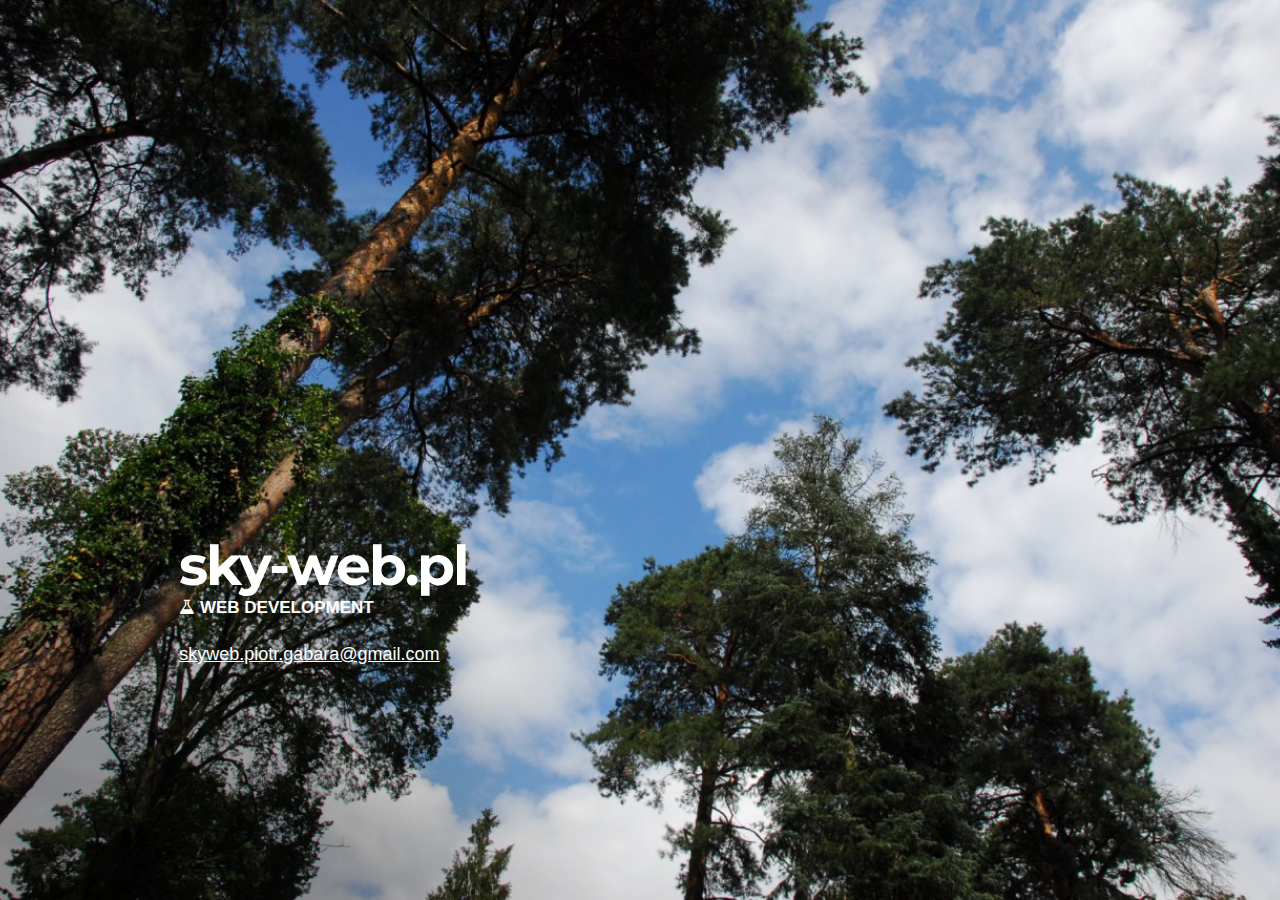
<file: index.html>
<!DOCTYPE html>
<html xmlns="http://www.w3.org/1999/xhtml">
	<head>
		<meta charset="utf-8" />
		<meta http-equiv="Content-Style-Type" content="text/css" />
		<meta name="author" content="SKYWEB Piotr Gabara" />
		<meta name="robots" content="index" />
		<meta name="viewport" content="width=device-width, initial-scale=1" />
		<title>skyweb development</title>
		<link rel="icon" href="favicon.ico" type="image/png" />
		<link rel="stylesheet" type="text/css" href="skyweb.css" />
		<link href="//maxcdn.bootstrapcdn.com/font-awesome/4.2.0/css/font-awesome.min.css" rel="stylesheet" />
		<link href="//fonts.googleapis.com/css?family=Montserrat:400,700" rel="stylesheet" type="text/css" />
	</head>
	<body>
		<div class="container">
			<div class="wrap">
				<h1>sky-web.pl</h1>
				<h2><i class="fa fa-flask"></i> WEB DEVELOPMENT</h2>
				<p><a href="mailto:skyweb.piotr.gabara@gmail.com">skyweb.piotr.gabara@gmail.com</a></p>
			</div>
		</div>
	</body>
</html>
</file>
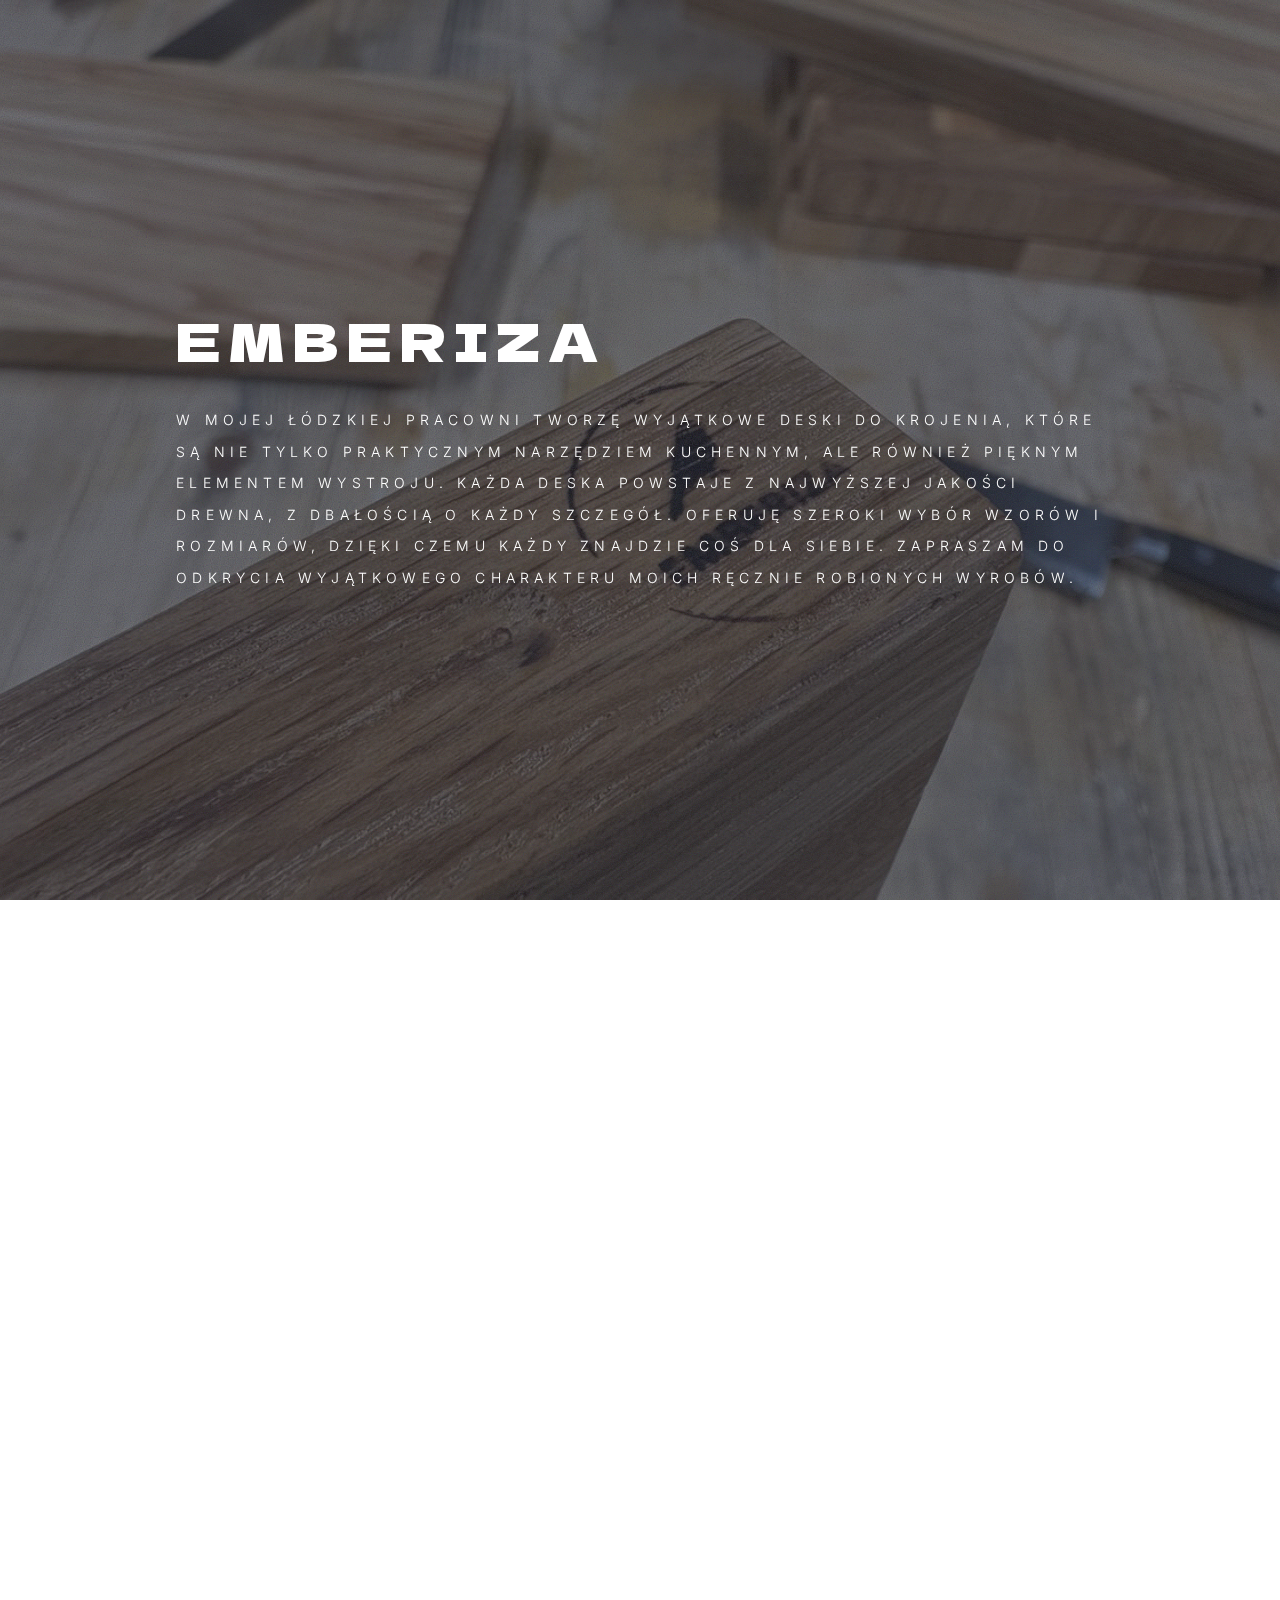
<file: emberiza.carrd.co/index.html>
<!DOCTYPE HTML><html lang="en"><head><title>Emberiza</title><meta charset="utf-8" /><meta name="viewport" content="width=device-width,initial-scale=1" /><meta name="color-scheme" content="light only" /><meta name="description" content="Ręcznie robione deski do krojenia z drewna. Wyjątkowe, trwałe i piękne. Odwiedź naszą stronę i znajdź idealną deskę dla siebie!" /><meta property="og:site_name" content="Emberiza" /><meta property="og:title" content="Emberiza" /><meta property="og:type" content="website" /><meta property="og:description" content="Ręcznie robione deski do krojenia z drewna. Wyjątkowe, trwałe i piękne. Odwiedź naszą stronę i znajdź idealną deskę dla siebie!" /><meta property="og:image" content="https://emberiza.carrd.co/assets/images/card.jpg?v=d8f95055" /><meta property="og:image:type" content="image/jpeg" /><meta property="og:image:width" content="1280" /><meta property="og:image:height" content="800" /><meta property="og:url" content="https://emberiza.carrd.co" /><meta property="twitter:card" content="summary_large_image" /><link rel="canonical" href="index.html" /><link href="https://fonts.googleapis.com/css2?display=swap&family=Inter:ital,wght@0,300;0,400;1,300;1,400&family=Dela+Gothic+One:ital,wght@0,400;1,400" rel="stylesheet" type="text/css" /><style>html,body,div,span,applet,object,iframe,h1,h2,h3,h4,h5,h6,p,blockquote,pre,a,abbr,acronym,address,big,cite,code,del,dfn,em,img,ins,kbd,q,s,samp,small,strike,strong,sub,sup,tt,var,b,u,i,center,dl,dt,dd,ol,ul,li,fieldset,form,label,legend,table,caption,tbody,tfoot,thead,tr,th,td,article,aside,canvas,details,embed,figure,figcaption,footer,header,hgroup,menu,nav,output,ruby,section,summary,time,mark,audio,video{margin:0;padding:0;border:0;font-size:100%;font:inherit;vertical-align:baseline;}article,aside,details,figcaption,figure,footer,header,hgroup,menu,nav,section{display:block;}body{line-height:1;}ol,ul{list-style:none;}blockquote,q{quotes:none;}blockquote:before,blockquote:after,q:before,q:after{content:'';content:none;}table{border-collapse:collapse;border-spacing:0;}body{-webkit-text-size-adjust:none}mark{background-color:transparent;color:inherit}input::-moz-focus-inner{border:0;padding:0}input[type="text"],input[type="email"],select,textarea{-moz-appearance:none;-webkit-appearance:none;-ms-appearance:none;appearance:none}*, *:before, *:after {box-sizing: border-box;}body {line-height: 1.0;min-height: var(--viewport-height);min-width: 320px;overflow-x: hidden;word-wrap: break-word;}body:before {content: '';display: block;background-attachment: scroll;height: var(--background-height);left: 0;pointer-events: none;position: fixed;top: 0;transform: scale(1);width: 100vw;z-index: 0;background-image: url('data:image/svg+xml;charset=utf8,%3Csvg%20viewBox%3D%220%200%20512%20512%22%20width%3D%22512%22%20height%3D%22512%22%20version%3D%221.1%22%20xmlns%3D%22http%3A%2F%2Fwww.w3.org%2F2000%2Fsvg%22%3E%20%3Cfilter%20id%3D%22noise%22%3E%20%3CfeTurbulence%20type%3D%22fractalNoise%22%20baseFrequency%3D%220.875%22%20result%3D%22noise%22%20%2F%3E%20%3CfeColorMatrix%20type%3D%22matrix%22%20values%3D%220.10546875%200%200%200%200%200%200.109375%200%200%200%200%200%200.16015625%200%200%200%200%200%200.5859375%200%22%20%2F%3E%20%3C%2Ffilter%3E%20%3Crect%20filter%3D%22url%28%23noise%29%22%20x%3D%220%22%20y%3D%220%22%20width%3D%22512%22%20height%3D%22512%22%20fill%3D%22transparent%22%20opacity%3D%221%22%20%2F%3E%3C%2Fsvg%3E'), linear-gradient(to top, rgba(20,20,23,0.549), rgba(20,20,23,0.549)), url('assets/images/bg.jpg%3Fv=d8f95055');background-size: 512px, auto, cover;background-position: center, 0% 0%, center;background-repeat: repeat, repeat, no-repeat;background-color: #F7F8FC;}body:after {background-color: #27282A;content: '';display: block;height: 100%;left: 0;opacity: 0;pointer-events: none;position: fixed;top: 0;transform: scale(1);transition: opacity 0.875s ease-in-out 0s, visibility 0.875s 0s;visibility: hidden;width: 100%;z-index: 1;}body.is-loading:after {opacity: 1;visibility: visible;}:root {--background-height: 100vh;--site-language-alignment: left;--site-language-direction: ltr;--site-language-flex-alignment: flex-start;--site-language-indent-left: 1;--site-language-indent-right: 0;--site-language-margin-left: 0;--site-language-margin-right: auto;--viewport-height: 100vh;}html {font-size: 16pt;}u {text-decoration: underline;}strong {color: inherit;font-weight: bolder;}em {font-style: italic;}code {background-color: rgba(144,144,144,0.25);border-radius: 0.25em;font-family: 'Lucida Console', 'Courier New', monospace;font-size: 0.9em;font-weight: normal;letter-spacing: 0;margin: 0 0.25em;padding: 0.25em 0.5em;text-indent: 0;}mark {background-color: rgba(144,144,144,0.25);}spoiler-text {-webkit-text-stroke: 0;background-color: rgba(32,32,32,0.75);text-shadow: none;text-stroke: 0;color: transparent;cursor: pointer;transition: color 0.1s ease-in-out;}spoiler-text.active {color: #FFFFFF;cursor: text;}s {text-decoration: line-through;}sub {font-size: smaller;vertical-align: sub;}sup {font-size: smaller;vertical-align: super;}a {color: inherit;text-decoration: underline;transition: color 0.25s ease;}a[onclick]:not([href]) {cursor: pointer;}unloaded-script {display: none;}#wrapper {-webkit-overflow-scrolling: touch;align-items: center;display: flex;flex-direction: column;justify-content: center;min-height: var(--viewport-height);overflow: hidden;position: relative;z-index: 2;}#main {--alignment: var(--site-language-alignment);--flex-alignment: var(--site-language-flex-alignment);--indent-left: var(--site-language-indent-left);--indent-right: var(--site-language-indent-right);--margin-left: var(--site-language-margin-left);--margin-right: var(--site-language-margin-right);--border-radius-tl: 0;--border-radius-tr: 0;--border-radius-br: 0;--border-radius-bl: 0;align-items: center;display: flex;flex-grow: 0;flex-shrink: 0;justify-content: center;max-width: 100%;position: relative;text-align: var(--alignment);z-index: 1;transition: opacity 0.75s ease-in-out 0s;}#main > .inner {--padding-horizontal: 6rem;--padding-vertical: 6rem;--spacing: 2rem;--width: 70rem;border-radius: var(--border-radius-tl) var(--border-radius-tr) var(--border-radius-br) var(--border-radius-bl);max-width: 100%;position: relative;width: var(--width);z-index: 1;padding: var(--padding-vertical) var(--padding-horizontal);}#main > .inner > * {margin-top: var(--spacing);margin-bottom: var(--spacing);}#main > .inner > :first-child {margin-top: 0 !important;}#main > .inner > :last-child {margin-bottom: 0 !important;}#main > .inner > .full {margin-left: calc(var(--padding-horizontal) * -1);max-width: calc(100% + calc(var(--padding-horizontal) * 2) + 0.4725px);width: calc(100% + calc(var(--padding-horizontal) * 2) + 0.4725px);}#main > .inner > .full:first-child {border-top-left-radius: inherit;border-top-right-radius: inherit;margin-top: calc(var(--padding-vertical) * -1) !important;}#main > .inner > .full:last-child {border-bottom-left-radius: inherit;border-bottom-right-radius: inherit;margin-bottom: calc(var(--padding-vertical) * -1) !important;}#main > .inner > .full.screen {border-radius: 0 !important;max-width: 100vw;position: relative;width: 100vw;left: 50%;margin-left: -50vw;right: auto;}body.is-loading #main {opacity: 0;}body.is-instant #main, body.is-instant #main > .inner > *,body.is-instant #main > .inner > section > * {transition: none !important;}body.is-instant:after {display: none !important;transition: none !important;}h1, h2, h3, p {direction: var(--site-language-direction);position: relative;}h1 span.p, h2 span.p, h3 span.p, p span.p {display: block;position: relative;}h1 span[style], h2 span[style], h3 span[style], p span[style], h1 strong, h2 strong, h3 strong, p strong, h1 a, h2 a, h3 a, p a, h1 code, h2 code, h3 code, p code, h1 mark, h2 mark, h3 mark, p mark, h1 spoiler-text, h2 spoiler-text, h3 spoiler-text, p spoiler-text {-webkit-text-fill-color: currentcolor;}h1.style4, h2.style4, h3.style4, p.style4 {text-transform: uppercase;color: #FFFFFF;font-family: 'Inter', sans-serif;letter-spacing: 0.4rem;width: calc(100% + 0.4rem);font-size: 0.75em;line-height: 1.625;font-weight: 400;}h1.style4 mark, h2.style4 mark, h3.style4 mark, p.style4 mark {color: #5C83EE;background-color: transparent;}h1.style4 a:hover, h2.style4 a:hover, h3.style4 a:hover, p.style4 a:hover {color: #5C83EE;}h1.style4 a, h2.style4 a, h3.style4 a, p.style4 a {text-decoration: underline;}h1.style4 span.p:nth-child(n + 2), h2.style4 span.p:nth-child(n + 2), h3.style4 span.p:nth-child(n + 2), p.style4 span.p:nth-child(n + 2) {margin-top: 1rem;}h1.style3, h2.style3, h3.style3, p.style3 {text-transform: uppercase;color: #FFFFFF;font-family: 'Dela Gothic One', cursive;letter-spacing: 0.5rem;width: calc(100% + 0.5rem);font-size: 2em;line-height: 1.5;font-weight: 400;}h1.style3 a, h2.style3 a, h3.style3 a, p.style3 a {text-decoration: none;}h1.style3 a:hover, h2.style3 a:hover, h3.style3 a:hover, p.style3 a:hover {text-decoration: underline;}h1.style3 span.p:nth-child(n + 2), h2.style3 span.p:nth-child(n + 2), h3.style3 span.p:nth-child(n + 2), p.style3 span.p:nth-child(n + 2) {margin-top: 1rem;}h1.style1, h2.style1, h3.style1, p.style1 {text-transform: uppercase;color: #FFFFFF;font-family: 'Inter', sans-serif;letter-spacing: 0.325rem;width: calc(100% + 0.325rem);font-size: 0.875em;line-height: 2.25;font-weight: 300;}h1.style1 mark, h2.style1 mark, h3.style1 mark, p.style1 mark {color: #747989;background-color: transparent;}h1.style1 a, h2.style1 a, h3.style1 a, p.style1 a {color: #5C83EE;text-decoration: none;}h1.style1 a:hover, h2.style1 a:hover, h3.style1 a:hover, p.style1 a:hover {color: #747989;}h1.style1 span.p:nth-child(n + 2), h2.style1 span.p:nth-child(n + 2), h3.style1 span.p:nth-child(n + 2), p.style1 span.p:nth-child(n + 2) {margin-top: 1rem;}h1.style2, h2.style2, h3.style2, p.style2 {text-transform: uppercase;color: #FFFFFF;font-family: 'Dela Gothic One', cursive;letter-spacing: 0.5rem;width: calc(100% + 0.5rem);font-size: 3.25em;line-height: 1.25;font-weight: 400;}h1.style2 a, h2.style2 a, h3.style2 a, p.style2 a {text-decoration: none;}h1.style2 a:hover, h2.style2 a:hover, h3.style2 a:hover, p.style2 a:hover {text-decoration: underline;}h1.style2 span.p:nth-child(n + 2), h2.style2 span.p:nth-child(n + 2), h3.style2 span.p:nth-child(n + 2), p.style2 span.p:nth-child(n + 2) {margin-top: 1rem;}.image {display: block;line-height: 0;max-width: 100%;position: relative;}.image .frame {-webkit-backface-visibility: hidden;-webkit-transform: translate3d(0, 0, 0);display: inline-block;max-width: 100%;overflow: hidden;vertical-align: top;width: 100%;}.image .frame img {border-radius: 0 !important;max-width: 100%;vertical-align: top;width: inherit;}.image.full .frame {display: block;}.image.full:first-child .frame {border-top-left-radius: inherit;border-top-right-radius: inherit;}.image.full:last-child .frame {border-bottom-left-radius: inherit;border-bottom-right-radius: inherit;}.image.style1:not(:first-child) {margin-top: 3.125rem !important;}.image.style1:not(:last-child) {margin-bottom: 3.125rem !important;}.image.style1 .frame {width: 100vw;height: 30rem;transition: none;}.image.style1 img {height: 100% !important;object-fit: cover;object-position: center;width: 100% !important;}.image.style1 .frame img {transition: none;}.icons {display: flex;flex-wrap: wrap;justify-content: var(--flex-alignment);letter-spacing: 0;padding: 0;}.icons li {position: relative;z-index: 1;}.icons li a {align-items: center;display: flex;justify-content: center;}.icons li a svg {display: block;position: relative;}.icons li a + svg {display: block;height: 100%;left: 0;pointer-events: none;position: absolute;top: 0;width: 100%;z-index: -1;}.icons li a .label {display: none;}.icons.style1 {font-size: 1.75em;gap: 2rem;}.icons.style1:not(:first-child) {margin-top: 3rem !important;}.icons.style1:not(:last-child) {margin-bottom: 3rem !important;}.icons.style1 li a {height: 2em;width: 2em;transition: transform 0.375s ease, color 0.375s ease, background-color 0.375s ease, border-color 0.375s ease;}.icons.style1 li a svg {height: 60%;width: 60%;transition: fill 0.375s ease;}.icons.style1 a svg {fill: #FFFFFF;}.icons.style1 a {border: solid 3px #FFFFFF;}.icons.style1 a:hover {border-color: rgba(255,255,255,0.929) !important;}.icons.style1 a:hover svg {fill: rgba(255,255,255,0.929) !important;}.icons.style1 li a + svg {transition: transform 0.375s ease, fill 0.375s ease, stroke 0.375s ease;}.icons.style1 li a:hover {transform: scale(1.1125);}.icons.style1 li a:hover + svg {transform: scale(1.1125);}.container {position: relative;}.container > .wrapper {vertical-align: top;position: relative;max-width: 100%;border-radius: inherit;}.container > .wrapper > .inner {vertical-align: top;position: relative;max-width: 100%;border-radius: inherit;text-align: var(--alignment);}#main .container.full:first-child > .wrapper {border-top-left-radius: inherit;border-top-right-radius: inherit;}#main .container.full:last-child > .wrapper {border-bottom-left-radius: inherit;border-bottom-right-radius: inherit;}#main .container.full:first-child > .wrapper > .inner {border-top-left-radius: inherit;border-top-right-radius: inherit;}#main .container.full:last-child > .wrapper > .inner {border-bottom-left-radius: inherit;border-bottom-right-radius: inherit;}.container.style2 {display: flex;width: 100%;min-height: var(--viewport-height);align-items: center;justify-content: center;background-color: transparent;}.container.style2:not(:first-child) {margin-top: 0rem !important;}.container.style2:not(:last-child) {margin-bottom: 0rem !important;}.container.style2 > .wrapper > .inner {--gutters: 8.5rem;padding: var(--padding-vertical) var(--padding-horizontal);}.container.style2 > .wrapper {max-width: var(--width);width: 100%;}.container.style2.default > .wrapper > .inner > * {margin-bottom: var(--spacing);margin-top: var(--spacing);}.container.style2.default > .wrapper > .inner > *:first-child {margin-top: 0 !important;}.container.style2.default > .wrapper > .inner > *:last-child {margin-bottom: 0 !important;}.container.style2.columns > .wrapper > .inner {flex-wrap: wrap;display: flex;align-items: center;}.container.style2.columns > .wrapper > .inner > * {flex-grow: 0;flex-shrink: 0;max-width: 100%;text-align: var(--alignment);padding: 0 0 0 var(--gutters);}.container.style2.columns > .wrapper > .inner > * > * {margin-bottom: var(--spacing);margin-top: var(--spacing);}.container.style2.columns > .wrapper > .inner > * > *:first-child {margin-top: 0 !important;}.container.style2.columns > .wrapper > .inner > * > *:last-child {margin-bottom: 0 !important;}.container.style2.columns > .wrapper > .inner > *:first-child {margin-left: calc(var(--gutters) * -1);}.container.style2.default > .wrapper > .inner > .full {margin-left: calc(var(--padding-horizontal) * -1);max-width: none !important;width: calc(100% + (var(--padding-horizontal) * 2) + 0.4725px);}.container.style2.default > .wrapper > .inner > .full:first-child {margin-top: calc(var(--padding-vertical) * -1) !important;border-top-left-radius: inherit;border-top-right-radius: inherit;}.container.style2.default > .wrapper > .inner > .full:last-child {margin-bottom: calc(var(--padding-vertical) * -1) !important;border-bottom-left-radius: inherit;border-bottom-right-radius: inherit;}.container.style2.columns > .wrapper > .inner > div > .full {margin-left: calc(var(--gutters) * -0.5);max-width: none !important;width: calc(100% + var(--gutters) + 0.4725px);}.container.style2.columns > .wrapper > .inner > div:first-child > .full {margin-left: calc(var(--padding-horizontal) * -1);width: calc(100% + var(--padding-horizontal) + calc(var(--gutters) * 0.5) + 0.4725px);}.container.style2.columns > .wrapper > .inner > div:last-child > .full {width: calc(100% + var(--padding-horizontal) + calc(var(--gutters) * 0.5) + 0.4725px);}.container.style2.columns > .wrapper > .inner > div > .full:first-child {margin-top: calc(var(--padding-vertical) * -1) !important;}.container.style2.columns > .wrapper > .inner > div > .full:last-child {margin-bottom: calc(var(--padding-vertical) * -1) !important;}.container.style2.columns > .wrapper > .inner > .full {align-self: stretch;min-height: calc(var(--viewport-height) - (var(--padding-vertical) * 2));}.container.style2.columns > .wrapper > .inner > .full:first-child {border-bottom-left-radius: inherit;border-top-left-radius: inherit;}.container.style2.columns > .wrapper > .inner > .full:last-child {border-bottom-right-radius: inherit;border-top-right-radius: inherit;}.container.style2.columns > .wrapper > .inner > .full > .full:first-child:last-child {border-radius: inherit;height: calc(100% + (var(--padding-vertical) * 2));}.container.style2.columns > .wrapper > .inner > .full > .full:first-child:last-child > * {border-radius: inherit;height: 100%;position: absolute;width: 100%;}.container.style1 {display: flex;width: 100%;min-height: var(--viewport-height);align-items: center;justify-content: center;background-color: rgba(20,20,23,0.478);background-image: url('data:image/svg+xml;charset=utf8,%3Csvg%20viewBox%3D%220%200%20512%20512%22%20width%3D%22512%22%20height%3D%22512%22%20version%3D%221.1%22%20xmlns%3D%22http%3A%2F%2Fwww.w3.org%2F2000%2Fsvg%22%3E%20%3Cfilter%20id%3D%22noise%22%3E%20%3CfeTurbulence%20type%3D%22fractalNoise%22%20baseFrequency%3D%220.875%22%20result%3D%22noise%22%20%2F%3E%20%3CfeColorMatrix%20type%3D%22matrix%22%20values%3D%220.10546875%200%200%200%200%200%200.109375%200%200%200%200%200%200.16015625%200%200%200%200%200%200.359375%200%22%20%2F%3E%20%3C%2Ffilter%3E%20%3Crect%20filter%3D%22url%28%23noise%29%22%20x%3D%220%22%20y%3D%220%22%20width%3D%22512%22%20height%3D%22512%22%20fill%3D%22transparent%22%20opacity%3D%221%22%20%2F%3E%3C%2Fsvg%3E');background-size: 512px;background-position: center;background-repeat: repeat;-webkit-backdrop-filter: blur(0.75rem);backdrop-filter: blur(0.75rem);}.container.style1:not(:first-child) {margin-top: 0rem !important;}.container.style1:not(:last-child) {margin-bottom: 0rem !important;}.container.style1 > .wrapper > .inner {--gutters: calc(var(--padding-horizontal) * 2);padding: var(--padding-vertical) var(--padding-horizontal);}.container.style1 > .wrapper {max-width: 100%;width: 100%;}.container.style1.default > .wrapper > .inner > * {margin-bottom: var(--spacing);margin-top: var(--spacing);}.container.style1.default > .wrapper > .inner > *:first-child {margin-top: 0 !important;}.container.style1.default > .wrapper > .inner > *:last-child {margin-bottom: 0 !important;}.container.style1.columns > .wrapper > .inner {flex-wrap: wrap;display: flex;align-items: center;}.container.style1.columns > .wrapper > .inner > * {flex-grow: 0;flex-shrink: 0;max-width: 100%;text-align: var(--alignment);padding: 0 0 0 var(--gutters);}.container.style1.columns > .wrapper > .inner > * > * {margin-bottom: var(--spacing);margin-top: var(--spacing);}.container.style1.columns > .wrapper > .inner > * > *:first-child {margin-top: 0 !important;}.container.style1.columns > .wrapper > .inner > * > *:last-child {margin-bottom: 0 !important;}.container.style1.columns > .wrapper > .inner > *:first-child {margin-left: calc(var(--gutters) * -1);}.container.style1.default > .wrapper > .inner > .full {margin-left: calc(var(--padding-horizontal) * -1);max-width: none !important;width: calc(100% + (var(--padding-horizontal) * 2) + 0.4725px);}.container.style1.default > .wrapper > .inner > .full:first-child {margin-top: calc(var(--padding-vertical) * -1) !important;border-top-left-radius: inherit;border-top-right-radius: inherit;}.container.style1.default > .wrapper > .inner > .full:last-child {margin-bottom: calc(var(--padding-vertical) * -1) !important;border-bottom-left-radius: inherit;border-bottom-right-radius: inherit;}.container.style1.columns > .wrapper > .inner > div > .full {margin-left: calc(var(--gutters) * -0.5);max-width: none !important;width: calc(100% + var(--gutters) + 0.4725px);}.container.style1.columns > .wrapper > .inner > div:first-child > .full {margin-left: calc(var(--padding-horizontal) * -1);width: calc(100% + var(--padding-horizontal) + calc(var(--gutters) * 0.5) + 0.4725px);}.container.style1.columns > .wrapper > .inner > div:last-child > .full {width: calc(100% + var(--padding-horizontal) + calc(var(--gutters) * 0.5) + 0.4725px);}.container.style1.columns > .wrapper > .inner > div > .full:first-child {margin-top: calc(var(--padding-vertical) * -1) !important;}.container.style1.columns > .wrapper > .inner > div > .full:last-child {margin-bottom: calc(var(--padding-vertical) * -1) !important;}.container.style1.columns > .wrapper > .inner > .full {align-self: stretch;min-height: calc(var(--viewport-height) - (var(--padding-vertical) * 2));}.container.style1.columns > .wrapper > .inner > .full:first-child {border-bottom-left-radius: inherit;border-top-left-radius: inherit;}.container.style1.columns > .wrapper > .inner > .full:last-child {border-bottom-right-radius: inherit;border-top-right-radius: inherit;}.container.style1.columns > .wrapper > .inner > .full > .full:first-child:last-child {border-radius: inherit;height: calc(100% + (var(--padding-vertical) * 2));}.container.style1.columns > .wrapper > .inner > .full > .full:first-child:last-child > * {border-radius: inherit;height: 100%;position: absolute;width: 100%;}#container03 > .wrapper > .inner > :nth-child(1) {width: calc(50% + (var(--gutters) / 2));}#container03 > .wrapper > .inner > :nth-child(2) {width: calc(50% + (var(--gutters) / 2));}#container07 > .wrapper > .inner > :nth-child(1) {width: calc(50% + (var(--gutters) / 2));--alignment: right;--flex-alignment: flex-end;--indent-left: 0;--indent-right: 1;--margin-left: auto;--margin-right: 0;}#container07 > .wrapper > .inner > :nth-child(2) {width: calc(50% + (var(--gutters) / 2));}#container06 > .wrapper > .inner > :nth-child(1) {width: calc(50% + (var(--gutters) / 2));}#container06 > .wrapper > .inner > :nth-child(2) {width: calc(50% + (var(--gutters) / 2));}#container01 > .wrapper > .inner > :nth-child(1) {width: calc(50% + (var(--gutters) / 2));--alignment: right;--flex-alignment: flex-end;--indent-left: 0;--indent-right: 1;--margin-left: auto;--margin-right: 0;}#container01 > .wrapper > .inner > :nth-child(2) {width: calc(50% + (var(--gutters) / 2));}#container02 > .wrapper > .inner > :nth-child(1) {width: calc(50% + (var(--gutters) / 2));}#container02 > .wrapper > .inner > :nth-child(2) {width: calc(50% + (var(--gutters) / 2));}.icc-credits {display: block;opacity: 1 !important;position: relative;transition-delay: 0s !important;}.icc-credits span {border-radius: 24px;cursor: pointer;display: inline-block;font-family: Arial, sans-serif;font-size: 12px;letter-spacing: 0;line-height: 1;position: relative;text-decoration: none;width: auto;}.icc-credits span a {display: inline-block;padding: 0.5em 0.375em;position: relative;text-decoration: none;transition: color 0.25s ease, transform 0.25s ease;z-index: 1;}.icc-credits span a:before {content: '( ';opacity: 1;transition: opacity 0.25s ease;}.icc-credits span a:after {content: ' )';opacity: 1;transition: opacity 0.25s ease;}.icc-credits span::after {background-image: linear-gradient(30deg, #A464A1 15%, #3B5DAD 85%);border-radius: inherit;box-shadow: 0 0.25em 1.25em 0 rgba(0,0,0,0.25);content: '';display: block;height: calc(100% + 2px);left: -1px;opacity: 0;pointer-events: none;position: absolute;top: -1px;transition: opacity 0.25s ease, box-shadow 0.25s ease, transform 0.25s ease;width: calc(100% + 2px);}.icc-credits span:hover {text-transform: none !important;}.icc-credits span:hover a {color: #ffffff !important;transform: scale(1.1) translateY(-0.05rem);}.icc-credits span:hover a:before {opacity: 0;}.icc-credits span:hover a:after {opacity: 0;}.icc-credits span:hover::after {opacity: 1;transform: scale(1.1) translateY(-0.05rem);}#credits span {color: rgba(255,255,255,0.498);margin-top: 1.5rem !important;text-transform: uppercase;}@media (max-width: 1920px) {}@media (max-width: 1680px) {html {font-size: 12pt;}}@media (max-width: 1280px) {html {font-size: 12pt;}}@media (max-width: 1024px) {}@media (max-width: 980px) {html {font-size: 10pt;}}@media (max-width: 736px) {html {font-size: 10pt;}#main > .inner {--padding-horizontal: 3rem;--padding-vertical: 4rem;--spacing: 2rem;}h1.style4, h2.style4, h3.style4, p.style4 {letter-spacing: 0.35rem;width: calc(100% + 0.35rem);font-size: 0.75em;line-height: 1.625;}h1.style3, h2.style3, h3.style3, p.style3 {letter-spacing: 0.4375rem;width: calc(100% + 0.4375rem);font-size: 1.5em;line-height: 1.5;}h1.style1, h2.style1, h3.style1, p.style1 {letter-spacing: 0.284375rem;width: calc(100% + 0.284375rem);font-size: 1em;line-height: 2.25;}h1.style2, h2.style2, h3.style2, p.style2 {letter-spacing: 0.4375rem;width: calc(100% + 0.4375rem);font-size: 2.25em;line-height: 1.25;}.image.style1:not(:first-child) {margin-top: 2.34375rem !important;}.image.style1:not(:last-child) {margin-bottom: 2.34375rem !important;}.image.style1 .frame {height: 37.5rem !important;}.image.style1 img {height: 100% !important;object-fit: cover;object-position: center;width: 100% !important;}.icons.style1 {font-size: 2em;gap: 2rem;}.icons.style1:not(:first-child) {margin-top: 2.25rem !important;}.icons.style1:not(:last-child) {margin-bottom: 2.25rem !important;}.container.style2:not(:first-child) {margin-top: 0rem !important;}.container.style2:not(:last-child) {margin-bottom: 0rem !important;}.container.style2 > .wrapper > .inner {--gutters: 6rem;}.container.style2.columns > .wrapper > .inner {flex-direction: column !important;flex-wrap: nowrap !important;}.container.style2.columns > .wrapper > .inner > span {height: 0;margin-top: calc(var(--gutters) * -1);pointer-events: none;visibility: hidden;}.container.style2.columns > .wrapper > .inner > *:first-child {margin-left: 0 !important;padding-top: 0 !important;}.container.style2.columns > .wrapper > .inner > * {padding: calc(var(--gutters) * 0.5) 0 !important;}.container.style2.columns > .wrapper > .inner > *:last-child {padding-bottom: 0 !important;}.container.style2.columns > .wrapper > .inner > div > .full {margin-left: calc(var(--padding-horizontal) * -1);width: calc(100% + (var(--padding-horizontal) * 2) + 0.4725px);}.container.style2.columns > .wrapper > .inner > div:first-of-type > .full {margin-left: calc(var(--padding-horizontal) * -1);width: calc(100% + (var(--padding-horizontal) * 2) + 0.4725px);}.container.style2.columns > .wrapper > .inner > div:last-of-type > .full {margin-left: calc(var(--padding-horizontal) * -1);width: calc(100% + (var(--padding-horizontal) * 2) + 0.4725px);}.container.style2.columns > .wrapper > .inner > div > .full:first-child {margin-top: calc(var(--gutters) * -0.5) !important;}.container.style2.columns > .wrapper > .inner > div > .full:last-child {margin-bottom: calc(var(--gutters) * -0.5) !important;}.container.style2.columns > .wrapper > .inner > div:first-of-type > .full:first-child {margin-top: calc(var(--padding-vertical) * -1) !important;}.container.style2.columns > .wrapper > .inner > div:last-of-type > .full:last-child {margin-bottom: calc(var(--padding-vertical) * -1) !important;}.container.style2.columns > .wrapper > .inner > div:first-of-type, .container.style2.columns > .wrapper > .inner > div:first-of-type > .full:first-child {border-top-left-radius: inherit;border-top-right-radius: inherit;}.container.style2.columns > .wrapper > .inner > div:last-of-type, .container.style2.columns > .wrapper > .inner > div:last-of-type > .full:last-child {border-bottom-left-radius: inherit;border-bottom-right-radius: inherit;}.container.style2.columns > .wrapper > .inner > div:first-of-type, .container.style2.columns > .wrapper > .inner > div:first-of-type > .full:last-child {border-bottom-left-radius: 0 !important;}.container.style2.columns > .wrapper > .inner > div:last-of-type, .container.style2.columns > .wrapper > .inner > div:last-of-type > .full:first-child {border-top-right-radius: 0 !important;}.container.style2.columns > .wrapper > .inner > .full > .full:first-child:last-child {height: auto;}.container.style2.columns > .wrapper > .inner > .full > .full:first-child:last-child > * {height: auto;position: relative;width: auto;}.container.style1:not(:first-child) {margin-top: 0rem !important;}.container.style1:not(:last-child) {margin-bottom: 0rem !important;}.container.style1 > .wrapper > .inner {--gutters: calc(var(--padding-vertical) * 2);}.container.style1.columns > .wrapper > .inner {flex-direction: column !important;flex-wrap: nowrap !important;}.container.style1.columns > .wrapper > .inner > span {height: 0;margin-top: calc(var(--gutters) * -1);pointer-events: none;visibility: hidden;}.container.style1.columns > .wrapper > .inner > *:first-child {margin-left: 0 !important;padding-top: 0 !important;}.container.style1.columns > .wrapper > .inner > * {padding: calc(var(--gutters) * 0.5) 0 !important;}.container.style1.columns > .wrapper > .inner > *:last-child {padding-bottom: 0 !important;}.container.style1.columns > .wrapper > .inner > div > .full {margin-left: calc(var(--padding-horizontal) * -1);width: calc(100% + (var(--padding-horizontal) * 2) + 0.4725px);}.container.style1.columns > .wrapper > .inner > div:first-of-type > .full {margin-left: calc(var(--padding-horizontal) * -1);width: calc(100% + (var(--padding-horizontal) * 2) + 0.4725px);}.container.style1.columns > .wrapper > .inner > div:last-of-type > .full {margin-left: calc(var(--padding-horizontal) * -1);width: calc(100% + (var(--padding-horizontal) * 2) + 0.4725px);}.container.style1.columns > .wrapper > .inner > div > .full:first-child {margin-top: calc(var(--gutters) * -0.5) !important;}.container.style1.columns > .wrapper > .inner > div > .full:last-child {margin-bottom: calc(var(--gutters) * -0.5) !important;}.container.style1.columns > .wrapper > .inner > div:first-of-type > .full:first-child {margin-top: calc(var(--padding-vertical) * -1) !important;}.container.style1.columns > .wrapper > .inner > div:last-of-type > .full:last-child {margin-bottom: calc(var(--padding-vertical) * -1) !important;}.container.style1.columns > .wrapper > .inner > div:first-of-type, .container.style1.columns > .wrapper > .inner > div:first-of-type > .full:first-child {border-top-left-radius: inherit;border-top-right-radius: inherit;}.container.style1.columns > .wrapper > .inner > div:last-of-type, .container.style1.columns > .wrapper > .inner > div:last-of-type > .full:last-child {border-bottom-left-radius: inherit;border-bottom-right-radius: inherit;}.container.style1.columns > .wrapper > .inner > div:first-of-type, .container.style1.columns > .wrapper > .inner > div:first-of-type > .full:last-child {border-bottom-left-radius: 0 !important;}.container.style1.columns > .wrapper > .inner > div:last-of-type, .container.style1.columns > .wrapper > .inner > div:last-of-type > .full:first-child {border-top-right-radius: 0 !important;}.container.style1.columns > .wrapper > .inner > .full > .full:first-child:last-child {height: auto;}.container.style1.columns > .wrapper > .inner > .full > .full:first-child:last-child > * {height: auto;position: relative;width: auto;}#container03 > .wrapper > .inner > :nth-child(1) {min-height: 100% !important;width: 100% !important;}#container03 > .wrapper > .inner > :nth-child(2) {min-height: 100% !important;width: 100% !important;}#container07 > .wrapper > .inner > :nth-child(1) {--alignment: right;--flex-alignment: flex-end;--indent-left: 0;--indent-right: 1;--margin-left: auto;--margin-right: 0;min-height: 100% !important;width: 100% !important;}#container07 > .wrapper > .inner > :nth-child(2) {min-height: 100% !important;width: 100% !important;}#container06 > .wrapper > .inner > :nth-child(1) {min-height: 100% !important;width: 100% !important;}#container06 > .wrapper > .inner > :nth-child(2) {min-height: 100% !important;width: 100% !important;}#container01 > .wrapper > .inner > :nth-child(1) {--alignment: right;--flex-alignment: flex-end;--indent-left: 0;--indent-right: 1;--margin-left: auto;--margin-right: 0;min-height: 100% !important;width: 100% !important;}#container01 > .wrapper > .inner > :nth-child(2) {min-height: 100% !important;width: 100% !important;}#container02 > .wrapper > .inner > :nth-child(1) {min-height: 100% !important;width: 100% !important;}#container02 > .wrapper > .inner > :nth-child(2) {min-height: 100% !important;width: 100% !important;}}@media (max-width: 480px) {#main > .inner {--spacing: 1.75rem;}.image.style1 .frame {height: 30rem !important;}}@media (max-width: 360px) {#main > .inner {--padding-horizontal: 2.25rem;--padding-vertical: 3rem;--spacing: 1.5rem;}h1.style4, h2.style4, h3.style4, p.style4 {font-size: 0.75em;}h1.style3, h2.style3, h3.style3, p.style3 {font-size: 1.5em;}h1.style1, h2.style1, h3.style1, p.style1 {font-size: 1em;}h1.style2, h2.style2, h3.style2, p.style2 {font-size: 2.25em;}.image.style1 .frame {height: 26.25rem !important;}.icons.style1 {gap: 1.5rem;}.container.style2 > .wrapper > .inner {--gutters: 4.5rem;}.container.style1 > .wrapper > .inner {--gutters: calc(var(--padding-vertical) * 2);}}</style><noscript><style>body {overflow: auto !important;}body:after {display: none !important;}#main > .inner {opacity: 1.0 !important;}#main {opacity: 1.0 !important;transform: none !important;transition: none !important;filter: none !important;}</style></noscript></head><body class="is-loading"><svg xmlns="http://www.w3.org/2000/svg" version="1.1" xmlns:xlink="http://www.w3.org/1999/xlink" viewBox="0 0 40 40" display="none" width="0" height="0"><symbol id="icon-e742d247c52c40ea9546d95fc0ead423" viewBox="0 0 40 40"><path d="M34.8,28.8c0,0.4-0.1,0.8-0.2,1.5c-0.1,0.6-0.2,1.1-0.5,1.4c-0.4,0.7-1.2,1.4-2.6,2.2C30.2,34.7,29,35,27.7,35 c-0.4,0-0.7,0-1.1-0.1c-0.4,0-0.7-0.1-1.2-0.2c-0.5-0.1-0.8-0.2-0.9-0.4c-0.2-0.1-0.6-0.2-1.2-0.5c-0.6-0.2-0.9-0.4-1.1-0.4 c-1.4-0.5-2.6-1.1-3.6-1.8c-1.8-1.1-3.6-2.6-5.5-4.4c-1.9-1.9-3.4-3.7-4.4-5.5C8,20.8,7.4,19.5,7,18.2c0-0.1-0.1-0.5-0.4-1.1 C6.4,16.5,6,16.2,6,16c-0.1-0.2-0.2-0.6-0.4-0.9c-0.1-0.5-0.2-0.8-0.2-1.2s-0.1-0.7-0.1-1.1c0-1.3,0.4-2.6,1.1-3.9 c0.8-1.5,1.5-2.5,2.2-2.7C9,6.1,9.4,5.9,10,5.8c0.6-0.1,1.1-0.2,1.5-0.2c0.2,0,0.4,0,0.5,0.1c0.2,0.1,0.6,0.6,1.1,1.5 c0.1,0.2,0.4,0.6,0.6,1.2c0.2,0.5,0.5,0.9,0.7,1.3c0.2,0.4,0.5,0.8,0.7,1.2c0,0,0.1,0.2,0.4,0.5c0.2,0.2,0.4,0.6,0.5,0.7 c0.1,0.2,0.1,0.4,0.1,0.6c0,0.2-0.2,0.6-0.6,1.1c-0.4,0.5-0.8,0.8-1.3,1.2s-0.9,0.7-1.3,1.1c-0.4,0.4-0.6,0.7-0.6,0.9 c0,0.1,0,0.2,0.1,0.5c0.1,0.2,0.1,0.4,0.2,0.5c0,0.1,0.1,0.2,0.4,0.5c0.1,0.2,0.2,0.4,0.2,0.4c1.1,1.9,2.2,3.5,3.6,4.9 c1.4,1.4,3,2.6,4.9,3.6c0,0,0.1,0.1,0.4,0.2c0.2,0.1,0.4,0.2,0.5,0.4c0.1,0,0.2,0.1,0.5,0.2c0.2,0.1,0.4,0.1,0.5,0.1 c0.2,0,0.6-0.2,0.9-0.6c0.4-0.4,0.7-0.8,1.1-1.3c0.4-0.5,0.7-0.9,1.2-1.3c0.5-0.4,0.8-0.6,1.1-0.6c0.2,0,0.4,0,0.6,0.1 c0.2,0.1,0.5,0.2,0.7,0.5c0.4,0.2,0.5,0.4,0.5,0.4c0.4,0.2,0.7,0.5,1.2,0.7c0.4,0.2,0.8,0.5,1.3,0.7c0.5,0.2,0.8,0.5,1.2,0.6 c0.9,0.5,1.5,0.8,1.6,1.1C34.8,28.5,34.8,28.6,34.8,28.8L34.8,28.8z"/></symbol><symbol id="icon-e9633646f45121eab610a3d30c929019" viewBox="0 0 40 40"><path d="M24.9,21.9c0.2,0,0.9,0.3,2.1,1c1.2,0.6,1.9,1,1.9,1.1c0,0.1,0,0.2,0,0.3c0,0.5-0.1,1-0.4,1.6c-0.2,0.6-0.7,1-1.5,1.4 s-1.5,0.6-2.2,0.6c-0.8,0-2.2-0.4-4.1-1.3c-1.4-0.7-2.6-1.5-3.7-2.6c-1-1.1-2.1-2.4-3.2-4c-1-1.5-1.6-3-1.5-4.2v-0.2 c0-1.3,0.6-2.5,1.6-3.4c0.3-0.3,0.7-0.5,1.1-0.5c0.1,0,0.2,0,0.4,0c0.2,0,0.3,0,0.4,0c0.3,0,0.5,0,0.6,0.1c0.1,0.1,0.2,0.3,0.3,0.6 c0.1,0.3,0.4,0.9,0.7,1.9S18,16,18,16.1c0,0.3-0.2,0.7-0.7,1.2c-0.5,0.5-0.7,0.9-0.7,1c0,0.1,0,0.2,0.1,0.3c0.5,1.1,1.2,2,2.2,3 c0.8,0.8,1.9,1.5,3.3,2.2c0.2,0.1,0.3,0.2,0.5,0.2c0.2,0,0.6-0.4,1.2-1.1S24.7,21.9,24.9,21.9L24.9,21.9z M20.5,33.4 c1.8,0,3.6-0.4,5.3-1.1c1.7-0.7,3.1-1.7,4.4-2.9c1.2-1.2,2.2-2.7,2.9-4.4c0.7-1.7,1.1-3.4,1.1-5.3c0-1.8-0.4-3.6-1.1-5.3 c-0.7-1.7-1.7-3.1-2.9-4.4s-2.7-2.2-4.4-2.9s-3.4-1.1-5.3-1.1c-1.8,0-3.6,0.4-5.3,1.1s-3.1,1.7-4.4,2.9c-1.2,1.2-2.2,2.7-2.9,4.4 c-0.7,1.7-1.1,3.4-1.1,5.3c0,2.9,0.9,5.6,2.6,8l-1.7,5.1l5.3-1.7C15.3,32.6,17.8,33.4,20.5,33.4z M20.5,3.4c2.2,0,4.3,0.4,6.3,1.3 s3.8,2,5.2,3.5c1.5,1.5,2.6,3.2,3.5,5.2c0.9,2,1.3,4.1,1.3,6.3c0,2.2-0.4,4.3-1.3,6.3s-2,3.8-3.5,5.2c-1.5,1.5-3.2,2.6-5.2,3.5 s-4.1,1.3-6.3,1.3c-2.8,0-5.5-0.7-7.9-2L3.5,37l3-8.8c-1.6-2.6-2.3-5.4-2.3-8.4c0-2.2,0.4-4.3,1.3-6.3s2-3.8,3.5-5.2 s3.2-2.6,5.2-3.5S18.2,3.4,20.5,3.4z"/></symbol><symbol id="icon-c3c8e1063e3b7f84f6b54712741de139" viewBox="0 0 40 40"><path d="M37.3,15.3v15.3c0,0.8-0.3,1.6-0.9,2.2c-0.6,0.6-1.4,0.9-2.2,0.9H5.8c-0.8,0-1.6-0.3-2.2-0.9s-0.9-1.4-0.9-2.2V15.3 c0.5,0.6,1.2,1.1,2,1.7c4.7,3.1,7.9,5.4,9.6,6.7c0.7,0.5,1.4,0.9,1.8,1.2c0.4,0.3,1,0.6,1.9,0.9c0.7,0.3,1.5,0.5,2.1,0.5l0,0 c0.6,0,1.4-0.2,2.1-0.5c0.7-0.3,1.4-0.6,1.9-0.9c0.4-0.3,1-0.7,1.8-1.2c2.2-1.6,5.4-3.8,9.6-6.7C36.1,16.5,36.7,15.9,37.3,15.3 L37.3,15.3z M37.3,9.6c0,1-0.3,2-0.9,2.9c-0.6,0.9-1.5,1.8-2.4,2.4c-4.9,3.3-7.9,5.4-9,6.2c-0.1,0.1-0.4,0.3-0.8,0.6 c-0.4,0.3-0.7,0.5-1,0.7c-0.3,0.2-0.6,0.4-1,0.6c-0.4,0.2-0.7,0.4-1.1,0.5c-0.4,0.1-0.6,0.2-0.9,0.2l0,0c-0.3,0-0.6-0.1-0.9-0.2 c-0.3-0.1-0.7-0.3-1.1-0.5c-0.4-0.2-0.7-0.4-1-0.6c-0.3-0.2-0.6-0.4-1-0.7c-0.4-0.3-0.7-0.5-0.8-0.6c-1.1-0.8-2.8-2-5.1-3.5 c-2.3-1.6-3.3-2.4-3.7-2.7c-0.8-0.5-1.6-1.2-2.3-2.2s-1-1.9-1-2.6c0-1,0.3-1.9,0.8-2.5c0.5-0.6,1.2-1,2.3-1h28.4 c0.8,0,1.6,0.3,2.2,0.9C37.1,8.1,37.3,8.8,37.3,9.6L37.3,9.6z"/></symbol></svg><div id="wrapper"><div id="main"><div class="inner"><div id="container05" class="style2 container default full"><div class="wrapper"><div class="inner" data-onvisible-trigger="1"><h1 id="text07" class="style2">EMBERIZA</h1><p id="text01" class="style1">W mojej łódzkiej pracowni tworzę wyjątkowe deski do krojenia, które są nie tylko praktycznym narzędziem kuchennym, ale również pięknym elementem wystroju. Każda deska powstaje z najwyższej jakości drewna, z dbałością o każdy szczegół. Oferuję szeroki wybór wzorów i rozmiarów, dzięki czemu każdy znajdzie coś dla siebie. Zapraszam do odkrycia wyjątkowego charakteru moich ręcznie robionych wyrobów.</p></div></div></div><div id="container03" data-scroll-id="one" data-scroll-behavior="default" data-scroll-offset="0" data-scroll-speed="3" data-scroll-invisible="1" class="style1 container columns full screen"><div class="wrapper"><div class="inner" data-onvisible-trigger="1"><div><div id="image03" class="style1 image full" data-position="center"><span class="frame"><img src="assets/images/image03.jpg%3Fv=d8f95055" alt="" /></span></div></div><div><p id="text05" class="style4">O mnie</p><h2 id="text06" class="style3">Pasja do drewna</h2><p id="text08" class="style1">Od zawsze fascynowało mnie drewno. Jego naturalne piękno i ciepło inspirują mnie do tworzenia unikalnych przedmiotów. Każda deska do krojenia to dla mnie małe dzieło sztuki.</p></div></div></div></div><div id="container07" data-scroll-id="two" data-scroll-behavior="default" data-scroll-offset="0" data-scroll-speed="3" data-scroll-invisible="1" class="style1 container columns full screen"><div class="wrapper"><div class="inner" data-onvisible-trigger="1" data-reorder="1,0"><div><p id="text15" class="style4">Produkcja</p><h2 id="text16" class="style3">Ręczna robota</h2><p id="text17" class="style1">Każda deska powstaje w mojej pracowni w Łodzi. Od wyboru drewna, przez obróbkę, aż po finalne wykończenie – każdy etap tworzenia odbywa się ręcznie. Dzięki temu każda deska jest niepowtarzalna.</p></div><div><div id="image05" class="style1 image full" data-position="center"><span class="frame"><img src="assets/images/image05.jpg%3Fv=d8f95055" alt="" /></span></div></div></div></div></div><div id="container06" data-scroll-id="two" data-scroll-behavior="default" data-scroll-offset="0" data-scroll-speed="3" data-scroll-invisible="1" class="style1 container columns full screen"><div class="wrapper"><div class="inner" data-onvisible-trigger="1"><div><div id="image04" class="style1 image full" data-position="center"><span class="frame"><img src="assets/images/image04.jpg%3Fv=d8f95055" alt="" /></span></div></div><div><p id="text12" class="style4">Drewno</p><h2 id="text13" class="style3">Najwyższa jakość</h2><p id="text14" class="style1">Do produkcji moich desek używam wyłącznie najwyższej jakości drewna. Drewno jest odpowiednio suszone i zabezpieczone, aby zapewnić trwałość i bezpieczeństwo użytkowania.</p></div></div></div></div><div id="container01" data-scroll-id="two" data-scroll-behavior="default" data-scroll-offset="0" data-scroll-speed="3" data-scroll-invisible="1" class="style1 container columns full screen"><div class="wrapper"><div class="inner" data-onvisible-trigger="1" data-reorder="1,0"><div><p id="text36" class="style4">Właściwości</p><h2 id="text57" class="style3">Zdrowe i ekologiczne</h2><p id="text11" class="style1">Deski do krojenia wykonane z drewna są zdrowsze niż plastikowe. Nie wchłaniają zapachów, są łatwe w czyszczeniu i nie rysują noży. Dodatkowo, drewno jest materiałem naturalnym i ekologicznym.</p></div><div><div id="image01" class="style1 image full" data-position="center"><span class="frame"><img src="assets/images/image01.jpg%3Fv=d8f95055" alt="" /></span></div></div></div></div></div><div id="container02" data-scroll-id="three" data-scroll-behavior="default" data-scroll-offset="0" data-scroll-speed="3" data-scroll-invisible="1" class="style1 container columns full screen"><div class="wrapper"><div class="inner" data-onvisible-trigger="1"><div><div id="image02" class="style1 image full" data-position="center"><span class="frame"><img src="assets/images/image02.jpg%3Fv=d8f95055" alt="" /></span></div></div><div><p id="text02" class="style4">Zastosowanie</p><h2 id="text09" class="style3">Wielofunkcyjne</h2><p id="text10" class="style1">Moje deski do krojenia to nie tylko praktyczne narzędzia kuchenne. Można je wykorzystać również jako tace na sery, wędliny czy owoce. Będą piękną ozdobą każdej kuchni.</p></div></div></div></div><div id="container04" data-scroll-id="four" data-scroll-behavior="default" data-scroll-offset="0" data-scroll-speed="3" data-scroll-invisible="1" class="style2 container default full"><div class="wrapper"><div class="inner" data-onvisible-trigger="1"><h2 id="text03" class="style3">Jędrzej</h2><p id="text04" class="style1">607 375 848</p><ul id="icons02" class="style1 icons"><li><a class="n01" href="tel:607375848"><svg aria-labelledby="icons02-icon-1-title"><title id="icons02-icon-1-title">Phone</title><use xlink:href="#icon-e742d247c52c40ea9546d95fc0ead423"></use></svg><span class="label">Phone</span></a></li><li><a class="n02" href="https://wa.me/48607375848"><svg aria-labelledby="icons02-icon-2-title"><title id="icons02-icon-2-title">WhatsApp</title><use xlink:href="#icon-e9633646f45121eab610a3d30c929019"></use></svg><span class="label">WhatsApp</span></a></li><li><a class="n03" href="cdn-cgi/l/email-protection.html#ef858a8b9d958a858d808c958480989c8486af88828e8683c18c8082"><svg aria-labelledby="icons02-icon-3-title"><title id="icons02-icon-3-title">Email</title><use xlink:href="#icon-c3c8e1063e3b7f84f6b54712741de139"></use></svg><span class="label">Email</span></a></li></ul></div></div></div><div id="credits" class="icc-credits"><span><a href="https://carrd.co/build?ref=auto">Made with Carrd</a></span></div></div></div></div><script data-cfasync="false" src="cdn-cgi/scripts/5c5dd728/cloudflare-static/email-decode.min.js"></script><script>(function() {var on = addEventListener,off = removeEventListener,$ = function(q) { return document.querySelector(q) },$$ = function(q) { return document.querySelectorAll(q) },$body = document.body,$inner = $('.inner'),client = (function() {var o = {browser: 'other',browserVersion: 0,os: 'other',osVersion: 0,mobile: false,canUse: null,flags: {lsdUnits: false,},},ua = navigator.userAgent,a, i;a = [['firefox',/Firefox\/([0-9\.]+)/],['edge',/Edge\/([0-9\.]+)/],['safari',/Version\/([0-9\.]+).+Safari/],['chrome',/Chrome\/([0-9\.]+)/],['chrome',/CriOS\/([0-9\.]+)/],['ie',/Trident\/.+rv:([0-9]+)/]];for (i=0; i < a.length; i++) {if (ua.match(a[i][1])) {o.browser = a[i][0];o.browserVersion = parseFloat(RegExp.$1);break;}}a = [['ios',/([0-9_]+) like Mac OS X/,function(v) { return v.replace('_', '.').replace('_', ''); }],['ios',/CPU like Mac OS X/,function(v) { return 0 }],['ios',/iPad; CPU/,function(v) { return 0 }],['android',/Android ([0-9\.]+)/,null],['mac',/Macintosh.+Mac OS X ([0-9_]+)/,function(v) { return v.replace('_', '.').replace('_', ''); }],['windows',/Windows NT ([0-9\.]+)/,null],['undefined',/Undefined/,null]];for (i=0; i < a.length; i++) {if (ua.match(a[i][1])) {o.os = a[i][0];o.osVersion = parseFloat( a[i][2] ? (a[i][2])(RegExp.$1) : RegExp.$1 );break;}}if (o.os == 'mac'&& ('ontouchstart' in window)&& ((screen.width == 1024 && screen.height == 1366)|| (screen.width == 834 && screen.height == 1112)|| (screen.width == 810 && screen.height == 1080)|| (screen.width == 768 && screen.height == 1024)))o.os = 'ios';o.mobile = (o.os == 'android' || o.os == 'ios');var _canUse = document.createElement('div');o.canUse = function(property, value) {var style;style = _canUse.style;if (!(property in style))return false;if (typeof value !== 'undefined') {style[property] = value;if (style[property] == '')return false;}return true;};o.flags.lsdUnits = o.canUse('width', '100dvw');return o;}()),ready = {list: [],add: function(f) {this.list.push(f);},run: function() {this.list.forEach((f) => {f();});},},trigger = function(t) {dispatchEvent(new Event(t));},cssRules = function(selectorText) {var ss = document.styleSheets,a = [],f = function(s) {var r = s.cssRules,i;for (i=0; i < r.length; i++) {if (r[i] instanceof CSSMediaRule && matchMedia(r[i].conditionText).matches)(f)(r[i]); else if (r[i] instanceof CSSStyleRule && r[i].selectorText == selectorText)a.push(r[i]);}},x, i;for (i=0; i < ss.length; i++)f(ss[i]);return a;},escapeHtml = function(s) {if (s === ''|| s === null|| s === undefined)return '';var a = {'&': '&amp;','<': '&lt;','>': '&gt;','"': '&quot;',"'": '&#39;',};s = s.replace(/[&<>"']/g, function(x) {return a[x];});return s;},thisHash = function() {var h = location.hash ? location.hash.substring(1) : null,a;if (!h)return null;if (h.match(/\?/)) {a = h.split('?');h = a[0];history.replaceState(undefined, undefined, '#' + h);window.location.search = a[1];}if (h.length > 0&& !h.match(/^[a-zA-Z]/))h = 'x' + h;if (typeof h == 'string')h = h.toLowerCase();return h;},scrollToElement = function(e, style, duration) {var y, cy, dy,start, easing, offset, f;if (!e)y = 0; else {offset = (e.dataset.scrollOffset ? parseInt(e.dataset.scrollOffset) : 0) * parseFloat(getComputedStyle(document.documentElement).fontSize);switch (e.dataset.scrollBehavior ? e.dataset.scrollBehavior : 'default') {case 'default':default:y = e.offsetTop + offset;break;case 'center':if (e.offsetHeight < window.innerHeight)y = e.offsetTop - ((window.innerHeight - e.offsetHeight) / 2) + offset; else y = e.offsetTop - offset;break;case 'previous':if (e.previousElementSibling)y = e.previousElementSibling.offsetTop + e.previousElementSibling.offsetHeight + offset; else y = e.offsetTop + offset;break;}}if (!style)style = 'smooth';if (!duration)duration = 750;if (style == 'instant') {window.scrollTo(0, y);return;}start = Date.now();cy = window.scrollY;dy = y - cy;switch (style) {case 'linear':easing = function (t) { return t };break;case 'smooth':easing = function (t) { return t<.5 ? 4*t*t*t : (t-1)*(2*t-2)*(2*t-2)+1 };break;}f = function() {var t = Date.now() - start;if (t >= duration)window.scroll(0, y); else {window.scroll(0, cy + (dy * easing(t / duration)));requestAnimationFrame(f);}};f();},scrollToTop = function() {scrollToElement(null);},loadElements = function(parent) {var a, e, x, i;a = parent.querySelectorAll('iframe[data-src]:not([data-src=""])');for (i=0; i < a.length; i++) {a[i].contentWindow.location.replace(a[i].dataset.src);a[i].dataset.initialSrc = a[i].dataset.src;a[i].dataset.src = '';}a = parent.querySelectorAll('video[autoplay]');for (i=0; i < a.length; i++) {if (a[i].paused)a[i].play();}e = parent.querySelector('[data-autofocus="1"]');x = e ? e.tagName : null;switch (x) {case 'FORM':e = e.querySelector('.field input, .field select, .field textarea');if (e)e.focus();break;default:break;}a = parent.querySelectorAll('unloaded-script');for (i=0; i < a.length; i++) {x = document.createElement('script');x.setAttribute('data-loaded', '');if (a[i].getAttribute('src'))x.setAttribute('src', a[i].getAttribute('src'));if (a[i].textContent)x.textContent = a[i].textContent;a[i].replaceWith(x);}x = new Event('loadelements');a = parent.querySelectorAll('[data-unloaded]');a.forEach((element) => {element.removeAttribute('data-unloaded');element.dispatchEvent(x);});},unloadElements = function(parent) {var a, e, x, i;a = parent.querySelectorAll('iframe[data-src=""]');for (i=0; i < a.length; i++) {if (a[i].dataset.srcUnload === '0')continue;if ('initialSrc' in a[i].dataset)a[i].dataset.src = a[i].dataset.initialSrc; else a[i].dataset.src = a[i].src;a[i].contentWindow.location.replace('about:blank');}a = parent.querySelectorAll('video');for (i=0; i < a.length; i++) {if (!a[i].paused)a[i].pause();}e = $(':focus');if (e)e.blur();};window._scrollToTop = scrollToTop;var thisUrl = function() {return window.location.href.replace(window.location.search, '').replace(/#$/, '');};var getVar = function(name) {var a = window.location.search.substring(1).split('&'),b, k;for (k in a) {b = a[k].split('=');if (b[0] == name)return b[1];}return null;};var errors = {handle: function(handler) {window.onerror = function(message, url, line, column, error) {(handler)(error.message);return true;};},unhandle: function() {window.onerror = null;}};var loadHandler = function() {setTimeout(function() {$body.classList.remove('is-loading');$body.classList.add('is-playing');setTimeout(function() {$body.classList.remove('is-playing');$body.classList.add('is-ready');}, 875);}, 100);};on('load', loadHandler);loadElements(document.body);(function() {var scrollPointParent = function(target) {var inner;inner = $('#main > .inner');while (target && target.parentElement != inner)target = target.parentElement;return target;},scrollPointSpeed = function(scrollPoint) {let x = parseInt(scrollPoint.dataset.scrollSpeed);switch (x) {case 5:return 250;case 4:return 500;case 3:return 750;case 2:return 1000;case 1:return 1250;default:break;}return 750;},doNextScrollPoint = function(event) {var e, target, id;e = scrollPointParent(event.target);if (!e)return;while (e && e.nextElementSibling) {e = e.nextElementSibling;if (e.dataset.scrollId) {target = e;id = e.dataset.scrollId;break;}}if (!target|| !id)return;if (target.dataset.scrollInvisible == '1')scrollToElement(target, 'smooth', scrollPointSpeed(target)); else location.href = '#' + id;},doPreviousScrollPoint = function(e) {var e, target, id;e = scrollPointParent(event.target);if (!e)return;while (e && e.previousElementSibling) {e = e.previousElementSibling;if (e.dataset.scrollId) {target = e;id = e.dataset.scrollId;break;}}if (!target|| !id)return;if (target.dataset.scrollInvisible == '1')scrollToElement(target, 'smooth', scrollPointSpeed(target)); else location.href = '#' + id;},doFirstScrollPoint = function(e) {var e, target, id;e = scrollPointParent(event.target);if (!e)return;while (e && e.previousElementSibling) {e = e.previousElementSibling;if (e.dataset.scrollId) {target = e;id = e.dataset.scrollId;}}if (!target|| !id)return;if (target.dataset.scrollInvisible == '1')scrollToElement(target, 'smooth', scrollPointSpeed(target)); else location.href = '#' + id;},doLastScrollPoint = function(e) {var e, target, id;e = scrollPointParent(event.target);if (!e)return;while (e && e.nextElementSibling) {e = e.nextElementSibling;if (e.dataset.scrollId) {target = e;id = e.dataset.scrollId;}}if (!target|| !id)return;if (target.dataset.scrollInvisible == '1')scrollToElement(target, 'smooth', scrollPointSpeed(target)); else location.href = '#' + id;};window._nextScrollPoint = doNextScrollPoint;window._previousScrollPoint = doPreviousScrollPoint;window._firstScrollPoint = doFirstScrollPoint;window._lastScrollPoint = doLastScrollPoint;window._scrollToTop = function() {scrollToElement(null);if (window.location.hash) {history.pushState(null, null, '.');}};if ('scrollRestoration' in history)history.scrollRestoration = 'manual';on('load', function() {var initialScrollPoint, h;h = thisHash();if (h&& !h.match(/^[a-zA-Z0-9\-]+$/))h = null;initialScrollPoint = $('[data-scroll-id="' + h + '"]');if (initialScrollPoint)scrollToElement(initialScrollPoint, 'instant');});on('hashchange', function(event) {var scrollPoint, h, pos;h = thisHash();if (h&& !h.match(/^[a-zA-Z0-9\-]+$/))return false;scrollPoint = $('[data-scroll-id="' + h + '"]');if (scrollPoint)scrollToElement(scrollPoint, 'smooth', scrollPointSpeed(scrollPoint)); else scrollToElement(null);return false;});on('click', function(event) {var t = event.target,tagName = t.tagName.toUpperCase(),scrollPoint;switch (tagName) {case 'IMG':case 'SVG':case 'USE':case 'U':case 'STRONG':case 'EM':case 'CODE':case 'S':case 'MARK':case 'SPAN':while ( !!(t = t.parentElement) )if (t.tagName == 'A')break;if (!t)return;break;default:break;}if (t.tagName == 'A'&& t.getAttribute('href') !== null&& t.getAttribute('href').substr(0, 1) == '#') {if (!!(scrollPoint = $('[data-scroll-id="' + t.hash.substr(1) + '"][data-scroll-invisible="1"]'))) {event.preventDefault();scrollToElement(scrollPoint, 'smooth', scrollPointSpeed(scrollPoint));} else if (t.hash == window.location.hash) {event.preventDefault();history.replaceState(undefined, undefined, '#');location.replace(t.hash);}}});})();var style, sheet, rule;style = document.createElement('style');style.appendChild(document.createTextNode(''));document.head.appendChild(style);sheet = style.sheet;if (client.mobile) {(function() {if (client.flags.lsdUnits) {document.documentElement.style.setProperty('--viewport-height', '100svh');document.documentElement.style.setProperty('--background-height', '100lvh');} else {var f = function() {document.documentElement.style.setProperty('--viewport-height', window.innerHeight + 'px');document.documentElement.style.setProperty('--background-height', (window.innerHeight + 250) + 'px');};on('load', f);on('orientationchange', function() {setTimeout(function() {(f)();}, 100);});}})();}if (client.os == 'android') {(function() {sheet.insertRule('body::after { }', 0);rule = sheet.cssRules[0];var f = function() {rule.style.cssText = 'height: ' + (Math.max(screen.width, screen.height)) + 'px';};on('load', f);on('orientationchange', f);on('touchmove', f);})();$body.classList.add('is-touch');} else if (client.os == 'ios') {if (client.osVersion <= 11)(function() {sheet.insertRule('body::after { }', 0);rule = sheet.cssRules[0];rule.style.cssText = '-webkit-transform: scale(1.0)';})();if (client.osVersion <= 11)(function() {sheet.insertRule('body.ios-focus-fix::before { }', 0);rule = sheet.cssRules[0];rule.style.cssText = 'height: calc(100% + 60px)';on('focus', function(event) {$body.classList.add('ios-focus-fix');}, true);on('blur', function(event) {$body.classList.remove('ios-focus-fix');}, true);})();$body.classList.add('is-touch');}(function() {var breakpoints = {small: '(max-width: 736px)',medium: '(max-width: 980px)',},elements = $$('[data-reorder]');elements.forEach(function(e) {var desktop = [],mobile = [],state = false,query,a, x, ce, f;if ('reorderBreakpoint' in e.dataset&& e.dataset.reorderBreakpoint in breakpoints)query = breakpoints[e.dataset.reorderBreakpoint]; else query = breakpoints.small;for (ce of e.childNodes) {if (ce.nodeType != 1)continue;desktop.push(ce);}a = e.dataset.reorder.split(',');for (x of a)mobile.push(desktop[parseInt(x)]);f = function() {var order = null,ce;if (window.matchMedia(query).matches) {if (!state) {state = true;for (ce of mobile)e.appendChild(ce);}} else {if (state) {state = false;for (ce of desktop)e.appendChild(ce);}}};on('resize', f);on('orientationchange', f);on('load', f);on('fullscreenchange', f);});})();var scrollEvents = {items: [],add: function(o) {this.items.push({element: o.element,triggerElement: (('triggerElement' in o && o.triggerElement) ? o.triggerElement : o.element),enter: ('enter' in o ? o.enter : null),leave: ('leave' in o ? o.leave : null),mode: ('mode' in o ? o.mode : 4),threshold: ('threshold' in o ? o.threshold : 0.25),offset: ('offset' in o ? o.offset : 0),initialState: ('initialState' in o ? o.initialState : null),state: false,});},handler: function() {var height, top, bottom, scrollPad;if (client.os == 'ios') {height = document.documentElement.clientHeight;top = document.body.scrollTop + window.scrollY;bottom = top + height;scrollPad = 125;} else {height = document.documentElement.clientHeight;top = document.documentElement.scrollTop;bottom = top + height;scrollPad = 0;}scrollEvents.items.forEach(function(item) {var elementTop, elementBottom, viewportTop, viewportBottom,bcr, pad, state, a, b;if (!item.enter&& !item.leave)return true;if (!item.triggerElement)return true;if (item.triggerElement.offsetParent === null) {if (item.state == true&& item.leave) {item.state = false;(item.leave).apply(item.element);if (!item.enter)item.leave = null;}return true;}bcr = item.triggerElement.getBoundingClientRect();elementTop = top + Math.floor(bcr.top);elementBottom = elementTop + bcr.height;if (item.initialState !== null) {state = item.initialState;item.initialState = null;} else {switch (item.mode) {case 1:default:state = (bottom > (elementTop - item.offset) && top < (elementBottom + item.offset));break;case 2:a = (top + (height * 0.5));state = (a > (elementTop - item.offset) && a < (elementBottom + item.offset));break;case 3:a = top + (height * (item.threshold));if (a - (height * 0.375) <= 0)a = 0;b = top + (height * (1 - item.threshold));if (b + (height * 0.375) >= document.body.scrollHeight - scrollPad)b = document.body.scrollHeight + scrollPad;state = (b > (elementTop - item.offset) && a < (elementBottom + item.offset));break;case 4:pad = height * item.threshold;viewportTop = (top + pad);viewportBottom = (bottom - pad);if (Math.floor(top) <= pad)viewportTop = top;if (Math.ceil(bottom) >= (document.body.scrollHeight - pad))viewportBottom = bottom;if ((viewportBottom - viewportTop) >= (elementBottom - elementTop)) {state = ((elementTop >= viewportTop && elementBottom <= viewportBottom)|| (elementTop >= viewportTop && elementTop <= viewportBottom)|| (elementBottom >= viewportTop && elementBottom <= viewportBottom));} else state = ((viewportTop >= elementTop && viewportBottom <= elementBottom)|| (elementTop >= viewportTop && elementTop <= viewportBottom)|| (elementBottom >= viewportTop && elementBottom <= viewportBottom));break;}}if (state != item.state) {item.state = state;if (item.state) {if (item.enter) {(item.enter).apply(item.element);if (!item.leave)item.enter = null;}} else {if (item.leave) {(item.leave).apply(item.element);if (!item.enter)item.leave = null;}}}});},init: function() {on('load', this.handler);on('resize', this.handler);on('scroll', this.handler);(this.handler)();}};scrollEvents.init();var onvisible = {effects: {'blur-in': {type: 'transition',transition: function (speed, delay) {return 'opacity ' + speed + 's ease' + (delay ? ' ' + delay + 's' : '') + ', ' +'filter ' + speed + 's ease' + (delay ? ' ' + delay + 's' : '');},rewind: function(intensity) {this.style.opacity = 0;this.style.filter = 'blur(' + (0.25 * intensity) + 'rem)';},play: function() {this.style.opacity = 1;this.style.filter = 'none';},},'zoom-in': {type: 'transition',transition: function (speed, delay) {return 'opacity ' + speed + 's ease' + (delay ? ' ' + delay + 's' : '') + ', ' +'transform ' + speed + 's ease' + (delay ? ' ' + delay + 's' : '');},rewind: function(intensity, alt) {this.style.opacity = 0;this.style.transform = 'scale(' + (1 - ((alt ? 0.25 : 0.05) * intensity)) + ')';},play: function() {this.style.opacity = 1;this.style.transform = 'none';},},'zoom-out': {type: 'transition',transition: function (speed, delay) {return 'opacity ' + speed + 's ease' + (delay ? ' ' + delay + 's' : '') + ', ' +'transform ' + speed + 's ease' + (delay ? ' ' + delay + 's' : '');},rewind: function(intensity, alt) {this.style.opacity = 0;this.style.transform = 'scale(' + (1 + ((alt ? 0.25 : 0.05) * intensity)) + ')';},play: function() {this.style.opacity = 1;this.style.transform = 'none';},},'slide-left': {type: 'transition',transition: function (speed, delay) {return 'transform ' + speed + 's ease' + (delay ? ' ' + delay + 's' : '');},rewind: function() {this.style.transform = 'translateX(100vw)';},play: function() {this.style.transform = 'none';},},'slide-right': {type: 'transition',transition: function (speed, delay) {return 'transform ' + speed + 's ease' + (delay ? ' ' + delay + 's' : '');},rewind: function() {this.style.transform = 'translateX(-100vw)';},play: function() {this.style.transform = 'none';},},'flip-forward': {type: 'transition',transition: function (speed, delay) {return 'opacity ' + speed + 's ease' + (delay ? ' ' + delay + 's' : '') + ', ' +'transform ' + speed + 's ease' + (delay ? ' ' + delay + 's' : '');},rewind: function(intensity, alt) {this.style.opacity = 0;this.style.transformOrigin = '50% 50%';this.style.transform = 'perspective(1000px) rotateX(' + ((alt ? 45 : 15) * intensity) + 'deg)';},play: function() {this.style.opacity = 1;this.style.transform = 'none';},},'flip-backward': {type: 'transition',transition: function (speed, delay) {return 'opacity ' + speed + 's ease' + (delay ? ' ' + delay + 's' : '') + ', ' +'transform ' + speed + 's ease' + (delay ? ' ' + delay + 's' : '');},rewind: function(intensity, alt) {this.style.opacity = 0;this.style.transformOrigin = '50% 50%';this.style.transform = 'perspective(1000px) rotateX(' + ((alt ? -45 : -15) * intensity) + 'deg)';},play: function() {this.style.opacity = 1;this.style.transform = 'none';},},'flip-left': {type: 'transition',transition: function (speed, delay) {return 'opacity ' + speed + 's ease' + (delay ? ' ' + delay + 's' : '') + ', ' +'transform ' + speed + 's ease' + (delay ? ' ' + delay + 's' : '');},rewind: function(intensity, alt) {this.style.opacity = 0;this.style.transformOrigin = '50% 50%';this.style.transform = 'perspective(1000px) rotateY(' + ((alt ? 45 : 15) * intensity) + 'deg)';},play: function() {this.style.opacity = 1;this.style.transform = 'none';},},'flip-right': {type: 'transition',transition: function (speed, delay) {return 'opacity ' + speed + 's ease' + (delay ? ' ' + delay + 's' : '') + ', ' +'transform ' + speed + 's ease' + (delay ? ' ' + delay + 's' : '');},rewind: function(intensity, alt) {this.style.opacity = 0;this.style.transformOrigin = '50% 50%';this.style.transform = 'perspective(1000px) rotateY(' + ((alt ? -45 : -15) * intensity) + 'deg)';},play: function() {this.style.opacity = 1;this.style.transform = 'none';},},'tilt-left': {type: 'transition',transition: function (speed, delay) {return 'opacity ' + speed + 's ease' + (delay ? ' ' + delay + 's' : '') + ', ' +'transform ' + speed + 's ease' + (delay ? ' ' + delay + 's' : '');},rewind: function(intensity, alt) {this.style.opacity = 0;this.style.transform = 'rotate(' + ((alt ? 45 : 5) * intensity) + 'deg)';},play: function() {this.style.opacity = 1;this.style.transform = 'none';},},'tilt-right': {type: 'transition',transition: function (speed, delay) {return 'opacity ' + speed + 's ease' + (delay ? ' ' + delay + 's' : '') + ', ' +'transform ' + speed + 's ease' + (delay ? ' ' + delay + 's' : '');},rewind: function(intensity, alt) {this.style.opacity = 0;this.style.transform = 'rotate(' + ((alt ? -45 : -5) * intensity) + 'deg)';},play: function() {this.style.opacity = 1;this.style.transform = 'none';},},'fade-right': {type: 'transition',transition: function (speed, delay) {return 'opacity ' + speed + 's ease' + (delay ? ' ' + delay + 's' : '') + ', ' +'transform ' + speed + 's ease' + (delay ? ' ' + delay + 's' : '');},rewind: function(intensity) {this.style.opacity = 0;this.style.transform = 'translateX(' + (-1.5 * intensity) + 'rem)';},play: function() {this.style.opacity = 1;this.style.transform = 'none';},},'fade-left': {type: 'transition',transition: function (speed, delay) {return 'opacity ' + speed + 's ease' + (delay ? ' ' + delay + 's' : '') + ', ' +'transform ' + speed + 's ease' + (delay ? ' ' + delay + 's' : '');},rewind: function(intensity) {this.style.opacity = 0;this.style.transform = 'translateX(' + (1.5 * intensity) + 'rem)';},play: function() {this.style.opacity = 1;this.style.transform = 'none';},},'fade-down': {type: 'transition',transition: function (speed, delay) {return 'opacity ' + speed + 's ease' + (delay ? ' ' + delay + 's' : '') + ', ' +'transform ' + speed + 's ease' + (delay ? ' ' + delay + 's' : '');},rewind: function(intensity) {this.style.opacity = 0;this.style.transform = 'translateY(' + (-1.5 * intensity) + 'rem)';},play: function() {this.style.opacity = 1;this.style.transform = 'none';},},'fade-up': {type: 'transition',transition: function (speed, delay) {return 'opacity ' + speed + 's ease' + (delay ? ' ' + delay + 's' : '') + ', ' +'transform ' + speed + 's ease' + (delay ? ' ' + delay + 's' : '');},rewind: function(intensity) {this.style.opacity = 0;this.style.transform = 'translateY(' + (1.5 * intensity) + 'rem)';},play: function() {this.style.opacity = 1;this.style.transform = 'none';},},'fade-in': {type: 'transition',transition: function (speed, delay) {return 'opacity ' + speed + 's ease' + (delay ? ' ' + delay + 's' : '');},rewind: function() {this.style.opacity = 0;},play: function() {this.style.opacity = 1;},},'fade-in-background': {type: 'manual',rewind: function() {this.style.removeProperty('--onvisible-delay');this.style.removeProperty('--onvisible-background-color');},play: function(speed, delay) {this.style.setProperty('--onvisible-speed', speed + 's');if (delay)this.style.setProperty('--onvisible-delay', delay + 's');this.style.setProperty('--onvisible-background-color', 'rgba(0,0,0,0.001)');},},'zoom-in-image': {type: 'transition',target: 'img',transition: function (speed, delay) {return 'transform ' + speed + 's ease' + (delay ? ' ' + delay + 's' : '');},rewind: function() {this.style.transform = 'scale(1)';},play: function(intensity) {this.style.transform = 'scale(' + (1 + (0.1 * intensity)) + ')';},},'zoom-out-image': {type: 'transition',target: 'img',transition: function (speed, delay) {return 'transform ' + speed + 's ease' + (delay ? ' ' + delay + 's' : '');},rewind: function(intensity) {this.style.transform = 'scale(' + (1 + (0.1 * intensity)) + ')';},play: function() {this.style.transform = 'none';},},'focus-image': {type: 'transition',target: 'img',transition: function (speed, delay) {return 'transform ' + speed + 's ease' + (delay ? ' ' + delay + 's' : '') + ', ' +'filter ' + speed + 's ease' + (delay ? ' ' + delay + 's' : '');},rewind: function(intensity) {this.style.transform = 'scale(' + (1 + (0.05 * intensity)) + ')';this.style.filter = 'blur(' + (0.25 * intensity) + 'rem)';},play: function(intensity) {this.style.transform = 'none';this.style.filter = 'none';},},'wipe-up': {type: 'animate',keyframes: function(intensity) {return [{maskSize: '100% 0%',maskImage: 'linear-gradient(90deg, black 100%, transparent 100%)',},{maskSize: '110% 110%',maskImage: 'linear-gradient(90deg, black 100%, transparent 100%)',},];},options: function(speed) {return {duration: speed,iterations: 1,easing: 'ease',};},rewind: function() {this.style.opacity = 0;this.style.maskComposite = 'exclude';this.style.maskRepeat = 'no-repeat';this.style.maskPosition = '0% 100%';},play: function() {this.style.opacity = 1;},},'wipe-down': {type: 'animate',keyframes: function(intensity) {return [{maskSize: '100% 0%',maskImage: 'linear-gradient(90deg, black 100%, transparent 100%)',},{maskSize: '110% 110%',maskImage: 'linear-gradient(90deg, black 100%, transparent 100%)',},];},options: function(speed) {return {duration: speed,iterations: 1,easing: 'ease',};},rewind: function() {this.style.opacity = 0;this.style.maskComposite = 'exclude';this.style.maskRepeat = 'no-repeat';this.style.maskPosition = '0% 0%';},play: function() {this.style.opacity = 1;},},'wipe-left': {type: 'animate',keyframes: function(intensity) {return [{maskSize: '0% 100%',maskImage: 'linear-gradient(90deg, black 100%, transparent 100%)',},{maskSize: '110% 110%',maskImage: 'linear-gradient(90deg, black 100%, transparent 100%)',},];},options: function(speed) {return {duration: speed,iterations: 1,easing: 'ease',};},rewind: function() {this.style.opacity = 0;this.style.maskComposite = 'exclude';this.style.maskRepeat = 'no-repeat';this.style.maskPosition = '100% 0%';},play: function() {this.style.opacity = 1;},},'wipe-right': {type: 'animate',keyframes: function(intensity) {return [{maskSize: '0% 100%',maskImage: 'linear-gradient(90deg, black 100%, transparent 100%)',},{maskSize: '110% 110%',maskImage: 'linear-gradient(90deg, black 100%, transparent 100%)',},];},options: function(speed) {return {duration: speed,iterations: 1,easing: 'ease',};},rewind: function() {this.style.opacity = 0;this.style.maskComposite = 'exclude';this.style.maskRepeat = 'no-repeat';this.style.maskPosition = '0% 0%';},play: function() {this.style.opacity = 1;},},'wipe-diagonal': {type: 'animate',keyframes: function(intensity) {return [{maskSize: '0% 0%',maskImage: 'linear-gradient(45deg, black 50%, transparent 50%)',},{maskSize: '220% 220%',maskImage: 'linear-gradient(45deg, black 50%, transparent 50%)',},];},options: function(speed) {return {duration: speed,iterations: 1,easing: 'ease',};},rewind: function() {this.style.opacity = 0;this.style.maskComposite = 'exclude';this.style.maskRepeat = 'no-repeat';this.style.maskPosition = '0% 100%';},play: function() {this.style.opacity = 1;},},'wipe-reverse-diagonal': {type: 'animate',keyframes: function(intensity) {return [{maskSize: '0% 0%',maskImage: 'linear-gradient(135deg, transparent 50%, black 50%)',},{maskSize: '220% 220%',maskImage: 'linear-gradient(135deg, transparent 50%, black 50%)',},];},options: function(speed) {return {duration: speed,iterations: 1,easing: 'ease',};},rewind: function() {this.style.opacity = 0;this.style.maskComposite = 'exclude';this.style.maskRepeat = 'no-repeat';this.style.maskPosition = '100% 100%';},play: function() {this.style.opacity = 1;},},'pop-in': {type: 'animate',keyframes: function(intensity) {let diff = (intensity + 1) * 0.025;return [{opacity: 0,transform: 'scale(' + (1 - diff) + ')',},{opacity: 1,transform: 'scale(' + (1 + diff) + ')',},{opacity: 1,transform: 'scale(' + (1 - (diff * 0.25)) + ')',offset: 0.9,},{opacity: 1,transform: 'scale(1)',}];},options: function(speed) {return {duration: speed,iterations: 1,};},rewind: function() {this.style.opacity = 0;},play: function() {this.style.opacity = 1;},},'bounce-up': {type: 'animate',keyframes: function(intensity) {let diff = (intensity + 1) * 0.075;return [{opacity: 0,transform: 'translateY(' + diff + 'rem)',},{opacity: 1,transform: 'translateY(' + (-1 * diff) + 'rem)',},{opacity: 1,transform: 'translateY(' + (diff * 0.25) + 'rem)',offset: 0.9,},{opacity: 1,transform: 'translateY(0)',}];},options: function(speed) {return {duration: speed,iterations: 1,};},rewind: function() {this.style.opacity = 0;},play: function() {this.style.opacity = 1;},},'bounce-down': {type: 'animate',keyframes: function(intensity) {let diff = (intensity + 1) * 0.075;return [{opacity: 0,transform: 'translateY(' + (-1 * diff) + 'rem)',},{opacity: 1,transform: 'translateY(' + diff + 'rem)',},{opacity: 1,transform: 'translateY(' + (-1 * (diff * 0.25)) + 'rem)',offset: 0.9,},{opacity: 1,transform: 'translateY(0)',}];},options: function(speed) {return {duration: speed,iterations: 1,};},rewind: function() {this.style.opacity = 0;},play: function() {this.style.opacity = 1;},},'bounce-left': {type: 'animate',keyframes: function(intensity) {let diff = (intensity + 1) * 0.075;return [{opacity: 0,transform: 'translateX(' + diff + 'rem)',},{opacity: 1,transform: 'translateX(' + (-1 * diff) + 'rem)',},{opacity: 1,transform: 'translateX(' + (diff * 0.25) + 'rem)',offset: 0.9,},{opacity: 1,transform: 'translateX(0)',}];},options: function(speed) {return {duration: speed,iterations: 1,};},rewind: function() {this.style.opacity = 0;},play: function() {this.style.opacity = 1;},},'bounce-right': {type: 'animate',keyframes: function(intensity) {let diff = (intensity + 1) * 0.075;return [{opacity: 0,transform: 'translateX(' + (-1 * diff) + 'rem)',},{opacity: 1,transform: 'translateX(' + diff + 'rem)',},{opacity: 1,transform: 'translateX(' + (-1 * (diff * 0.25)) + 'rem)',offset: 0.9,},{opacity: 1,transform: 'translateX(0)',}];},options: function(speed) {return {duration: speed,iterations: 1,};},rewind: function() {this.style.opacity = 0;},play: function() {this.style.opacity = 1;},},},regex: new RegExp('([^\\s]+)', 'g'),add: function(selector, settings) {var _this = this,style = settings.style in this.effects ? settings.style : 'fade',speed = parseInt('speed' in settings ? settings.speed : 0),intensity = parseInt('intensity' in settings ? settings.intensity : 5),delay = parseInt('delay' in settings ? settings.delay : 0),replay = 'replay' in settings ? settings.replay : false,stagger = 'stagger' in settings ? (parseInt(settings.stagger) >= 0 ? parseInt(settings.stagger) : false) : false,staggerOrder = 'staggerOrder' in settings ? settings.staggerOrder : 'default',staggerSelector = 'staggerSelector' in settings ? settings.staggerSelector : null,threshold = parseInt('threshold' in settings ? settings.threshold : 3),state = 'state' in settings ? settings.state : null,effect = this.effects[style],enter, leave, scrollEventThreshold;if (window.CARRD_DISABLE_ANIMATION === true) {if (style == 'fade-in-background')$$(selector).forEach(function(e) {e.style.setProperty('--onvisible-background-color', 'rgba(0,0,0,0.001)');});return;}switch (threshold) {case 1:scrollEventThreshold = 0;break;case 2:scrollEventThreshold = 0.125;break;default:case 3:scrollEventThreshold = 0.25;break;case 4:scrollEventThreshold = 0.375;break;case 5:scrollEventThreshold = 0.475;break;}switch (effect.type) {default:case 'transition':intensity = ((intensity / 10) * 1.75) + 0.25;enter = function(children, staggerDelay=0) {var _this = this,transitionOrig;if (effect.target)_this = this.querySelector(effect.target);transitionOrig = _this.style.transition;_this.style.setProperty('backface-visibility', 'hidden');_this.style.transition = effect.transition.apply(_this, [ speed / 1000, (delay + staggerDelay) / 1000 ]);effect.play.apply(_this, [ intensity, !!children ]);setTimeout(function() {_this.style.removeProperty('backface-visibility');_this.style.transition = transitionOrig;}, (speed + delay + staggerDelay) * 2);};leave = function(children) {var _this = this,transitionOrig;if (effect.target)_this = this.querySelector(effect.target);transitionOrig = _this.style.transition;_this.style.setProperty('backface-visibility', 'hidden');_this.style.transition = effect.transition.apply(_this, [ speed / 1000 ]);effect.rewind.apply(_this, [ intensity, !!children ]);setTimeout(function() {_this.style.removeProperty('backface-visibility');_this.style.transition = transitionOrig;}, speed * 2);};break;case 'animate':enter = function(children, staggerDelay=0) {var _this = this,transitionOrig;if (effect.target)_this = this.querySelector(effect.target);setTimeout(() => {effect.play.apply(_this, [ ]);_this.animate(effect.keyframes.apply(_this, [ intensity ]),effect.options.apply(_this, [ speed, delay ]));}, delay + staggerDelay);};leave = function(children) {var _this = this,transitionOrig;if (effect.target)_this = this.querySelector(effect.target);let a = _this.animate(effect.keyframes.apply(_this, [ intensity ]),effect.options.apply(_this, [ speed, delay ]));a.reverse();a.addEventListener('finish', () => {effect.rewind.apply(_this, [ ]);});};break;case 'manual':enter = function(children, staggerDelay=0) {var _this = this,transitionOrig;if (effect.target)_this = this.querySelector(effect.target);effect.play.apply(_this, [ speed / 1000, (delay + staggerDelay) / 1000, intensity ]);};leave = function(children) {var _this = this,transitionOrig;if (effect.target)_this = this.querySelector(effect.target);effect.rewind.apply(_this, [ intensity, !!children ]);};break;}$$(selector).forEach(function(e) {var children, targetElement, triggerElement;if (stagger !== false&& staggerSelector == ':scope > *')_this.expandTextNodes(e);children = (stagger !== false && staggerSelector) ? e.querySelectorAll(staggerSelector) : null;if (effect.target)targetElement = e.querySelector(effect.target); else targetElement = e;if (children)children.forEach(function(targetElement) {effect.rewind.apply(targetElement, [ intensity, true ]);}); else effect.rewind.apply(targetElement, [ intensity ]);triggerElement = e;if (e.parentNode) {if (e.parentNode.dataset.onvisibleTrigger)triggerElement = e.parentNode; else if (e.parentNode.parentNode) {if (e.parentNode.parentNode.dataset.onvisibleTrigger)triggerElement = e.parentNode.parentNode;}}scrollEvents.add({element: e,triggerElement: triggerElement,initialState: state,threshold: scrollEventThreshold,enter: children ? function() {var staggerDelay = 0,childHandler = function(e) {enter.apply(e, [children, staggerDelay]);staggerDelay += stagger;},a;if (staggerOrder == 'default') {children.forEach(childHandler);} else {a = Array.from(children);switch (staggerOrder) {case 'reverse':a.reverse();break;case 'random':a.sort(function() {return Math.random() - 0.5;});break;}a.forEach(childHandler);}} : enter,leave: (replay ? (children ? function() {children.forEach(function(e) {leave.apply(e, [children]);});} : leave) : null),});});},expandTextNodes: function(e) {var s, i, w, x;for (i = 0; i < e.childNodes.length; i++) {x = e.childNodes[i];if (x.nodeType != Node.TEXT_NODE)continue;s = x.nodeValue;s = s.replace(this.regex,function(x, a) {return '<text-node>' + escapeHtml(a) + '</text-node>';});w = document.createElement('text-node');w.innerHTML = s;x.replaceWith(w);while (w.childNodes.length > 0) {w.parentNode.insertBefore(w.childNodes[0],w);}w.parentNode.removeChild(w);}},};onvisible.add('h1.style4, h2.style4, h3.style4, p.style4', { style: 'fade-down', speed: 1000, intensity: 5, threshold: 3, delay: 250, replay: false });onvisible.add('.image.style1', { style: 'zoom-in-image', speed: 1000, intensity: 2, threshold: 3, delay: 0, replay: false });onvisible.add('h1.style3, h2.style3, h3.style3, p.style3', { style: 'fade-right', speed: 1000, intensity: 5, threshold: 3, delay: 250, replay: false });onvisible.add('h1.style1, h2.style1, h3.style1, p.style1', { style: 'fade-left', speed: 1000, intensity: 5, threshold: 3, delay: 250, replay: false });onvisible.add('.icons.style1', { style: 'fade-up', speed: 1000, intensity: 5, threshold: 3, delay: 250, stagger: 250, staggerSelector: ':scope > li', replay: false });onvisible.add('h1.style2, h2.style2, h3.style2, p.style2', { style: 'fade-right', speed: 1250, intensity: 10, threshold: 3, delay: 250, replay: false });onvisible.add('.container.style1', { style: 'fade-in', speed: 1000, intensity: 5, threshold: 3, delay: 125, replay: false });ready.run();})();</script></body></html>
</file>
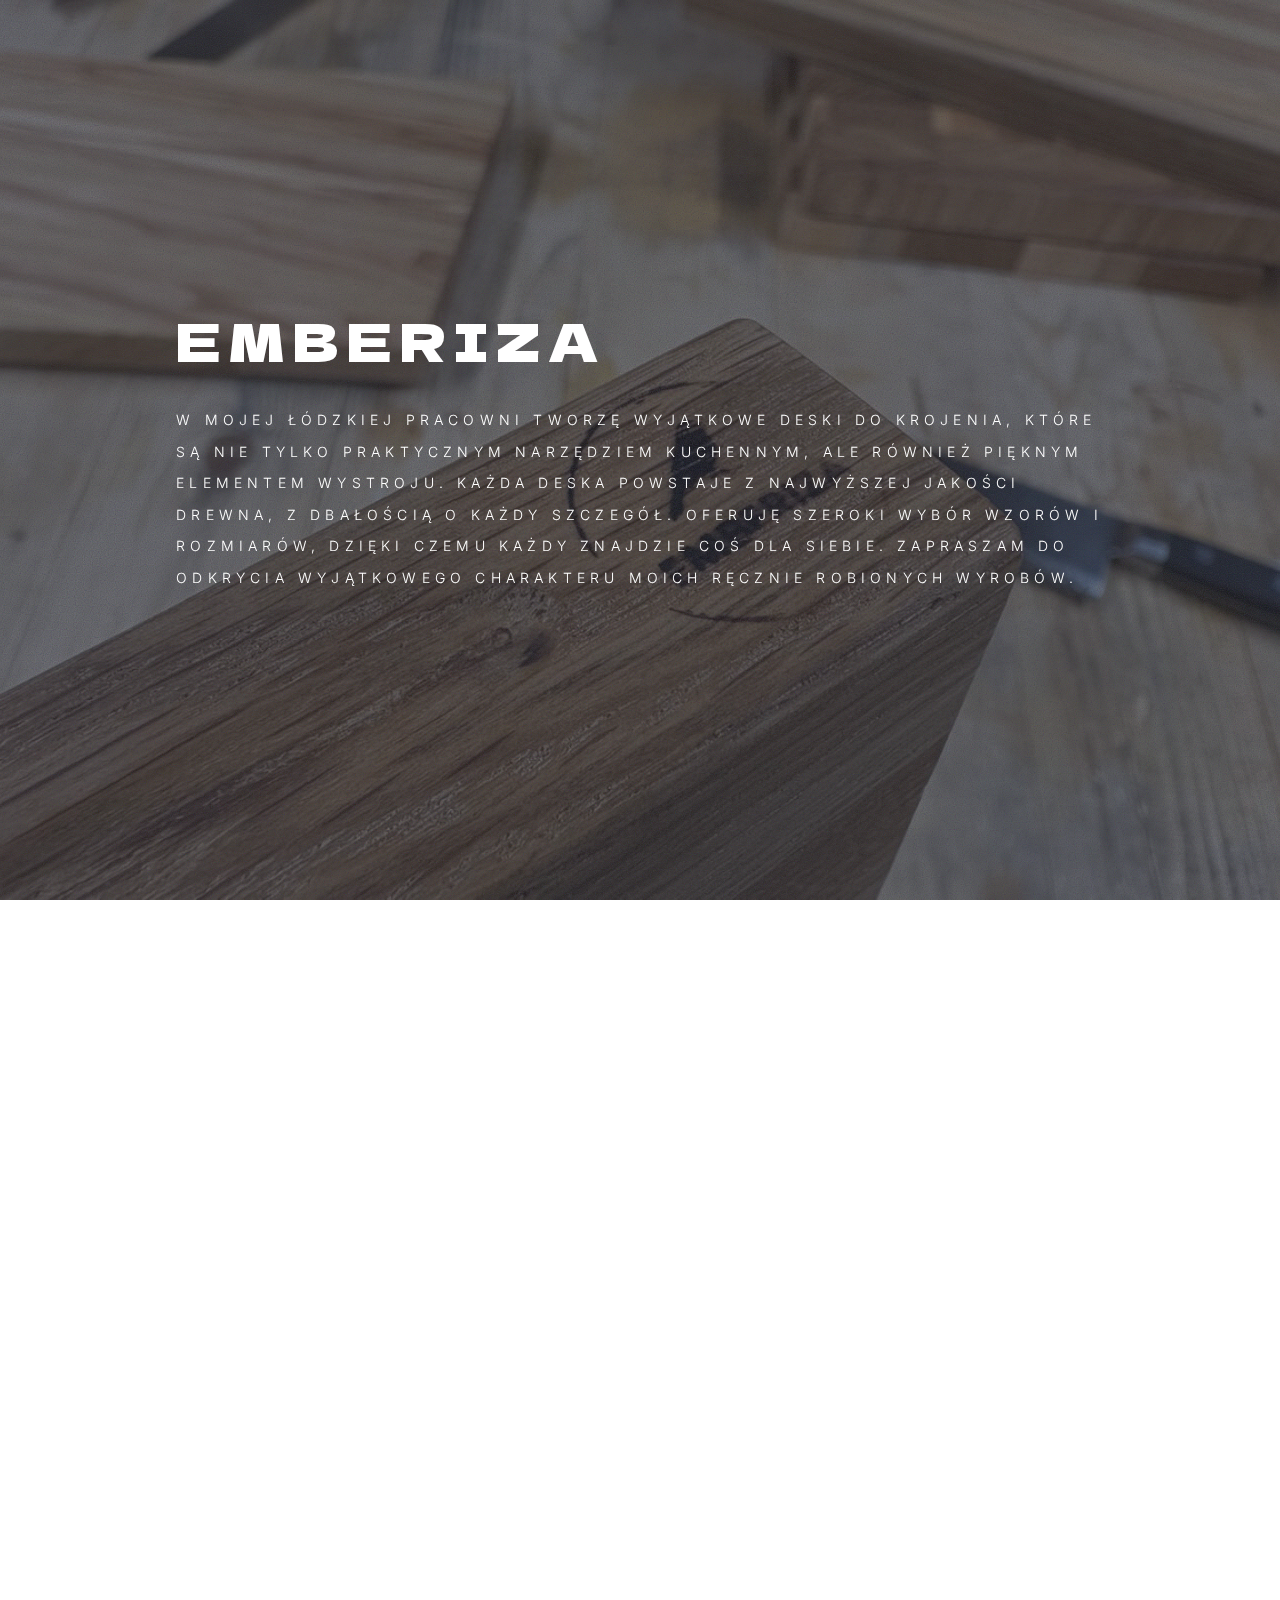
<file: emberiza/index.html>
<!DOCTYPE html>
<html lang="pl">
<head>
	<title>Emberiza</title>
	<meta charset="UTF-8">
	<meta name="viewport" content="width=device-width, initial-scale=1.0">
	<meta name="color-scheme" content="light only" />
	<meta name="description" content="Ręcznie robione deski do krojenia z drewna. Wyjątkowe, trwałe i piękne. Odwiedź naszą stronę i znajdź idealną deskę dla siebie!" />
	<meta property="og:site_name" content="Emberiza" />
	<meta property="og:title" content="Emberiza" />
	<meta property="og:type" content="website" />
	<meta property="og:description" content="Ręcznie robione deski do krojenia z drewna. Wyjątkowe, trwałe i piękne. Odwiedź naszą stronę i znajdź idealną deskę dla siebie!" />
	<meta property="og:image" content="https://sky-web.pl/emberiza/assets/images/card.jpg" />
	<meta property="og:image:type" content="image/jpeg" />
	<meta property="og:image:width" content="1280" />
	<meta property="og:image:height" content="800" />
	<meta property="og:url" content="http://emberiza.pl/" />
	<meta property="twitter:card" content="summary_large_image" />
	<link rel="canonical" href="index.html" />
	<link href="https://fonts.googleapis.com/css2?display=swap&family=Inter:ital,wght@0,300;0,400;1,300;1,400&family=Dela+Gothic+One:ital,wght@0,400;1,400" rel="stylesheet" type="text/css" />
	<style>
		html, body, div, span, applet, object, iframe, h1, h2, h3, h4, h5, h6, p, blockquote, pre, a, abbr, acronym, address, big, cite, code, del, dfn, em, img, ins, kbd, q, s, samp, small, strike, strong, sub, sup, tt, var, b, u, i, center, dl, dt, dd, ol, ul, li, fieldset, form, label, legend, table, caption, tbody, tfoot, thead, tr, th, td, article, aside, canvas, details, embed, figure, figcaption, footer, header, hgroup, menu, nav, output, ruby, section, summary, time, mark, audio, video {
			margin: 0;
			padding: 0;
			border: 0;
			font-size: 100%;
			font: inherit;
			vertical-align: baseline;
		}

		article, aside, details, figcaption, figure, footer, header, hgroup, menu, nav, section {
			display: block;
		}

		body {
			line-height: 1;
		}

		ol, ul {
			list-style: none;
		}

		blockquote, q {
			quotes: none;
		}

		blockquote:before, blockquote:after, q:before, q:after {
			content: '';
			content: none;
		}

		table {
			border-collapse: collapse;
			border-spacing: 0;
		}

		body {
			-webkit-text-size-adjust: none;
		}

		mark {
			background-color: transparent;
			color: inherit;
		}

		input::-moz-focus-inner {
			border: 0;
			padding: 0;
		}

		input[type="text"], input[type="email"], select, textarea {
			-moz-appearance: none;
			-webkit-appearance: none;
			-ms-appearance: none;
			appearance: none;
		}

		*, *:before, *:after {
			box-sizing: border-box;
		}

		body {
			line-height: 1.0;
			min-height: var(--viewport-height);
			min-width: 320px;
			overflow-x: hidden;
			word-wrap: break-word;
		}

		body:before {
			content: '';
			display: block;
			background-attachment: scroll;
			height: var(--background-height);
			left: 0;
			pointer-events: none;
			position: fixed;
			top: 0;
			transform: scale(1);
			width: 100vw;
			z-index: 0;
			background-image: url('data:image/svg+xml;charset=utf8,%3Csvg%20viewBox%3D%220%200%20512%20512%22%20width%3D%22512%22%20height%3D%22512%22%20version%3D%221.1%22%20xmlns%3D%22http%3A%2F%2Fwww.w3.org%2F2000%2Fsvg%22%3E%20%3Cfilter%20id%3D%22noise%22%3E%20%3CfeTurbulence%20type%3D%22fractalNoise%22%20baseFrequency%3D%220.875%22%20result%3D%22noise%22%20%2F%3E%20%3CfeColorMatrix%20type%3D%22matrix%22%20values%3D%220.10546875%200%200%200%200%200%200.109375%200%200%200%200%200%200.16015625%200%200%200%200%200%200.5859375%200%22%20%2F%3E%20%3C%2Ffilter%3E%20%3Crect%20filter%3D%22url%28%23noise%29%22%20x%3D%220%22%20y%3D%220%22%20width%3D%22512%22%20height%3D%22512%22%20fill%3D%22transparent%22%20opacity%3D%221%22%20%2F%3E%3C%2Fsvg%3E'), linear-gradient(to top, rgba(20,20,23,0.549), rgba(20,20,23,0.549)), url('assets/images/bg.jpg?v=d8f95055');
			background-size: 512px, auto, cover;
			background-position: center, 0% 0%, center;
			background-repeat: repeat, repeat, no-repeat;
			background-color: #F7F8FC;
		}

		body:after {
			background-color: #27282A;
			content: '';
			display: block;
			height: 100%;
			left: 0;
			opacity: 0;
			pointer-events: none;
			position: fixed;
			top: 0;
			transform: scale(1);
			transition: opacity 0.875s ease-in-out 0s, visibility 0.875s 0s;
			visibility: hidden;
			width: 100%;
			z-index: 1;
		}

		body.is-loading:after {
			opacity: 1;
			visibility: visible;
		}

		:root {
			--background-height: 100vh;
			--site-language-alignment: left;
			--site-language-direction: ltr;
			--site-language-flex-alignment: flex-start;
			--site-language-indent-left: 1;
			--site-language-indent-right: 0;
			--site-language-margin-left: 0;
			--site-language-margin-right: auto;
			--viewport-height: 100vh;
		}

		html {
			font-size: 16pt;
		}

		u {
			text-decoration: underline;
		}

		strong {
			color: inherit;
			font-weight: bolder;
		}

		em {
			font-style: italic;
		}

		code {
			background-color: rgba(144, 144, 144, 0.25);
			border-radius: 0.25em;
			font-family: 'Lucida Console', 'Courier New', monospace;
			font-size: 0.9em;
			font-weight: normal;
			letter-spacing: 0;
			margin: 0 0.25em;
			padding: 0.25em 0.5em;
			text-indent: 0;
		}

		mark {
			background-color: rgba(144, 144, 144, 0.25);
		}

		spoiler-text {
			-webkit-text-stroke: 0;
			background-color: rgba(32, 32, 32, 0.75);
			text-shadow: none;
			text-stroke: 0;
			color: transparent;
			cursor: pointer;
			transition: color 0.1s ease-in-out;
		}

		spoiler-text.active {
			color: #FFFFFF;
			cursor: text;
		}

		s {
			text-decoration: line-through;
		}

		sub {
			font-size: smaller;
			vertical-align: sub;
		}

		sup {
			font-size: smaller;
			vertical-align: super;
		}

		a {
			color: inherit;
			text-decoration: underline;
			transition: color 0.25s ease;
		}

		a[onclick]:not([href]) {
			cursor: pointer;
		}

		unloaded-script {
			display: none;
		}

		#wrapper {
			-webkit-overflow-scrolling: touch;
			align-items: center;
			display: flex;
			flex-direction: column;
			justify-content: center;
			min-height: var(--viewport-height);
			overflow: hidden;
			position: relative;
			z-index: 2;
		}

		#main {
			--alignment: var(--site-language-alignment);
			--flex-alignment: var(--site-language-flex-alignment);
			--indent-left: var(--site-language-indent-left);
			--indent-right: var(--site-language-indent-right);
			--margin-left: var(--site-language-margin-left);
			--margin-right: var(--site-language-margin-right);
			--border-radius-tl: 0;
			--border-radius-tr: 0;
			--border-radius-br: 0;
			--border-radius-bl: 0;
			align-items: center;
			display: flex;
			flex-grow: 0;
			flex-shrink: 0;
			justify-content: center;
			max-width: 100%;
			position: relative;
			text-align: var(--alignment);
			z-index: 1;
			transition: opacity 0.75s ease-in-out 0s;
		}

		#main > .inner {
			--padding-horizontal: 6rem;
			--padding-vertical: 6rem;
			--spacing: 2rem;
			--width: 70rem;
			border-radius: var(--border-radius-tl) var(--border-radius-tr) var(--border-radius-br) var(--border-radius-bl);
			max-width: 100%;
			position: relative;
			width: var(--width);
			z-index: 1;
			padding: var(--padding-vertical) var(--padding-horizontal);
		}

		#main > .inner > * {
			margin-top: var(--spacing);
			margin-bottom: var(--spacing);
		}

		#main > .inner > :first-child {
			margin-top: 0 !important;
		}

		#main > .inner > :last-child {
			margin-bottom: 0 !important;
		}

		#main > .inner > .full {
			margin-left: calc(var(--padding-horizontal) * -1);
			max-width: calc(100% + calc(var(--padding-horizontal) * 2) + 0.4725px);
			width: calc(100% + calc(var(--padding-horizontal) * 2) + 0.4725px);
		}

		#main > .inner > .full:first-child {
			border-top-left-radius: inherit;
			border-top-right-radius: inherit;
			margin-top: calc(var(--padding-vertical) * -1) !important;
		}

		#main > .inner > .full:last-child {
			border-bottom-left-radius: inherit;
			border-bottom-right-radius: inherit;
			margin-bottom: calc(var(--padding-vertical) * -1) !important;
		}

		#main > .inner > .full.screen {
			border-radius: 0 !important;
			max-width: 100vw;
			position: relative;
			width: 100vw;
			left: 50%;
			margin-left: -50vw;
			right: auto;
		}

		body.is-loading #main {
			opacity: 0;
		}

		body.is-instant #main, body.is-instant #main > .inner > *, body.is-instant #main > .inner > section > * {
			transition: none !important;
		}
		body.is-instant:after {
			display: none !important;
			transition: none !important;
		}

		h1, h2, h3, p {
			direction: var(--site-language-direction);
			position: relative;
		}

		h1 span.p, h2 span.p, h3 span.p, p span.p {
			display: block;
			position: relative;
		}

		h1 span[style], h2 span[style], h3 span[style], p span[style], h1 strong, h2 strong, h3 strong, p strong, h1 a, h2 a, h3 a, p a, h1 code, h2 code, h3 code, p code, h1 mark, h2 mark, h3 mark, p mark, h1 spoiler-text, h2 spoiler-text, h3 spoiler-text, p spoiler-text {
			-webkit-text-fill-color: currentcolor;
		}

		h1.style4, h2.style4, h3.style4, p.style4 {
			text-transform: uppercase;
			color: #FFFFFF;
			font-family: 'Inter', sans-serif;
			letter-spacing: 0.4rem;
			width: calc(100% + 0.4rem);
			font-size: 0.75em;
			line-height: 1.625;
			font-weight: 400;
		}

		h1.style4 mark, h2.style4 mark, h3.style4 mark, p.style4 mark {
			color: #5C83EE;
			background-color: transparent;
		}

		h1.style4 a:hover, h2.style4 a:hover, h3.style4 a:hover, p.style4 a:hover {
			color: #5C83EE;
		}

		h1.style4 a, h2.style4 a, h3.style4 a, p.style4 a {
			text-decoration: underline;
		}

		h1.style4 span.p:nth-child(n + 2), h2.style4 span.p:nth-child(n + 2), h3.style4 span.p:nth-child(n + 2), p.style4 span.p:nth-child(n + 2) {
			margin-top: 1rem;
		}

		h1.style3, h2.style3, h3.style3, p.style3 {
			text-transform: uppercase;
			color: #FFFFFF;
			font-family: 'Dela Gothic One', cursive;
			letter-spacing: 0.5rem;
			width: calc(100% + 0.5rem);
			font-size: 2em;
			line-height: 1.5;
			font-weight: 400;
		}

		h1.style3 a, h2.style3 a, h3.style3 a, p.style3 a {
			text-decoration: none;
		}

		h1.style3 a:hover, h2.style3 a:hover, h3.style3 a:hover, p.style3 a:hover {
			text-decoration: underline;
		}

		h1.style3 span.p:nth-child(n + 2), h2.style3 span.p:nth-child(n + 2), h3.style3 span.p:nth-child(n + 2), p.style3 span.p:nth-child(n + 2) {
			margin-top: 1rem;
		}

		h1.style1, h2.style1, h3.style1, p.style1 {
			text-transform: uppercase;
			color: #FFFFFF;
			font-family: 'Inter', sans-serif;
			letter-spacing: 0.325rem;
			width: calc(100% + 0.325rem);
			font-size: 0.875em;
			line-height: 2.25;
			font-weight: 300;
		}

		h1.style1 mark, h2.style1 mark, h3.style1 mark, p.style1 mark {
			color: #747989;
			background-color: transparent;
		}

		h1.style1 a, h2.style1 a, h3.style1 a, p.style1 a {
			color: #5C83EE;
			text-decoration: none;
		}

		h1.style1 a:hover, h2.style1 a:hover, h3.style1 a:hover, p.style1 a:hover {
			color: #747989;
		}

		h1.style1 span.p:nth-child(n + 2), h2.style1 span.p:nth-child(n + 2), h3.style1 span.p:nth-child(n + 2), p.style1 span.p:nth-child(n + 2) {
			margin-top: 1rem;
		}

		h1.style2, h2.style2, h3.style2, p.style2 {
			text-transform: uppercase;
			color: #FFFFFF;
			font-family: 'Dela Gothic One', cursive;
			letter-spacing: 0.5rem;
			width: calc(100% + 0.5rem);
			font-size: 3.25em;
			line-height: 1.25;
			font-weight: 400;
		}

		h1.style2 a, h2.style2 a, h3.style2 a, p.style2 a {
			text-decoration: none;
		}

		h1.style2 a:hover, h2.style2 a:hover, h3.style2 a:hover, p.style2 a:hover {
			text-decoration: underline;
		}

		h1.style2 span.p:nth-child(n + 2), h2.style2 span.p:nth-child(n + 2), h3.style2 span.p:nth-child(n + 2), p.style2 span.p:nth-child(n + 2) {
			margin-top: 1rem;
		}

		.image {
			display: block;
			line-height: 0;
			max-width: 100%;
			position: relative;
		}

		.image .frame {
			backface-visibility: hidden;
			-webkit-backface-visibility: hidden;
			transform: translate3d(0, 0, 0);
			-webkit-transform: translate3d(0, 0, 0);
			display: inline-block;
			max-width: 100%;
			overflow: hidden;
			vertical-align: top;
			width: 100%;
		}

		.image .frame img {
			border-radius: 0 !important;
			max-width: 100%;
			vertical-align: top;
			width: inherit;
		}

		.image.full .frame {
			display: block;
		}

		.image.full:first-child .frame {
			border-top-left-radius: inherit;
			border-top-right-radius: inherit;
		}

		.image.full:last-child .frame {
			border-bottom-left-radius: inherit;
			border-bottom-right-radius: inherit;
		}

		.image.style1:not(:first-child) {
			margin-top: 3.125rem !important;
		}

		.image.style1:not(:last-child) {
			margin-bottom: 3.125rem !important;
		}

		.image.style1 .frame {
			width: 100vw;
			height: 30rem;
			transition: none;
		}

		.image.style1 img {
			height: 100% !important;
			object-fit: cover;
			object-position: center;
			width: 100% !important;
		}

		.image.style1 .frame img {
			transition: none;
		}

		.icons {
			display: flex;
			flex-wrap: wrap;
			justify-content: var(--flex-alignment);
			letter-spacing: 0;
			padding: 0;
		}

		.icons li {
			position: relative;
			z-index: 1;
		}

		.icons li a {
			align-items: center;
			display: flex;
			justify-content: center;
		}

		.icons li a svg {
			display: block;
			position: relative;
		}

		.icons li a + svg {
			display: block;
			height: 100%;
			left: 0;
			pointer-events: none;
			position: absolute;
			top: 0;
			width: 100%;
			z-index: -1;
		}

		.icons li a .label {
			display: none;
		}

		.icons.style1 {
			font-size: 1.75em;
			gap: 2rem;
		}

		.icons.style1:not(:first-child) {
			margin-top: 3rem !important;
		}

		.icons.style1:not(:last-child) {
			margin-bottom: 3rem !important;
		}

		.icons.style1 li a {
			height: 2em;
			width: 2em;
			transition: transform 0.375s ease, color 0.375s ease, background-color 0.375s ease, border-color 0.375s ease;
		}

		.icons.style1 li a svg {
			height: 60%;
			width: 60%;
			transition: fill 0.375s ease;
		}

		.icons.style1 a svg {
			fill: #FFFFFF;
		}

		.icons.style1 a {
			border: solid 3px #FFFFFF;
		}

		.icons.style1 a:hover {
			border-color: rgba(255, 255, 255, 0.929) !important;
		}

		.icons.style1 a:hover svg {
			fill: rgba(255, 255, 255, 0.929) !important;
		}

		.icons.style1 li a + svg {
			transition: transform 0.375s ease, fill 0.375s ease, stroke 0.375s ease;
		}

		.icons.style1 li a:hover {
			transform: scale(1.1125);
		}

		.icons.style1 li a:hover + svg {
			transform: scale(1.1125);
		}

		.container {
			position: relative;
		}

		.container > .wrapper {
			vertical-align: top;
			position: relative;
			max-width: 100%;
			border-radius: inherit;
		}

		.container > .wrapper > .inner {
			vertical-align: top;
			position: relative;
			max-width: 100%;
			border-radius: inherit;
			text-align: var(--alignment);
		}

		#main .container.full:first-child > .wrapper {
			border-top-left-radius: inherit;
			border-top-right-radius: inherit;
		}

		#main .container.full:last-child > .wrapper {
			border-bottom-left-radius: inherit;
			border-bottom-right-radius: inherit;
		}

		#main .container.full:first-child > .wrapper > .inner {
			border-top-left-radius: inherit;
			border-top-right-radius: inherit;
		}

		#main .container.full:last-child > .wrapper > .inner {
			border-bottom-left-radius: inherit;
			border-bottom-right-radius: inherit;
		}

		.container.style2 {
			display: flex;
			width: 100%;
			min-height: var(--viewport-height);
			align-items: center;
			justify-content: center;
			background-color: transparent;
		}

		.container.style2:not(:first-child) {
			margin-top: 0rem !important;
		}

		.container.style2:not(:last-child) {
			margin-bottom: 0rem !important;
		}

		.container.style2 > .wrapper > .inner {
			--gutters: 8.5rem;
			padding: var(--padding-vertical) var(--padding-horizontal);
		}

		.container.style2 > .wrapper {
			max-width: var(--width);
			width: 100%;
		}

		.container.style2.default > .wrapper > .inner > * {
			margin-bottom: var(--spacing);
			margin-top: var(--spacing);
		}

		.container.style2.default > .wrapper > .inner > *:first-child {
			margin-top: 0 !important;
		}

		.container.style2.default > .wrapper > .inner > *:last-child {
			margin-bottom: 0 !important;
		}

		.container.style2.columns > .wrapper > .inner {
			flex-wrap: wrap;
			display: flex;
			align-items: center;
		}

		.container.style2.columns > .wrapper > .inner > * {
			flex-grow: 0;
			flex-shrink: 0;
			max-width: 100%;
			text-align: var(--alignment);
			padding: 0 0 0 var(--gutters);
		}

		.container.style2.columns > .wrapper > .inner > * > * {
			margin-bottom: var(--spacing);
			margin-top: var(--spacing);
		}

		.container.style2.columns > .wrapper > .inner > * > *:first-child {
			margin-top: 0 !important;
		}

		.container.style2.columns > .wrapper > .inner > * > *:last-child {
			margin-bottom: 0 !important;
		}

		.container.style2.columns > .wrapper > .inner > *:first-child {
			margin-left: calc(var(--gutters) * -1);
		}

		.container.style2.default > .wrapper > .inner > .full {
			margin-left: calc(var(--padding-horizontal) * -1);
			max-width: none !important;
			width: calc(100% + (var(--padding-horizontal) * 2) + 0.4725px);
		}

		.container.style2.default > .wrapper > .inner > .full:first-child {
			margin-top: calc(var(--padding-vertical) * -1) !important;
			border-top-left-radius: inherit;
			border-top-right-radius: inherit;
		}

		.container.style2.default > .wrapper > .inner > .full:last-child {
			margin-bottom: calc(var(--padding-vertical) * -1) !important;
			border-bottom-left-radius: inherit;
			border-bottom-right-radius: inherit;
		}

		.container.style2.columns > .wrapper > .inner > div > .full {
			margin-left: calc(var(--gutters) * -0.5);
			max-width: none !important;
			width: calc(100% + var(--gutters) + 0.4725px);
		}

		.container.style2.columns > .wrapper > .inner > div:first-child > .full {
			margin-left: calc(var(--padding-horizontal) * -1);
			width: calc(100% + var(--padding-horizontal) + calc(var(--gutters) * 0.5) + 0.4725px);
		}

		.container.style2.columns > .wrapper > .inner > div:last-child > .full {
			width: calc(100% + var(--padding-horizontal) + calc(var(--gutters) * 0.5) + 0.4725px);
		}

		.container.style2.columns > .wrapper > .inner > div > .full:first-child {
			margin-top: calc(var(--padding-vertical) * -1) !important;
		}

		.container.style2.columns > .wrapper > .inner > div > .full:last-child {
			margin-bottom: calc(var(--padding-vertical) * -1) !important;
		}

		.container.style2.columns > .wrapper > .inner > .full {
			align-self: stretch;
			min-height: calc(var(--viewport-height) - (var(--padding-vertical) * 2));
		}

		.container.style2.columns > .wrapper > .inner > .full:first-child {
			border-bottom-left-radius: inherit;
			border-top-left-radius: inherit;
		}

		.container.style2.columns > .wrapper > .inner > .full:last-child {
			border-bottom-right-radius: inherit;
			border-top-right-radius: inherit;
		}

		.container.style2.columns > .wrapper > .inner > .full > .full:first-child:last-child {
			border-radius: inherit;
			height: calc(100% + (var(--padding-vertical) * 2));
		}
		.container.style2.columns > .wrapper > .inner > .full > .full:first-child:last-child > * {
			border-radius: inherit;
			height: 100%;
			position: absolute;
			width: 100%;
		}

		.container.style1 {
			display: flex;
			width: 100%;
			min-height: var(--viewport-height);
			align-items: center;
			justify-content: center;
			background-color: rgba(20, 20, 23, 0.478);
			background-image: url('data:image/svg+xml;charset=utf8,%3Csvg%20viewBox%3D%220%200%20512%20512%22%20width%3D%22512%22%20height%3D%22512%22%20version%3D%221.1%22%20xmlns%3D%22http%3A%2F%2Fwww.w3.org%2F2000%2Fsvg%22%3E%20%3Cfilter%20id%3D%22noise%22%3E%20%3CfeTurbulence%20type%3D%22fractalNoise%22%20baseFrequency%3D%220.875%22%20result%3D%22noise%22%20%2F%3E%20%3CfeColorMatrix%20type%3D%22matrix%22%20values%3D%220.10546875%200%200%200%200%200%200.109375%200%200%200%200%200%200.16015625%200%200%200%200%200%200.359375%200%22%20%2F%3E%20%3C%2Ffilter%3E%20%3Crect%20filter%3D%22url%28%23noise%29%22%20x%3D%220%22%20y%3D%220%22%20width%3D%22512%22%20height%3D%22512%22%20fill%3D%22transparent%22%20opacity%3D%221%22%20%2F%3E%3C%2Fsvg%3E');
			background-size: 512px;
			background-position: center;
			background-repeat: repeat;
			-webkit-backdrop-filter: blur(0.75rem);
			backdrop-filter: blur(0.75rem);
		}

		.container.style1:not(:first-child) {
			margin-top: 0rem !important;
		}

		.container.style1:not(:last-child) {
			margin-bottom: 0rem !important;
		}

		.container.style1 > .wrapper > .inner {
			--gutters: calc(var(--padding-horizontal) * 2);
			padding: var(--padding-vertical) var(--padding-horizontal);
		}

		.container.style1 > .wrapper {
			max-width: 100%;
			width: 100%;
		}

		.container.style1.default > .wrapper > .inner > * {
			margin-bottom: var(--spacing);
			margin-top: var(--spacing);
		}

		.container.style1.default > .wrapper > .inner > *:first-child {
			margin-top: 0 !important;
		}

		.container.style1.default > .wrapper > .inner > *:last-child {
			margin-bottom: 0 !important;
		}

		.container.style1.columns > .wrapper > .inner {
			flex-wrap: wrap;
			display: flex;
			align-items: center;
		}

		.container.style1.columns > .wrapper > .inner > * {
			flex-grow: 0;
			flex-shrink: 0;
			max-width: 100%;
			text-align: var(--alignment);
			padding: 0 0 0 var(--gutters);
		}

		.container.style1.columns > .wrapper > .inner > * > * {
			margin-bottom: var(--spacing);
			margin-top: var(--spacing);
		}

		.container.style1.columns > .wrapper > .inner > * > *:first-child {
			margin-top: 0 !important;
		}

		.container.style1.columns > .wrapper > .inner > * > *:last-child {
			margin-bottom: 0 !important;
		}

		.container.style1.columns > .wrapper > .inner > *:first-child {
			margin-left: calc(var(--gutters) * -1);
		}

		.container.style1.default > .wrapper > .inner > .full {
			margin-left: calc(var(--padding-horizontal) * -1);
			max-width: none !important;
			width: calc(100% + (var(--padding-horizontal) * 2) + 0.4725px);
		}

		.container.style1.default > .wrapper > .inner > .full:first-child {
			margin-top: calc(var(--padding-vertical) * -1) !important;
			border-top-left-radius: inherit;
			border-top-right-radius: inherit;
		}

		.container.style1.default > .wrapper > .inner > .full:last-child {
			margin-bottom: calc(var(--padding-vertical) * -1) !important;
			border-bottom-left-radius: inherit;
			border-bottom-right-radius: inherit;
		}

		.container.style1.columns > .wrapper > .inner > div > .full {
			margin-left: calc(var(--gutters) * -0.5);
			max-width: none !important;
			width: calc(100% + var(--gutters) + 0.4725px);
		}

		.container.style1.columns > .wrapper > .inner > div:first-child > .full {
			margin-left: calc(var(--padding-horizontal) * -1);
			width: calc(100% + var(--padding-horizontal) + calc(var(--gutters) * 0.5) + 0.4725px);
		}

		.container.style1.columns > .wrapper > .inner > div:last-child > .full {
			width: calc(100% + var(--padding-horizontal) + calc(var(--gutters) * 0.5) + 0.4725px);
		}

		.container.style1.columns > .wrapper > .inner > div > .full:first-child {
			margin-top: calc(var(--padding-vertical) * -1) !important;
		}

		.container.style1.columns > .wrapper > .inner > div > .full:last-child {
			margin-bottom: calc(var(--padding-vertical) * -1) !important;
		}

		.container.style1.columns > .wrapper > .inner > .full {
			align-self: stretch;
			min-height: calc(var(--viewport-height) - (var(--padding-vertical) * 2));
		}

		.container.style1.columns > .wrapper > .inner > .full:first-child {
			border-bottom-left-radius: inherit;
			border-top-left-radius: inherit;
		}

		.container.style1.columns > .wrapper > .inner > .full:last-child {
			border-bottom-right-radius: inherit;
			border-top-right-radius: inherit;
		}

		.container.style1.columns > .wrapper > .inner > .full > .full:first-child:last-child {
			border-radius: inherit;
			height: calc(100% + (var(--padding-vertical) * 2));
		}

		.container.style1.columns > .wrapper > .inner > .full > .full:first-child:last-child > * {
			border-radius: inherit;
			height: 100%;
			position: absolute;
			width: 100%;
		}

		#container03 > .wrapper > .inner > :nth-child(1) {
			width: calc(50% + (var(--gutters) / 2));
		}

		#container03 > .wrapper > .inner > :nth-child(2) {
			width: calc(50% + (var(--gutters) / 2));
		}

		#container07 > .wrapper > .inner > :nth-child(1) {
			width: calc(50% + (var(--gutters) / 2));
			--alignment: right;
			--flex-alignment: flex-end;
			--indent-left: 0;
			--indent-right: 1;
			--margin-left: auto;
			--margin-right: 0;
		}

		#container07 > .wrapper > .inner > :nth-child(2) {
			width: calc(50% + (var(--gutters) / 2));
		}

		#container06 > .wrapper > .inner > :nth-child(1) {
			width: calc(50% + (var(--gutters) / 2));
		}

		#container06 > .wrapper > .inner > :nth-child(2) {
			width: calc(50% + (var(--gutters) / 2));
		}

		#container01 > .wrapper > .inner > :nth-child(1) {
			width: calc(50% + (var(--gutters) / 2));
			--alignment: right;
			--flex-alignment: flex-end;
			--indent-left: 0;
			--indent-right: 1;
			--margin-left: auto;
			--margin-right: 0;
		}

		#container01 > .wrapper > .inner > :nth-child(2) {
			width: calc(50% + (var(--gutters) / 2));
		}

		#container02 > .wrapper > .inner > :nth-child(1) {
			width: calc(50% + (var(--gutters) / 2));
		}

		#container02 > .wrapper > .inner > :nth-child(2) {
			width: calc(50% + (var(--gutters) / 2));
		}

		.icc-credits {
			display: block;
			opacity: 1 !important;
			position: relative;
			transition-delay: 0s !important;
		}

		.icc-credits span {
			border-radius: 24px;
			cursor: pointer;
			display: inline-block;
			font-family: Arial, sans-serif;
			font-size: 12px;
			letter-spacing: 0;
			line-height: 1;
			position: relative;
			text-decoration: none;
			width: auto;
		}

		.icc-credits span a {
			display: inline-block;
			padding: 0.5em 0.375em;
			position: relative;
			text-decoration: none;
			transition: color 0.25s ease, transform 0.25s ease;
			z-index: 1;
		}

		.icc-credits span a:before {
			content: '( ';
			opacity: 1;
			transition: opacity 0.25s ease;
		}

		.icc-credits span a:after {
			content: ' )';
			opacity: 1;
			transition: opacity 0.25s ease;
		}

		.icc-credits span::after {
			background-image: linear-gradient(30deg, #A464A1 15%, #3B5DAD 85%);
			border-radius: inherit;
			box-shadow: 0 0.25em 1.25em 0 rgba(0, 0, 0, 0.25);
			content: '';
			display: block;
			height: calc(100% + 2px);
			left: -1px;
			opacity: 0;
			pointer-events: none;
			position: absolute;
			top: -1px;
			transition: opacity 0.25s ease, box-shadow 0.25s ease, transform 0.25s ease;
			width: calc(100% + 2px);
		}

		.icc-credits span:hover {
			text-transform: none !important;
		}

		.icc-credits span:hover a {
			color: #ffffff !important;
			transform: scale(1.1) translateY(-0.05rem);
		}

		.icc-credits span:hover a:before {
			opacity: 0;
		}

		.icc-credits span:hover a:after {
			opacity: 0;
		}

		.icc-credits span:hover::after {
			opacity: 1;
			transform: scale(1.1) translateY(-0.05rem);
		}

		#credits span {
			color: rgba(255, 255, 255, 0.498);
			margin-top: 1.5rem !important;
			text-transform: uppercase;
		}

		@media (max-width: 1920px) {}

		@media (max-width: 1680px) {
			html {
				font-size: 12pt;
			}
		}

		@media (max-width: 1280px) {
			html {
				font-size: 12pt;
			}
		}

		@media (max-width: 1024px) {}

		@media (max-width: 980px) {
			html {
				font-size: 10pt;
			}
		}

		@media (max-width: 736px) {
			html {
				font-size: 10pt;
			}

			#main > .inner {
				--padding-horizontal: 3rem;
				--padding-vertical: 4rem;
				--spacing: 2rem;
			}

			h1.style4, h2.style4, h3.style4, p.style4 {
				letter-spacing: 0.35rem;
				width: calc(100% + 0.35rem);
				font-size: 0.75em;
				line-height: 1.625;
			}

			h1.style3, h2.style3, h3.style3, p.style3 {
				letter-spacing: 0.4375rem;
				width: calc(100% + 0.4375rem);
				font-size: 1.5em;
				line-height: 1.5;
			}

			h1.style1, h2.style1, h3.style1, p.style1 {
				letter-spacing: 0.284375rem;
				width: calc(100% + 0.284375rem);
				font-size: 1em;
				line-height: 2.25;
			}

			h1.style2, h2.style2, h3.style2, p.style2 {
				letter-spacing: 0.4375rem;
				width: calc(100% + 0.4375rem);
				font-size: 2.25em;
				line-height: 1.25;
			}

			.image.style1:not(:first-child) {
				margin-top: 2.34375rem !important;
			}

			.image.style1:not(:last-child) {
				margin-bottom: 2.34375rem !important;
			}

			.image.style1 .frame {
				height: 37.5rem !important;
			}

			.image.style1 img {
				height: 100% !important;
				object-fit: cover;
				object-position: center;
				width: 100% !important;
			}

			.icons.style1 {
				font-size: 2em;
				gap: 2rem;
			}

			.icons.style1:not(:first-child) {
				margin-top: 2.25rem !important;
			}

			.icons.style1:not(:last-child) {
				margin-bottom: 2.25rem !important;
			}

			.container.style2:not(:first-child) {
				margin-top: 0rem !important;
			}

			.container.style2:not(:last-child) {
				margin-bottom: 0rem !important;
			}

			.container.style2 > .wrapper > .inner {
				--gutters: 6rem;
			}

			.container.style2.columns > .wrapper > .inner {
				flex-direction: column !important;
				flex-wrap: nowrap !important;
			}

			.container.style2.columns > .wrapper > .inner > span {
				height: 0;
				margin-top: calc(var(--gutters) * -1);
				pointer-events: none;
				visibility: hidden;
			}

			.container.style2.columns > .wrapper > .inner > *:first-child {
				margin-left: 0 !important;
				padding-top: 0 !important;
			}

			.container.style2.columns > .wrapper > .inner > * {
				padding: calc(var(--gutters) * 0.5) 0 !important;
			}

			.container.style2.columns > .wrapper > .inner > *:last-child {
				padding-bottom: 0 !important;
			}

			.container.style2.columns > .wrapper > .inner > div > .full {
				margin-left: calc(var(--padding-horizontal) * -1);
				width: calc(100% + (var(--padding-horizontal) * 2) + 0.4725px);
			}

			.container.style2.columns > .wrapper > .inner > div:first-of-type > .full {
				margin-left: calc(var(--padding-horizontal) * -1);
				width: calc(100% + (var(--padding-horizontal) * 2) + 0.4725px);
			}
			.container.style2.columns > .wrapper > .inner > div:last-of-type > .full {
				margin-left: calc(var(--padding-horizontal) * -1);
				width: calc(100% + (var(--padding-horizontal) * 2) + 0.4725px);
			}
			.container.style2.columns > .wrapper > .inner > div > .full:first-child {
				margin-top: calc(var(--gutters) * -0.5) !important;
			}
			.container.style2.columns > .wrapper > .inner > div > .full:last-child {
				margin-bottom: calc(var(--gutters) * -0.5) !important;
			}
			.container.style2.columns > .wrapper > .inner > div:first-of-type > .full:first-child {
				margin-top: calc(var(--padding-vertical) * -1) !important;
			}
			.container.style2.columns > .wrapper > .inner > div:last-of-type > .full:last-child {
				margin-bottom: calc(var(--padding-vertical) * -1) !important;
			}
			.container.style2.columns > .wrapper > .inner > div:first-of-type, .container.style2.columns > .wrapper > .inner > div:first-of-type > .full:first-child {
				border-top-left-radius: inherit;
				border-top-right-radius: inherit;
			}
			.container.style2.columns > .wrapper > .inner > div:last-of-type, .container.style2.columns > .wrapper > .inner > div:last-of-type > .full:last-child {
				border-bottom-left-radius: inherit;
				border-bottom-right-radius: inherit;
			}
			.container.style2.columns > .wrapper > .inner > div:first-of-type, .container.style2.columns > .wrapper > .inner > div:first-of-type > .full:last-child {
				border-bottom-left-radius: 0 !important;
			}
			.container.style2.columns > .wrapper > .inner > div:last-of-type, .container.style2.columns > .wrapper > .inner > div:last-of-type > .full:first-child {
				border-top-right-radius: 0 !important;
			}
			.container.style2.columns > .wrapper > .inner > .full > .full:first-child:last-child {
				height: auto;
			}
			.container.style2.columns > .wrapper > .inner > .full > .full:first-child:last-child > * {
				height: auto;
				position: relative;
				width: auto;
			}
			.container.style1:not(:first-child) {
				margin-top: 0rem !important;
			}
			.container.style1:not(:last-child) {
				margin-bottom: 0rem !important;
			}
			.container.style1 > .wrapper > .inner {
				--gutters: calc(var(--padding-vertical) * 2);
			}
			.container.style1.columns > .wrapper > .inner {
				flex-direction: column !important;
				flex-wrap: nowrap !important;
			}
			.container.style1.columns > .wrapper > .inner > span {
				height: 0;
				margin-top: calc(var(--gutters) * -1);
				pointer-events: none;
				visibility: hidden;
			}
			.container.style1.columns > .wrapper > .inner > *:first-child {
				margin-left: 0 !important;
				padding-top: 0 !important;
			}
			.container.style1.columns > .wrapper > .inner > * {
				padding: calc(var(--gutters) * 0.5) 0 !important;
			}
			.container.style1.columns > .wrapper > .inner > *:last-child {
				padding-bottom: 0 !important;
			}
			.container.style1.columns > .wrapper > .inner > div > .full {
				margin-left: calc(var(--padding-horizontal) * -1);
				width: calc(100% + (var(--padding-horizontal) * 2) + 0.4725px);
			}
			.container.style1.columns > .wrapper > .inner > div:first-of-type > .full {
				margin-left: calc(var(--padding-horizontal) * -1);
				width: calc(100% + (var(--padding-horizontal) * 2) + 0.4725px);
			}
			.container.style1.columns > .wrapper > .inner > div:last-of-type > .full {
				margin-left: calc(var(--padding-horizontal) * -1);
				width: calc(100% + (var(--padding-horizontal) * 2) + 0.4725px);
			}
			.container.style1.columns > .wrapper > .inner > div > .full:first-child {
				margin-top: calc(var(--gutters) * -0.5) !important;
			}
			.container.style1.columns > .wrapper > .inner > div > .full:last-child {
				margin-bottom: calc(var(--gutters) * -0.5) !important;
			}
			.container.style1.columns > .wrapper > .inner > div:first-of-type > .full:first-child {
				margin-top: calc(var(--padding-vertical) * -1) !important;
			}
			.container.style1.columns > .wrapper > .inner > div:last-of-type > .full:last-child {
				margin-bottom: calc(var(--padding-vertical) * -1) !important;
			}
			.container.style1.columns > .wrapper > .inner > div:first-of-type, .container.style1.columns > .wrapper > .inner > div:first-of-type > .full:first-child {
				border-top-left-radius: inherit;
				border-top-right-radius: inherit;
			}
			.container.style1.columns > .wrapper > .inner > div:last-of-type, .container.style1.columns > .wrapper > .inner > div:last-of-type > .full:last-child {
				border-bottom-left-radius: inherit;
				border-bottom-right-radius: inherit;
			}
			.container.style1.columns > .wrapper > .inner > div:first-of-type, .container.style1.columns > .wrapper > .inner > div:first-of-type > .full:last-child {
				border-bottom-left-radius: 0 !important;
			}
			.container.style1.columns > .wrapper > .inner > div:last-of-type, .container.style1.columns > .wrapper > .inner > div:last-of-type > .full:first-child {
				border-top-right-radius: 0 !important;
			}
			.container.style1.columns > .wrapper > .inner > .full > .full:first-child:last-child {
				height: auto;
			}
			.container.style1.columns > .wrapper > .inner > .full > .full:first-child:last-child > * {
				height: auto;
				position: relative;
				width: auto;
			}
			#container03 > .wrapper > .inner > :nth-child(1) {
				min-height: 100% !important;
				width: 100% !important;
			}
			#container03 > .wrapper > .inner > :nth-child(2) {
				min-height: 100% !important;
				width: 100% !important;
			}
			#container07 > .wrapper > .inner > :nth-child(1) {
				--alignment: right;
				--flex-alignment: flex-end;
				--indent-left: 0;
				--indent-right: 1;
				--margin-left: auto;
				--margin-right: 0;
				min-height: 100% !important;
				width: 100% !important;
			}
			#container07 > .wrapper > .inner > :nth-child(2) {
				min-height: 100% !important;
				width: 100% !important;
			}
			#container06 > .wrapper > .inner > :nth-child(1) {
				min-height: 100% !important;
				width: 100% !important;
			}
			#container06 > .wrapper > .inner > :nth-child(2) {
				min-height: 100% !important;
				width: 100% !important;
			}
			#container01 > .wrapper > .inner > :nth-child(1) {
				--alignment: right;
				--flex-alignment: flex-end;
				--indent-left: 0;
				--indent-right: 1;
				--margin-left: auto;
				--margin-right: 0;
				min-height: 100% !important;
				width: 100% !important;
			}
			#container01 > .wrapper > .inner > :nth-child(2) {
				min-height: 100% !important;
				width: 100% !important;
			}
			#container02 > .wrapper > .inner > :nth-child(1) {
				min-height: 100% !important;
				width: 100% !important;
			}
			#container02 > .wrapper > .inner > :nth-child(2) {
				min-height: 100% !important;
				width: 100% !important;
			}
		}
		@media (max-width: 480px) {
			#main > .inner {
				--spacing: 1.75rem;
			}
			.image.style1 .frame {
				height: 30rem !important;
			}
		}
		@media (max-width: 360px) {
			#main > .inner {
				--padding-horizontal: 2.25rem;
				--padding-vertical: 3rem;
				--spacing: 1.5rem;
			}
			h1.style4, h2.style4, h3.style4, p.style4 {
				font-size: 0.75em;
			}
			h1.style3, h2.style3, h3.style3, p.style3 {
				font-size: 1.5em;
			}
			h1.style1, h2.style1, h3.style1, p.style1 {
				font-size: 1em;
			}
			h1.style2, h2.style2, h3.style2, p.style2 {
				font-size: 2.25em;
			}
			.image.style1 .frame {
				height: 26.25rem !important;
			}
			.icons.style1 {
				gap: 1.5rem;
			}
			.container.style2 > .wrapper > .inner {
				--gutters: 4.5rem;
			}
			.container.style1 > .wrapper > .inner {
				--gutters: calc(var(--padding-vertical) * 2);
			}
		}
	</style>
	<noscript>
		<style>
			body {
				overflow: auto !important;
			}
			body:after {
				display: none !important;
			}
			#main > .inner {
				opacity: 1.0 !important;
			}
			#main {
				opacity: 1.0 !important;
				transform: none !important;
				transition: none !important;
				filter: none !important;
			}
		</style>
	</noscript>
</head>
<body class="is-loading">
	<svg xmlns="http://www.w3.org/2000/svg" version="1.1" xmlns:xlink="http://www.w3.org/1999/xlink" viewBox="0 0 40 40" display="none" width="0" height="0">
		<symbol id="icon-e742d247c52c40ea9546d95fc0ead423" viewBox="0 0 40 40">
			<path d="M34.8,28.8c0,0.4-0.1,0.8-0.2,1.5c-0.1,0.6-0.2,1.1-0.5,1.4c-0.4,0.7-1.2,1.4-2.6,2.2C30.2,34.7,29,35,27.7,35 c-0.4,0-0.7,0-1.1-0.1c-0.4,0-0.7-0.1-1.2-0.2c-0.5-0.1-0.8-0.2-0.9-0.4c-0.2-0.1-0.6-0.2-1.2-0.5c-0.6-0.2-0.9-0.4-1.1-0.4 c-1.4-0.5-2.6-1.1-3.6-1.8c-1.8-1.1-3.6-2.6-5.5-4.4c-1.9-1.9-3.4-3.7-4.4-5.5C8,20.8,7.4,19.5,7,18.2c0-0.1-0.1-0.5-0.4-1.1 C6.4,16.5,6,16.2,6,16c-0.1-0.2-0.2-0.6-0.4-0.9c-0.1-0.5-0.2-0.8-0.2-1.2s-0.1-0.7-0.1-1.1c0-1.3,0.4-2.6,1.1-3.9 c0.8-1.5,1.5-2.5,2.2-2.7C9,6.1,9.4,5.9,10,5.8c0.6-0.1,1.1-0.2,1.5-0.2c0.2,0,0.4,0,0.5,0.1c0.2,0.1,0.6,0.6,1.1,1.5 c0.1,0.2,0.4,0.6,0.6,1.2c0.2,0.5,0.5,0.9,0.7,1.3c0.2,0.4,0.5,0.8,0.7,1.2c0,0,0.1,0.2,0.4,0.5c0.2,0.2,0.4,0.6,0.5,0.7 c0.1,0.2,0.1,0.4,0.1,0.6c0,0.2-0.2,0.6-0.6,1.1c-0.4,0.5-0.8,0.8-1.3,1.2s-0.9,0.7-1.3,1.1c-0.4,0.4-0.6,0.7-0.6,0.9 c0,0.1,0,0.2,0.1,0.5c0.1,0.2,0.1,0.4,0.2,0.5c0,0.1,0.1,0.2,0.4,0.5c0.1,0.2,0.2,0.4,0.2,0.4c1.1,1.9,2.2,3.5,3.6,4.9 c1.4,1.4,3,2.6,4.9,3.6c0,0,0.1,0.1,0.4,0.2c0.2,0.1,0.4,0.2,0.5,0.4c0.1,0,0.2,0.1,0.5,0.2c0.2,0.1,0.4,0.1,0.5,0.1 c0.2,0,0.6-0.2,0.9-0.6c0.4-0.4,0.7-0.8,1.1-1.3c0.4-0.5,0.7-0.9,1.2-1.3c0.5-0.4,0.8-0.6,1.1-0.6c0.2,0,0.4,0,0.6,0.1 c0.2,0.1,0.5,0.2,0.7,0.5c0.4,0.2,0.5,0.4,0.5,0.4c0.4,0.2,0.7,0.5,1.2,0.7c0.4,0.2,0.8,0.5,1.3,0.7c0.5,0.2,0.8,0.5,1.2,0.6 c0.9,0.5,1.5,0.8,1.6,1.1C34.8,28.5,34.8,28.6,34.8,28.8L34.8,28.8z"/>
		</symbol>
		<symbol id="icon-e9633646f45121eab610a3d30c929019" viewBox="0 0 40 40">
			<path d="M24.9,21.9c0.2,0,0.9,0.3,2.1,1c1.2,0.6,1.9,1,1.9,1.1c0,0.1,0,0.2,0,0.3c0,0.5-0.1,1-0.4,1.6c-0.2,0.6-0.7,1-1.5,1.4 s-1.5,0.6-2.2,0.6c-0.8,0-2.2-0.4-4.1-1.3c-1.4-0.7-2.6-1.5-3.7-2.6c-1-1.1-2.1-2.4-3.2-4c-1-1.5-1.6-3-1.5-4.2v-0.2 c0-1.3,0.6-2.5,1.6-3.4c0.3-0.3,0.7-0.5,1.1-0.5c0.1,0,0.2,0,0.4,0c0.2,0,0.3,0,0.4,0c0.3,0,0.5,0,0.6,0.1c0.1,0.1,0.2,0.3,0.3,0.6 c0.1,0.3,0.4,0.9,0.7,1.9S18,16,18,16.1c0,0.3-0.2,0.7-0.7,1.2c-0.5,0.5-0.7,0.9-0.7,1c0,0.1,0,0.2,0.1,0.3c0.5,1.1,1.2,2,2.2,3 c0.8,0.8,1.9,1.5,3.3,2.2c0.2,0.1,0.3,0.2,0.5,0.2c0.2,0,0.6-0.4,1.2-1.1S24.7,21.9,24.9,21.9L24.9,21.9z M20.5,33.4 c1.8,0,3.6-0.4,5.3-1.1c1.7-0.7,3.1-1.7,4.4-2.9c1.2-1.2,2.2-2.7,2.9-4.4c0.7-1.7,1.1-3.4,1.1-5.3c0-1.8-0.4-3.6-1.1-5.3 c-0.7-1.7-1.7-3.1-2.9-4.4s-2.7-2.2-4.4-2.9s-3.4-1.1-5.3-1.1c-1.8,0-3.6,0.4-5.3,1.1s-3.1,1.7-4.4,2.9c-1.2,1.2-2.2,2.7-2.9,4.4 c-0.7,1.7-1.1,3.4-1.1,5.3c0,2.9,0.9,5.6,2.6,8l-1.7,5.1l5.3-1.7C15.3,32.6,17.8,33.4,20.5,33.4z M20.5,3.4c2.2,0,4.3,0.4,6.3,1.3 s3.8,2,5.2,3.5c1.5,1.5,2.6,3.2,3.5,5.2c0.9,2,1.3,4.1,1.3,6.3c0,2.2-0.4,4.3-1.3,6.3s-2,3.8-3.5,5.2c-1.5,1.5-3.2,2.6-5.2,3.5 s-4.1,1.3-6.3,1.3c-2.8,0-5.5-0.7-7.9-2L3.5,37l3-8.8c-1.6-2.6-2.3-5.4-2.3-8.4c0-2.2,0.4-4.3,1.3-6.3s2-3.8,3.5-5.2 s3.2-2.6,5.2-3.5S18.2,3.4,20.5,3.4z"/>
		</symbol>
		<symbol id="icon-c3c8e1063e3b7f84f6b54712741de139" viewBox="0 0 40 40">
			<path d="M37.3,15.3v15.3c0,0.8-0.3,1.6-0.9,2.2c-0.6,0.6-1.4,0.9-2.2,0.9H5.8c-0.8,0-1.6-0.3-2.2-0.9s-0.9-1.4-0.9-2.2V15.3 c0.5,0.6,1.2,1.1,2,1.7c4.7,3.1,7.9,5.4,9.6,6.7c0.7,0.5,1.4,0.9,1.8,1.2c0.4,0.3,1,0.6,1.9,0.9c0.7,0.3,1.5,0.5,2.1,0.5l0,0 c0.6,0,1.4-0.2,2.1-0.5c0.7-0.3,1.4-0.6,1.9-0.9c0.4-0.3,1-0.7,1.8-1.2c2.2-1.6,5.4-3.8,9.6-6.7C36.1,16.5,36.7,15.9,37.3,15.3 L37.3,15.3z M37.3,9.6c0,1-0.3,2-0.9,2.9c-0.6,0.9-1.5,1.8-2.4,2.4c-4.9,3.3-7.9,5.4-9,6.2c-0.1,0.1-0.4,0.3-0.8,0.6 c-0.4,0.3-0.7,0.5-1,0.7c-0.3,0.2-0.6,0.4-1,0.6c-0.4,0.2-0.7,0.4-1.1,0.5c-0.4,0.1-0.6,0.2-0.9,0.2l0,0c-0.3,0-0.6-0.1-0.9-0.2 c-0.3-0.1-0.7-0.3-1.1-0.5c-0.4-0.2-0.7-0.4-1-0.6c-0.3-0.2-0.6-0.4-1-0.7c-0.4-0.3-0.7-0.5-0.8-0.6c-1.1-0.8-2.8-2-5.1-3.5 c-2.3-1.6-3.3-2.4-3.7-2.7c-0.8-0.5-1.6-1.2-2.3-2.2s-1-1.9-1-2.6c0-1,0.3-1.9,0.8-2.5c0.5-0.6,1.2-1,2.3-1h28.4 c0.8,0,1.6,0.3,2.2,0.9C37.1,8.1,37.3,8.8,37.3,9.6L37.3,9.6z"/>
		</symbol>
	</svg>
	<div id="wrapper">
		<div id="main">
			<div class="inner">
				<div id="container05" class="style2 container default full">
					<div class="wrapper">
						<div class="inner" data-onvisible-trigger="1">
							<h1 id="text07" class="style2">EMBERIZA</h1>
							<p id="text01" class="style1">
								W mojej łódzkiej pracowni tworzę wyjątkowe deski do krojenia, które są nie tylko praktycznym narzędziem kuchennym, ale również pięknym elementem wystroju. Każda deska powstaje z najwyższej jakości drewna, z dbałością o każdy szczegół. Oferuję szeroki wybór wzorów i rozmiarów, dzięki czemu każdy znajdzie coś dla siebie. Zapraszam do odkrycia wyjątkowego charakteru moich ręcznie robionych wyrobów.
							</p>
						</div>
					</div>
				</div>
				<div id="container03" data-scroll-id="one" data-scroll-behavior="default" data-scroll-offset="0" data-scroll-speed="3" data-scroll-invisible="1" class="style1 container columns full screen">
					<div class="wrapper">
						<div class="inner" data-onvisible-trigger="1">
							<div>
								<div id="image03" class="style1 image full" data-position="center">
									<span class="frame"><img src="assets/images/image03.jpg?v=d8f95055" alt="" /></span>
								</div>
							</div>
							<div>
								<p id="text05" class="style4">O mnie</p>
								<h2 id="text06" class="style3">Pasja do drewna</h2>
								<p id="text08" class="style1">
									Od zawsze fascynowało mnie drewno. Jego naturalne piękno i ciepło inspirują mnie do tworzenia unikalnych przedmiotów. Każda deska do krojenia to dla mnie małe dzieło sztuki.
								</p>
							</div>
						</div>
					</div>
				</div>
				<div id="container07" data-scroll-id="two" data-scroll-behavior="default" data-scroll-offset="0" data-scroll-speed="3" data-scroll-invisible="1" class="style1 container columns full screen">
					<div class="wrapper">
						<div class="inner" data-onvisible-trigger="1" data-reorder="1,0">
							<div>
								<p id="text15" class="style4">Produkcja</p>
								<h2 id="text16" class="style3">Ręczna robota</h2>
								<p id="text17" class="style1">
									Każda deska powstaje w mojej pracowni w Łodzi. Od wyboru drewna, przez obróbkę, aż po finalne wykończenie – każdy etap tworzenia odbywa się ręcznie. Dzięki temu każda deska jest niepowtarzalna.
								</p>
							</div>
							<div>
								<div id="image05" class="style1 image full" data-position="center">
									<span class="frame"><img src="assets/images/image05.jpg?v=d8f95055" alt="" /></span>
								</div>
							</div>
						</div>
					</div>
				</div>
				<div id="container06" data-scroll-id="two" data-scroll-behavior="default" data-scroll-offset="0" data-scroll-speed="3" data-scroll-invisible="1" class="style1 container columns full screen">
					<div class="wrapper">
						<div class="inner" data-onvisible-trigger="1">
							<div>
								<div id="image04" class="style1 image full" data-position="center">
									<span class="frame"><img src="assets/images/image04.jpg?v=d8f95055" alt="" /></span>
								</div>
							</div>
							<div>
								<p id="text12" class="style4">Drewno</p>
								<h2 id="text13" class="style3">Najwyższa jakość</h2>
								<p id="text14" class="style1">
									Do produkcji moich desek używam wyłącznie najwyższej jakości drewna. Drewno jest odpowiednio suszone i zabezpieczone, aby zapewnić trwałość i bezpieczeństwo użytkowania.
								</p>
							</div>
						</div>
					</div>
				</div>
				<div id="container01" data-scroll-id="two" data-scroll-behavior="default" data-scroll-offset="0" data-scroll-speed="3" data-scroll-invisible="1" class="style1 container columns full screen">
					<div class="wrapper">
						<div class="inner" data-onvisible-trigger="1" data-reorder="1,0">
							<div>
								<p id="text36" class="style4">Właściwości</p>
								<h2 id="text57" class="style3">Zdrowe i ekologiczne</h2>
								<p id="text11" class="style1">
									Deski do krojenia wykonane z drewna są zdrowsze niż plastikowe. Nie wchłaniają zapachów, są łatwe w czyszczeniu i nie rysują noży. Dodatkowo, drewno jest materiałem naturalnym i ekologicznym.
								</p>
							</div>
							<div>
								<div id="image01" class="style1 image full" data-position="center">
									<span class="frame"><img src="assets/images/image01.jpg?v=d8f95055" alt="" /></span>
								</div>
							</div>
						</div>
					</div>
				</div>
				<div id="container02" data-scroll-id="three" data-scroll-behavior="default" data-scroll-offset="0" data-scroll-speed="3" data-scroll-invisible="1" class="style1 container columns full screen">
					<div class="wrapper">
						<div class="inner" data-onvisible-trigger="1">
							<div>
								<div id="image02" class="style1 image full" data-position="center">
									<span class="frame"><img src="assets/images/image02.jpg?v=d8f95055" alt="" /></span>
								</div>
							</div>
							<div>
								<p id="text02" class="style4">Zastosowanie</p>
								<h2 id="text09" class="style3">Wielofunkcyjne</h2>
								<p id="text10" class="style1">
									Moje deski do krojenia to nie tylko praktyczne narzędzia kuchenne. Można je wykorzystać również jako tace na sery, wędliny czy owoce. Będą piękną ozdobą każdej kuchni.
								</p>
							</div>
						</div>
					</div>
				</div>
				<div id="container04" data-scroll-id="four" data-scroll-behavior="default" data-scroll-offset="0" data-scroll-speed="3" data-scroll-invisible="1" class="style2 container default full">
					<div class="wrapper">
						<div class="inner" data-onvisible-trigger="1">
							<h2 id="text03" class="style3">Jędrzej</h2>
							<p id="text04" class="style1">607 375 848</p>
							<ul id="icons02" class="style1 icons">
								<li>
									<a class="n01" href="tel:607375848">
										<svg aria-labelledby="icons02-icon-1-title">
											<title id="icons02-icon-1-title">Phone</title>
											<use xlink:href="#icon-e742d247c52c40ea9546d95fc0ead423"></use>
										</svg>
										<span class="label">Phone</span>
									</a>
								</li>
								<li>
									<a class="n02" href="https://wa.me/48607375848">
										<svg aria-labelledby="icons02-icon-2-title">
											<title id="icons02-icon-2-title">WhatsApp</title>
											<use xlink:href="#icon-e9633646f45121eab610a3d30c929019"></use>
										</svg>
										<span class="label">WhatsApp</span>
									</a>
								</li>
								<li>
									<a class="n03" href="mailto:jedrzejboczkowski@gmail.com">
										<svg aria-labelledby="icons02-icon-3-title">
											<title id="icons02-icon-3-title">Email</title>
											<use xlink:href="#icon-c3c8e1063e3b7f84f6b54712741de139"></use>
										</svg>
										<span class="label">Email</span>
									</a>
								</li>
							</ul>
						</div>
					</div>
				</div>
			</div>
		</div>
	</div>

	<script>
		(function() {
			var on = addEventListener,
			off = removeEventListener,
			$ = function(q) {
				return document.querySelector(q);
			},
			$$ = function(q) {
				return document.querySelectorAll(q);
			},
			$body = document.body,
			$inner = $('.inner'),
			client = (function() {
				var o = {
					browser: 'other',
					browserVersion: 0,
					os: 'other',
					osVersion: 0,
					mobile: false,
					canUse: null,
					flags: {
						lsdUnits: false,
					},
				},
				ua = navigator.userAgent,
				a,
				i;
				a = [
				['firefox', /Firefox\/([0-9\.]+)/],
				['edge', /Edge\/([0-9\.]+)/],
				['safari', /Version\/([0-9\.]+).+Safari/],
				['chrome', /Chrome\/([0-9\.]+)/],
				['chrome', /CriOS\/([0-9\.]+)/],
				['ie', /Trident\/.+rv:([0-9]+)/]
				];
				for (i = 0; i < a.length; i++) {
					if (ua.match(a[i][1])) {
						o.browser = a[i][0];
						o.browserVersion = parseFloat(RegExp.$1);
						break;
					}
				}
				a = [
				['ios', /([0-9_]+) like Mac OS X/, function(v) {
					return v.replace('_', '.').replace('_', '');
				}],
				['ios', /CPU like Mac OS X/, function(v) {
					return 0;
				}],
				['ios', /iPad; CPU/, function(v) {
					return 0;
				}],
				['android', /Android ([0-9\.]+)/, null],
				['mac', /Macintosh.+Mac OS X ([0-9_]+)/, function(v) {
					return v.replace('_', '.').replace('_', '');
				}],
				['windows', /Windows NT ([0-9\.]+)/, null],
				['undefined', /Undefined/, null]
				];
				for (i = 0; i < a.length; i++) {
					if (ua.match(a[i][1])) {
						o.os = a[i][0];
						o.osVersion = parseFloat(a[i][2] ? (a[i][2])(RegExp.$1) : RegExp.$1);
						break;
					}
				}
				if (o.os == 'mac' && ('ontouchstart' in window) && ((screen.width == 1024 && screen.height == 1366) || (screen.width == 834 && screen.height == 1112) || (screen.width == 810 && screen.height == 1080) || (screen.width == 768 && screen.height == 1024))) o.os = 'ios';
				o.mobile = (o.os == 'android' || o.os == 'ios');
				var _canUse = document.createElement('div');
				o.canUse = function(property, value) {
					var style;
					style = _canUse.style;
					if (!(property in style)) return false;
					if (typeof value !== 'undefined') {
						style[property] = value;
						if (style[property] == '') return false;
					}
					return true;
				};
				o.flags.lsdUnits = o.canUse('width', '100dvw');
				return o;
			}()),
			ready = {
				list: [],
				add: function(f) {
					this.list.push(f);
				},
				run: function() {
					this.list.forEach((f) => {
						f();
					});
				},
			},
			trigger = function(t) {
				dispatchEvent(new Event(t));
			},
			cssRules = function(selectorText) {
				var ss = document.styleSheets,
				a = [],
				f = function(s) {
					var r = s.cssRules,
					i;
					for (i = 0; i < r.length; i++) {
						if (r[i] instanceof CSSMediaRule && matchMedia(r[i].conditionText).matches)(f)(r[i]);
						else if (r[i] instanceof CSSStyleRule && r[i].selectorText == selectorText) a.push(r[i]);
					}
				},
				x, i;
				for (i = 0; i < ss.length; i++) f(ss[i]);
				return a;
			},
			escapeHtml = function(s) {
				if (s === '' || s === null || s === undefined) return '';
				var a = {
					'&': '&amp;',
					'<': '&lt;',
					'>': '&gt;',
					'"': '&quot;',
					"'": '&#39;',
				};
				s = s.replace(/[&<>"']/g, function(x) {
					return a[x];
				});
				return s;
			},
			thisHash = function() {
				var h = location.hash ? location.hash.substring(1) : null,
				a;
				if (!h) return null;
				if (h.match(/\?/)) {
					a = h.split('?');
					h = a[0];
					history.replaceState(undefined, undefined, '#' + h);
					window.location.search = a[1];
				}
				if (h.length > 0 && !h.match(/^[a-zA-Z]/)) h = 'x' + h;
				if (typeof h == 'string') h = h.toLowerCase();
				return h;
			},
			scrollToElement = function(e, style, duration) {
				var y, cy, dy, start, easing, offset, f;
				if (!e) y = 0;
				else {
					offset = (e.dataset.scrollOffset ? parseInt(e.dataset.scrollOffset) : 0) * parseFloat(getComputedStyle(document.documentElement).fontSize);
					switch (e.dataset.scrollBehavior ? e.dataset.scrollBehavior : 'default') {
						case 'default':
						default:
						y = e.offsetTop + offset;
						break;
						case 'center':
						if (e.offsetHeight < window.innerHeight) y = e.offsetTop - ((window.innerHeight - e.offsetHeight) / 2) + offset;
						else y = e.offsetTop - offset;
						break;
						case 'previous':
						if (e.previousElementSibling) y = e.previousElementSibling.offsetTop + e.previousElementSibling.offsetHeight + offset;
						else y = e.offsetTop + offset;
						break;
					}
				}
				if (!style) style = 'smooth';
				if (!duration) duration = 750;
				if (style == 'instant') {
					window.scrollTo(0, y);
					return;
				}
				start = Date.now();
				cy = window.scrollY;
				dy = y - cy;
				switch (style) {
					case 'linear':
					easing = function(t) {
						return t
					};
					break;
					case 'smooth':
					easing = function(t) {
						return t < .5 ? 4 * t * t * t : (t - 1) * (2 * t - 2) * (2 * t - 2) + 1
					};
					break;
				}
				f = function() {
					var t = Date.now() - start;
					if (t >= duration) window.scroll(0, y);
					else {
						window.scroll(0, cy + (dy * easing(t / duration)));
						requestAnimationFrame(f);
					}
				};
				f();
			},
			scrollToTop = function() {
				scrollToElement(null);
			},
			loadElements = function(parent) {
				var a, e, x, i;
				a = parent.querySelectorAll('iframe[data-src]:not([data-src=""])');
				for (i = 0; i < a.length; i++) {
					a[i].contentWindow.location.replace(a[i].dataset.src);
					a[i].dataset.initialSrc = a[i].dataset.src;
					a[i].dataset.src = '';
				}
				a = parent.querySelectorAll('video[autoplay]');
				for (i = 0; i < a.length; i++) {
					if (a[i].paused) a[i].play();
				}
				e = parent.querySelector('[data-autofocus="1"]');
				x = e ? e.tagName : null;
				switch (x) {
					case 'FORM':
					e = e.querySelector('.field input, .field select, .field textarea');
					if (e) e.focus();
					break;
					default:
					break;
				}
				a = parent.querySelectorAll('unloaded-script');
				for (i = 0; i < a.length; i++) {
					x = document.createElement('script');
					x.setAttribute('data-loaded', '');
					if (a[i].getAttribute('src')) x.setAttribute('src', a[i].getAttribute('src'));
					if (a[i].textContent) x.textContent = a[i].textContent;
					a[i].replaceWith(x);
				}
				x = new Event('loadelements');
				a = parent.querySelectorAll('[data-unloaded]');
				a.forEach((element) => {
					element.removeAttribute('data-unloaded');
					element.dispatchEvent(x);
				});
			},
			unloadElements = function(parent) {
				var a, e, x, i;
				a = parent.querySelectorAll('iframe[data-src=""]');
				for (i = 0; i < a.length; i++) {
					if (a[i].dataset.srcUnload === '0') continue;
					if ('initialSrc' in a[i].dataset) a[i].dataset.src = a[i].dataset.initialSrc;
					else a[i].dataset.src = a[i].src;
					a[i].contentWindow.location.replace('about:blank');
				}
				a = parent.querySelectorAll('video');
				for (i = 0; i < a.length; i++) {
					if (!a[i].paused) a[i].pause();
				}
				e = $(':focus');
				if (e) e.blur();
			};
			window._scrollToTop = scrollToTop;
			var thisUrl = function() {
				return window.location.href.replace(window.location.search, '').replace(/#$/, '');
			};
			var getVar = function(name) {
				var a = window.location.search.substring(1).split('&'),
				b, k;
				for (k in a) {
					b = a[k].split('=');
					if (b[0] == name) return b[1];
				}
				return null;
			};
			var errors = {
				handle: function(handler) {
					window.onerror = function(message, url, line, column, error) {
						(handler)(error.message);
						return true;
					};
				},
				unhandle: function() {
					window.onerror = null;
				}
			};
			var loadHandler = function() {
				setTimeout(function() {
					$body.classList.remove('is-loading');
					$body.classList.add('is-playing');
					setTimeout(function() {
						$body.classList.remove('is-playing');
						$body.classList.add('is-ready');
					}, 875);
				}, 100);
			};
			on('load', loadHandler);
			loadElements(document.body);
			(function() {
				var scrollPointParent = function(target) {
					var inner;
					inner = $('#main > .inner');
					while (target && target.parentElement != inner) target = target.parentElement;
					return target;
				},
				scrollPointSpeed = function(scrollPoint) {
					let x = parseInt(scrollPoint.dataset.scrollSpeed);
					switch (x) {
						case 5:
						return 250;
						case 4:
						return 500;
						case 3:
						return 750;
						case 2:
						return 1000;
						case 1:
						return 1250;
						default:
						break;
					}
					return 750;
				},
				doNextScrollPoint = function(event) {
					var e, target, id;
					e = scrollPointParent(event.target);
					if (!e) return;
					while (e && e.nextElementSibling) {
						e = e.nextElementSibling;
						if (e.dataset.scrollId) {
							target = e;
							id = e.dataset.scrollId;
							break;
						}
					}
					if (!target || !id) return;
					if (target.dataset.scrollInvisible == '1') scrollToElement(target, 'smooth', scrollPointSpeed(target));
					else location.href = '#' + id;
				},
				doPreviousScrollPoint = function(e) {
					var e, target, id;
					e = scrollPointParent(event.target);
					if (!e) return;
					while (e && e.previousElementSibling) {
						e = e.previousElementSibling;
						if (e.dataset.scrollId) {
							target = e;
							id = e.dataset.scrollId;
							break;
						}
					}
					if (!target || !id) return;
					if (target.dataset.scrollInvisible == '1') scrollToElement(target, 'smooth', scrollPointSpeed(target));
					else location.href = '#' + id;
				},
				doFirstScrollPoint = function(e) {
					var e, target, id;
					e = scrollPointParent(event.target);
					if (!e) return;
					while (e && e.previousElementSibling) {
						e = e.previousElementSibling;
						if (e.dataset.scrollId) {
							target = e;
							id = e.dataset.scrollId;
						}
					}
					if (!target || !id) return;
					if (target.dataset.scrollInvisible == '1') scrollToElement(target, 'smooth', scrollPointSpeed(target));
					else location.href = '#' + id;
				},
				doLastScrollPoint = function(e) {
					var e, target, id;
					e = scrollPointParent(event.target);
					if (!e) return;
					while (e && e.nextElementSibling) {
						e = e.nextElementSibling;
						if (e.dataset.scrollId) {
							target = e;
							id = e.dataset.scrollId;
						}
					}
					if (!target || !id) return;
					if (target.dataset.scrollInvisible == '1') scrollToElement(target, 'smooth', scrollPointSpeed(target));
					else location.href = '#' + id;
				};
				window._nextScrollPoint = doNextScrollPoint;
				window._previousScrollPoint = doPreviousScrollPoint;
				window._firstScrollPoint = doFirstScrollPoint;
				window._lastScrollPoint = doLastScrollPoint;
				window._scrollToTop = function() {
					scrollToElement(null);
					if (window.location.hash) {
						history.pushState(null, null, '.');
					}
				};
				if ('scrollRestoration' in history) history.scrollRestoration = 'manual';
				on('load', function() {
					var initialScrollPoint, h;
					h = thisHash();
					if (h && !h.match(/^[a-zA-Z0-9\-]+$/)) h = null;
					initialScrollPoint = $('[data-scroll-id="' + h + '"]');
					if (initialScrollPoint) scrollToElement(initialScrollPoint, 'instant');
				});
				on('hashchange', function(event) {
					var scrollPoint, h, pos;
					h = thisHash();
					if (h && !h.match(/^[a-zA-Z0-9\-]+$/)) return false;
					scrollPoint = $('[data-scroll-id="' + h + '"]');
					if (scrollPoint) scrollToElement(scrollPoint, 'smooth', scrollPointSpeed(scrollPoint));
					else scrollToElement(null);
					return false;
				});
				on('click', function(event) {
					var t = event.target,
					tagName = t.tagName.toUpperCase(),
					scrollPoint;
					switch (tagName) {
						case 'IMG':
						case 'SVG':
						case 'USE':
						case 'U':
						case 'STRONG':
						case 'EM':
						case 'CODE':
						case 'S':
						case 'MARK':
						case 'SPAN':
						while ( !!(t = t.parentElement))
						if (t.tagName == 'A') break;
						if (!t) return;
						break;
						default:
						break;
					}
					if (t.tagName == 'A' && t.getAttribute('href') !== null && t.getAttribute('href').substr(0, 1) == '#') {
						if (!!(scrollPoint = $('[data-scroll-id="' + t.hash.substr(1) + '"][data-scroll-invisible="1"]'))) {
							event.preventDefault();
							scrollToElement(scrollPoint, 'smooth', scrollPointSpeed(scrollPoint));
						} else if (t.hash == window.location.hash) {
							event.preventDefault();
							history.replaceState(undefined, undefined, '#');
							location.replace(t.hash);
						}
					}
				});
			})();
			var style, sheet, rule;
			style = document.createElement('style');
			style.appendChild(document.createTextNode(''));
			document.head.appendChild(style);
			sheet = style.sheet;
			if (client.mobile) {
				(function() {
					if (client.flags.lsdUnits) {
						document.documentElement.style.setProperty('--viewport-height', '100svh');
						document.documentElement.style.setProperty('--background-height', '100lvh');
					} else {
						var f = function() {
							document.documentElement.style.setProperty('--viewport-height', window.innerHeight + 'px');
							document.documentElement.style.setProperty('--background-height', (window.innerHeight + 250) + 'px');
						};
						on('load', f);
						on('orientationchange', function() {
							setTimeout(function() {
								(f)();
							}, 100);
						});
					}
				})();
			}
			if (client.os == 'android') {
				(function() {
					sheet.insertRule('body::after { }', 0);
					rule = sheet.cssRules[0];
					var f = function() {
						rule.style.cssText = 'height: ' + (Math.max(screen.width, screen.height)) + 'px';
					};
					on('load', f);
					on('orientationchange', f);
					on('touchmove', f);
				})();
				$body.classList.add('is-touch');
			} else if (client.os == 'ios') {
				if (client.osVersion <= 11)(function() {
					sheet.insertRule('body::after { }', 0);
					rule = sheet.cssRules[0];
					rule.style.cssText = '-webkit-transform: scale(1.0)';
				})();
				if (client.osVersion <= 11)(function() {
					sheet.insertRule('body.ios-focus-fix::before { }', 0);
					rule = sheet.cssRules[0];
					rule.style.cssText = 'height: calc(100% + 60px)';
					on('focus', function(event) {
						$body.classList.add('ios-focus-fix');
					}, true);
					on('blur', function(event) {
						$body.classList.remove('ios-focus-fix');
					}, true);
				})();
				$body.classList.add('is-touch');
			}
			(function() {
				var breakpoints = {
					small: '(max-width: 736px)',
					medium: '(max-width: 980px)',
				},
				elements = $$('[data-reorder]');
				elements.forEach(function(e) {
					var desktop = [],
					mobile = [],
					state = false,
					query, a, x, ce, f;
					if ('reorderBreakpoint' in e.dataset && e.dataset.reorderBreakpoint in breakpoints)
					query = breakpoints[e.dataset.reorderBreakpoint];
					else
					query = breakpoints.small;
					for (ce of e.childNodes) {
						if (ce.nodeType != 1) continue;
						desktop.push(ce);
					}
					a = e.dataset.reorder.split(',');
					for (x of a) mobile.push(desktop[parseInt(x)]);
					f = function() {
						var order = null,
						ce;
						if (window.matchMedia(query).matches) {
							if (!state) {
								state = true;
								for (ce of mobile) e.appendChild(ce);
							}
						} else {
							if (state) {
								state = false;
								for (ce of desktop) e.appendChild(ce);
							}
						}
					};
					on('resize', f);
					on('orientationchange', f);
					on('load', f);
					on('fullscreenchange', f);
				});
			})();
			var scrollEvents = {
				items: [],
				add: function(o) {
					this.items.push({
						element: o.element,
						triggerElement: (('triggerElement' in o && o.triggerElement) ? o.triggerElement : o.element),
						enter: ('enter' in o ? o.enter : null),
						leave: ('leave' in o ? o.leave : null),
						mode: ('mode' in o ? o.mode : 4),
						threshold: ('threshold' in o ? o.threshold : 0.25),
						offset: ('offset' in o ? o.offset : 0),
						initialState: ('initialState' in o ? o.initialState : null),
						state: false,
					});
				},
				handler: function() {
					var height, top, bottom, scrollPad;
					if (client.os == 'ios') {
						height = document.documentElement.clientHeight;
						top = document.body.scrollTop + window.scrollY;
						bottom = top + height;
						scrollPad = 125;
					} else {
						height = document.documentElement.clientHeight;
						top = document.documentElement.scrollTop;
						bottom = top + height;
						scrollPad = 0;
					}
					scrollEvents.items.forEach(function(item) {
						var elementTop, elementBottom, viewportTop, viewportBottom, bcr, pad, state, a, b;
						if (!item.enter && !item.leave) return true;
						if (!item.triggerElement) return true;
						if (item.triggerElement.offsetParent === null) {
							if (item.state == true && item.leave) {
								item.state = false;
								(item.leave).apply(item.element);
								if (!item.enter) item.leave = null;
							}
							return true;
						}
						bcr = item.triggerElement.getBoundingClientRect();
						elementTop = top + Math.floor(bcr.top);
						elementBottom = elementTop + bcr.height;
						if (item.initialState !== null) {
							state = item.initialState;
							item.initialState = null;
						} else {
							switch (item.mode) {
								case 1:
								default:
								state = (bottom > (elementTop - item.offset) && top < (elementBottom + item.offset));
								break;
								case 2:
								a = (top + (height * 0.5));
								state = (a > (elementTop - item.offset) && a < (elementBottom + item.offset));
								break;
								case 3:
								a = top + (height * (item.threshold));
								if (a - (height * 0.375) <= 0) a = 0;
								b = top + (height * (1 - item.threshold));
								if (b + (height * 0.375) >= document.body.scrollHeight - scrollPad) b = document.body.scrollHeight + scrollPad;
								state = (b > (elementTop - item.offset) && a < (elementBottom + item.offset));
								break;
								case 4:
								pad = height * item.threshold;
								viewportTop = (top + pad);
								viewportBottom = (bottom - pad);
								if (Math.floor(top) <= pad) viewportTop = top;
								if (Math.ceil(bottom) >= (document.body.scrollHeight - pad)) viewportBottom = bottom;
								if ((viewportBottom - viewportTop) >= (elementBottom - elementTop)) {
									state = ((elementTop >= viewportTop && elementBottom <= viewportBottom) || (elementTop >= viewportTop && elementTop <= viewportBottom) || (elementBottom >= viewportTop && elementBottom <= viewportBottom));
								} else state = ((viewportTop >= elementTop && viewportBottom <= elementBottom) || (elementTop >= viewportTop && elementTop <= viewportBottom) || (elementBottom >= viewportTop && elementBottom <= viewportBottom));
								break;
							}
						}
						if (state != item.state) {
							item.state = state;
							if (item.state) {
								if (item.enter) {
									(item.enter).apply(item.element);
									if (!item.leave) item.enter = null;
								}
							} else {
								if (item.leave) {
									(item.leave).apply(item.element);
									if (!item.enter) item.leave = null;
								}
							}
						}
					});
				},
				init: function() {
					on('load', this.handler);
					on('resize', this.handler);
					on('scroll', this.handler);
					(this.handler)();
				}
			};
			scrollEvents.init();
			var onvisible = {
				effects: {
					'blur-in': {
						type: 'transition',
						transition: function(speed, delay) {
							return 'opacity ' + speed + 's ease' + (delay ? ' ' + delay + 's' : '') + ', ' + 'filter ' + speed + 's ease' + (delay ? ' ' + delay + 's' : '');
						},
						rewind: function(intensity) {
							this.style.opacity = 0;
							this.style.filter = 'blur(' + (0.25 * intensity) + 'rem)';
						},
						play: function() {
							this.style.opacity = 1;
							this.style.filter = 'none';
						},
					},
					'zoom-in': {
						type: 'transition',
						transition: function(speed, delay) {
							return 'opacity ' + speed + 's ease' + (delay ? ' ' + delay + 's' : '') + ', ' + 'transform ' + speed + 's ease' + (delay ? ' ' + delay + 's' : '');
						},
						rewind: function(intensity, alt) {
							this.style.opacity = 0;
							this.style.transform = 'scale(' + (1 - ((alt ? 0.25 : 0.05) * intensity)) + ')';
						},
						play: function() {
							this.style.opacity = 1;
							this.style.transform = 'none';
						},
					},
					'zoom-out': {
						type: 'transition',
						transition: function(speed, delay) {
							return 'opacity ' + speed + 's ease' + (delay ? ' ' + delay + 's' : '') + ', ' + 'transform ' + speed + 's ease' + (delay ? ' ' + delay + 's' : '');
						},
						rewind: function(intensity, alt) {
							this.style.opacity = 0;
							this.style.transform = 'scale(' + (1 + ((alt ? 0.25 : 0.05) * intensity)) + ')';
						},
						play: function() {
							this.style.opacity = 1;
							this.style.transform = 'none';
						},
					},
					'slide-left': {
						type: 'transition',
						transition: function(speed, delay) {
							return 'transform ' + speed + 's ease' + (delay ? ' ' + delay + 's' : '');
						},
						rewind: function() {
							this.style.transform = 'translateX(100vw)';
						},
						play: function() {
							this.style.transform = 'none';
						},
					},
					'slide-right': {
						type: 'transition',
						transition: function(speed, delay) {
							return 'transform ' + speed + 's ease' + (delay ? ' ' + delay + 's' : '');
						},
						rewind: function() {
							this.style.transform = 'translateX(-100vw)';
						},
						play: function() {
							this.style.transform = 'none';
						},
					},
					'flip-forward': {
						type: 'transition',
						transition: function(speed, delay) {
							return 'opacity ' + speed + 's ease' + (delay ? ' ' + delay + 's' : '') + ', ' + 'transform ' + speed + 's ease' + (delay ? ' ' + delay + 's' : '');
						},
						rewind: function(intensity, alt) {
							this.style.opacity = 0;
							this.style.transformOrigin = '50% 50%';
							this.style.transform = 'perspective(1000px) rotateX(' + ((alt ? 45 : 15) * intensity) + 'deg)';
						},
						play: function() {
							this.style.opacity = 1;
							this.style.transform = 'none';
						},
					},
					'flip-backward': {
						type: 'transition',
						transition: function(speed, delay) {
							return 'opacity ' + speed + 's ease' + (delay ? ' ' + delay + 's' : '') + ', ' + 'transform ' + speed + 's ease' + (delay ? ' ' + delay + 's' : '');
						},
						rewind: function(intensity, alt) {
							this.style.opacity = 0;
							this.style.transformOrigin = '50% 50%';
							this.style.transform = 'perspective(1000px) rotateX(' + ((alt ? -45 : -15) * intensity) + 'deg)';
						},
						play: function() {
							this.style.opacity = 1;
							this.style.transform = 'none';
						},
					},
					'flip-left': {
						type: 'transition',
						transition: function(speed, delay) {
							return 'opacity ' + speed + 's ease' + (delay ? ' ' + delay + 's' : '') + ', ' + 'transform ' + speed + 's ease' + (delay ? ' ' + delay + 's' : '');
						},
						rewind: function(intensity, alt) {
							this.style.opacity = 0;
							this.style.transformOrigin = '50% 50%';
							this.style.transform = 'perspective(1000px) rotateY(' + ((alt ? 45 : 15) * intensity) + 'deg)';
						},
						play: function() {
							this.style.opacity = 1;
							this.style.transform = 'none';
						},
					},
					'flip-right': {
						type: 'transition',
						transition: function(speed, delay) {
							return 'opacity ' + speed + 's ease' + (delay ? ' ' + delay + 's' : '') + ', ' + 'transform ' + speed + 's ease' + (delay ? ' ' + delay + 's' : '');
						},
						rewind: function(intensity, alt) {
							this.style.opacity = 0;
							this.style.transformOrigin = '50% 50%';
							this.style.transform = 'perspective(1000px) rotateY(' + ((alt ? -45 : -15) * intensity) + 'deg)';
						},
						play: function() {
							this.style.opacity = 1;
							this.style.transform = 'none';
						},
					},
					'tilt-left': {
						type: 'transition',
						transition: function(speed, delay) {
							return 'opacity ' + speed + 's ease' + (delay ? ' ' + delay + 's' : '') + ', ' + 'transform ' + speed + 's ease' + (delay ? ' ' + delay + 's' : '');
						},
						rewind: function(intensity, alt) {
							this.style.opacity = 0;
							this.style.transform = 'rotate(' + ((alt ? 45 : 5) * intensity) + 'deg)';
						},
						play: function() {
							this.style.opacity = 1;
							this.style.transform = 'none';
						},
					},
					'tilt-right': {
						type: 'transition',
						transition: function(speed, delay) {
							return 'opacity ' + speed + 's ease' + (delay ? ' ' + delay + 's' : '') + ', ' + 'transform ' + speed + 's ease' + (delay ? ' ' + delay + 's' : '');
						},
						rewind: function(intensity, alt) {
							this.style.opacity = 0;
							this.style.transform = 'rotate(' + ((alt ? -45 : -5) * intensity) + 'deg)';
						},
						play: function() {
							this.style.opacity = 1;
							this.style.transform = 'none';
						},
					},
					'fade-right': {
						type: 'transition',
						transition: function(speed, delay) {
							return 'opacity ' + speed + 's ease' + (delay ? ' ' + delay + 's' : '') + ', ' + 'transform ' + speed + 's ease' + (delay ? ' ' + delay + 's' : '');
						},
						rewind: function(intensity) {
							this.style.opacity = 0;
							this.style.transform = 'translateX(' + (-1.5 * intensity) + 'rem)';
						},
						play: function() {
							this.style.opacity = 1;
							this.style.transform = 'none';
						},
					},
					'fade-left': {
						type: 'transition',
						transition: function(speed, delay) {
							return 'opacity ' + speed + 's ease' + (delay ? ' ' + delay + 's' : '') + ', ' + 'transform ' + speed + 's ease' + (delay ? ' ' + delay + 's' : '');
						},
						rewind: function(intensity) {
							this.style.opacity = 0;
							this.style.transform = 'translateX(' + (1.5 * intensity) + 'rem)';
						},
						play: function() {
							this.style.opacity = 1;
							this.style.transform = 'none';
						},
					},
					'fade-down': {
						type: 'transition',
						transition: function(speed, delay) {
							return 'opacity ' + speed + 's ease' + (delay ? ' ' + delay + 's' : '') + ', ' + 'transform ' + speed + 's ease' + (delay ? ' ' + delay + 's' : '');
						},
						rewind: function(intensity) {
							this.style.opacity = 0;
							this.style.transform = 'translateY(' + (-1.5 * intensity) + 'rem)';
						},
						play: function() {
							this.style.opacity = 1;
							this.style.transform = 'none';
						},
					},
					'fade-up': {
						type: 'transition',
						transition: function(speed, delay) {
							return 'opacity ' + speed + 's ease' + (delay ? ' ' + delay + 's' : '') + ', ' + 'transform ' + speed + 's ease' + (delay ? ' ' + delay + 's' : '');
						},
						rewind: function(intensity) {
							this.style.opacity = 0;
							this.style.transform = 'translateY(' + (1.5 * intensity) + 'rem)';
						},
						play: function() {
							this.style.opacity = 1;
							this.style.transform = 'none';
						},
					},
					'fade-in': {
						type: 'transition',
						transition: function(speed, delay) {
							return 'opacity ' + speed + 's ease' + (delay ? ' ' + delay + 's' : '');
						},
						rewind: function() {
							this.style.opacity = 0;
						},
						play: function() {
							this.style.opacity = 1;
						},
					},
					'fade-in-background': {
						type: 'manual',
						rewind: function() {
							this.style.removeProperty('--onvisible-delay');
							this.style.removeProperty('--onvisible-background-color');
						},
						play: function(speed, delay) {
							this.style.setProperty('--onvisible-speed', speed + 's');
							if (delay) this.style.setProperty('--onvisible-delay', delay + 's');
							this.style.setProperty('--onvisible-background-color', 'rgba(0,0,0,0.001)');
						},
					},
					'zoom-in-image': {
						type: 'transition',
						target: 'img',
						transition: function(speed, delay) {
							return 'transform ' + speed + 's ease' + (delay ? ' ' + delay + 's' : '');
						},
						rewind: function() {
							this.style.transform = 'scale(1)';
						},
						play: function(intensity) {
							this.style.transform = 'scale(' + (1 + (0.1 * intensity)) + ')';
						},
					},
					'zoom-out-image': {
						type: 'transition',
						target: 'img',
						transition: function (speed, delay) {
							return 'transform ' + speed + 's ease' + (delay ? ' ' + delay + 's' : '');
						},
						rewind: function (intensity) {
							this.style.transform = 'scale(' + (1 + (0.1 * intensity)) + ')';
						},
						play: function () {
							this.style.transform = 'none';
						},
					},
					'focus-image': {
						type: 'transition',
						target: 'img',
						transition: function (speed, delay) {
							return 'transform ' + speed + 's ease' + (delay ? ' ' + delay + 's' : '') + ', ' + 'filter ' + speed + 's ease' + (delay ? ' ' + delay + 's' : '');
						},
						rewind: function (intensity) {
							this.style.transform = 'scale(' + (1 + (0.05 * intensity)) + ')';
							this.style.filter = 'blur(' + (0.25 * intensity) + 'rem)';
						},
						play: function (intensity) {
							this.style.transform = 'none';
							this.style.filter = 'none';
						},
					},
					'wipe-up': {
						type: 'animate',
						keyframes: function (intensity) {
							return [
							{ maskSize: '100% 0%', maskImage: 'linear-gradient(90deg, black 100%, transparent 100%)' },
							{ maskSize: '110% 110%', maskImage: 'linear-gradient(90deg, black 100%, transparent 100%)' },
							];
						},
						options: function (speed) {
							return { duration: speed, iterations: 1, easing: 'ease' };
						},
						rewind: function () {
							this.style.opacity = 0;
							this.style.maskComposite = 'exclude';
							this.style.maskRepeat = 'no-repeat';
							this.style.maskPosition = '0% 100%';
						},
						play: function () {
							this.style.opacity = 1;
						},
					},
					'wipe-down': {
						type: 'animate',
						keyframes: function (intensity) {
							return [
							{ maskSize: '100% 0%', maskImage: 'linear-gradient(90deg, black 100%, transparent 100%)' },
							{ maskSize: '110% 110%', maskImage: 'linear-gradient(90deg, black 100%, transparent 100%)' },
							];
						},
						options: function (speed) {
							return { duration: speed, iterations: 1, easing: 'ease' };
						},
						rewind: function () {
							this.style.opacity = 0;
							this.style.maskComposite = 'exclude';
							this.style.maskRepeat = 'no-repeat';
							this.style.maskPosition = '0% 0%';
						},
						play: function () {
							this.style.opacity = 1;
						},
					},
					'wipe-left': {
						type: 'animate',
						keyframes: function (intensity) {
							return [
							{ maskSize: '0% 100%', maskImage: 'linear-gradient(90deg, black 100%, transparent 100%)' },
							{ maskSize: '110% 110%', maskImage: 'linear-gradient(90deg, black 100%, transparent 100%)' },
							];
						},
						options: function (speed) {
							return { duration: speed, iterations: 1, easing: 'ease' };
						},
						rewind: function () {
							this.style.opacity = 0;
							this.style.maskComposite = 'exclude';
							this.style.maskRepeat = 'no-repeat';
							this.style.maskPosition = '100% 0%';
						},
						play: function () {
							this.style.opacity = 1;
						},
					},
					'wipe-right': {
						type: 'animate',
						keyframes: function (intensity) {
							return [
							{ maskSize: '0% 100%', maskImage: 'linear-gradient(90deg, black 100%, transparent 100%)' },
							{ maskSize: '110% 110%', maskImage: 'linear-gradient(90deg, black 100%, transparent 100%)' },
							];
						},
						options: function (speed) {
							return { duration: speed, iterations: 1, easing: 'ease' };
						},
						rewind: function () {
							this.style.opacity = 0;
							this.style.maskComposite = 'exclude';
							this.style.maskRepeat = 'no-repeat';
							this.style.maskPosition = '0% 0%';
						},
						play: function () {
							this.style.opacity = 1;
						},
					},
					'wipe-diagonal': {
						type: 'animate',
						keyframes: function (intensity) {
							return [
							{ maskSize: '0% 0%', maskImage: 'linear-gradient(45deg, black 50%, transparent 50%)' },
							{ maskSize: '220% 220%', maskImage: 'linear-gradient(45deg, black 50%, transparent 50%)' },
							];
						},
						options: function (speed) {
							return { duration: speed, iterations: 1, easing: 'ease' };
						},
						rewind: function () {
							this.style.opacity = 0;
							this.style.maskComposite = 'exclude';
							this.style.maskRepeat = 'no-repeat';
							this.style.maskPosition = '0% 100%';
						},
						play: function () {
							this.style.opacity = 1;
						},
					},
					'wipe-reverse-diagonal': {
						type: 'animate',
						keyframes: function (intensity) {
							return [
							{ maskSize: '0% 0%', maskImage: 'linear-gradient(135deg, transparent 50%, black 50%)' },
							{ maskSize: '220% 220%', maskImage: 'linear-gradient(135deg, transparent 50%, black 50%)' },
							];
						},
						options: function (speed) {
							return { duration: speed, iterations: 1, easing: 'ease' };
						},
						rewind: function () {
							this.style.opacity = 0;
							this.style.maskComposite = 'exclude';
							this.style.maskRepeat = 'no-repeat';
							this.style.maskPosition = '100% 100%';
						},
						play: function () {
							this.style.opacity = 1;
						},
					},
					'pop-in': {
						type: 'animate',
						keyframes: function (intensity) {
							let diff = (intensity + 1) * 0.025;
							return [
							{ opacity: 0, transform: 'scale(' + (1 - diff) + ')' },
							{ opacity: 1, transform: 'scale(' + (1 + diff) + ')' },
							{ opacity: 1, transform: 'scale(' + (1 - (diff * 0.25)) + ')', offset: 0.9 },
							{ opacity: 1, transform: 'scale(1)' },
							];
						},
						options: function (speed) {
							return { duration: speed, iterations: 1 };
						},
						rewind: function () {
							this.style.opacity = 0;
						},
						play: function () {
							this.style.opacity = 1;
						},
					},
					'bounce-up': {
						type: 'animate',
						keyframes: function (intensity) {
							let diff = (intensity + 1) * 0.075;
							return [
							{ opacity: 0, transform: 'translateY(' + diff + 'rem)' },
							{ opacity: 1, transform: 'translateY(' + (-1 * diff) + 'rem)' },
							{ opacity: 1, transform: 'translateY(' + (diff * 0.25) + 'rem)', offset: 0.9 },
							{ opacity: 1, transform: 'translateY(0)' },
							];
						},
						options: function (speed) {
							return { duration: speed, iterations: 1 };
						},
						rewind: function () {
							this.style.opacity = 0;
						},
						play: function () {
							this.style.opacity = 1;
						},
					},
					'bounce-down': {
						type: 'animate',
						keyframes: function (intensity) {
							let diff = (intensity + 1) * 0.075;
							return [
							{ opacity: 0, transform: 'translateY(' + (-1 * diff) + 'rem)' },
							{ opacity: 1, transform: 'translateY(' + diff + 'rem)' },
							{ opacity: 1, transform: 'translateY(' + (-1 * (diff * 0.25)) + 'rem)', offset: 0.9 },
							{ opacity: 1, transform: 'translateY(0)' },
							];
						},
						options: function (speed) {
							return { duration: speed, iterations: 1 };
						},
						rewind: function () {
							this.style.opacity = 0;
						},
						play: function () {
							this.style.opacity = 1;
						},
					},
					'bounce-left': {
						type: 'animate',
						keyframes: function (intensity) {
							let diff = (intensity + 1) * 0.075;
							return [
							{ opacity: 0, transform: 'translateX(' + diff + 'rem)' },
							{ opacity: 1, transform: 'translateX(' + (-1 * diff) + 'rem)' },
							{ opacity: 1, transform: 'translateX(' + (diff * 0.25) + 'rem)', offset: 0.9 },
							{ opacity: 1, transform: 'translateX(0)' },
							];
						},
						options: function (speed) {
							return { duration: speed, iterations: 1 };
						},
						rewind: function () {
							this.style.opacity = 0;
						},
						play: function () {
							this.style.opacity = 1;
						},
					},
					'bounce-right': {
						type: 'animate',
						keyframes: function (intensity) {
							let diff = (intensity + 1) * 0.075;
							return [
							{ opacity: 0, transform: 'translateX(' + (-1 * diff) + 'rem)' },
							{ opacity: 1, transform: 'translateX(' + diff + 'rem)' },
							{ opacity: 1, transform: 'translateX(' + (-1 * (diff * 0.25)) + 'rem)', offset: 0.9 },
							{ opacity: 1, transform: 'translateX(0)' },
							];
						},
						options: function (speed) {
							return { duration: speed, iterations: 1 };
						},
						rewind: function () {
							this.style.opacity = 0;
						},
						play: function () {
							this.style.opacity = 1;
						},
					},

					'bounce-right': {
						type: 'animate',
						keyframes: function (intensity) {
							let diff = (intensity + 1) * 0.075;
							return [
							{ opacity: 0, transform: 'translateX(' + (-1 * diff) + 'rem)' },
							{ opacity: 1, transform: 'translateX(' + diff + 'rem)' },
							{ opacity: 1, transform: 'translateX(' + (-1 * (diff * 0.25)) + 'rem)', offset: 0.9 },
							{ opacity: 1, transform: 'translateX(0)' },
							];
						},
						options: function (speed) {
							return { duration: speed, iterations: 1 };
						},
						rewind: function () {
							this.style.opacity = 0;
						},
						play: function () {
							this.style.opacity = 1;
						},
					},
				},
				regex: new RegExp('([^\\s]+)', 'g'),
				add: function (selector, settings) {
					var _this = this,
					style = settings.style in this.effects ? settings.style : 'fade',
					speed = parseInt('speed' in settings ? settings.speed : 0),
					intensity = parseInt('intensity' in settings ? settings.intensity : 5),
					delay = parseInt('delay' in settings ? settings.delay : 0),
					replay = 'replay' in settings ? settings.replay : false,
					stagger = 'stagger' in settings ? (parseInt(settings.stagger) >= 0 ? parseInt(settings.stagger) : false) : false,
					staggerOrder = 'staggerOrder' in settings ? settings.staggerOrder : 'default',
					staggerSelector = 'staggerSelector' in settings ? settings.staggerSelector : null,
					threshold = parseInt('threshold' in settings ? settings.threshold : 3),
					state = 'state' in settings ? settings.state : null,
					effect = this.effects[style],
					enter,
					leave,
					scrollEventThreshold;

					if (window.CARRD_DISABLE_ANIMATION === true) {
						if (style == 'fade-in-background')
						$$(selector).forEach(function (e) {
							e.style.setProperty('--onvisible-background-color', 'rgba(0,0,0,0.001)');
						});
						return;
					}

					switch (threshold) {
						case 1:
						scrollEventThreshold = 0;
						break;
						case 2:
						scrollEventThreshold = 0.125;
						break;
						default:
						case 3:
						scrollEventThreshold = 0.25;
						break;
						case 4:
						scrollEventThreshold = 0.375;
						break;
						case 5:
						scrollEventThreshold = 0.475;
						break;
					}

					switch (effect.type) {
						default:
						case 'transition':
						intensity = ((intensity / 10) * 1.75) + 0.25;
						enter = function (children, staggerDelay = 0) {
							var _this = this,
							transitionOrig;
							if (effect.target) _this = this.querySelector(effect.target);
							transitionOrig = _this.style.transition;
							_this.style.setProperty('backface-visibility', 'hidden');
							_this.style.transition = effect.transition.apply(_this, [speed / 1000, (delay + staggerDelay) / 1000]);
							effect.play.apply(_this, [intensity, !!children]);
							setTimeout(function () {
								_this.style.removeProperty('backface-visibility');
								_this.style.transition = transitionOrig;
							}, (speed + delay + staggerDelay) * 2);
						};
						leave = function (children) {
							var _this = this,
							transitionOrig;
							if (effect.target) _this = this.querySelector(effect.target);
							transitionOrig = _this.style.transition;
							_this.style.setProperty('backface-visibility', 'hidden');
							_this.style.transition = effect.transition.apply(_this, [speed / 1000]);
							effect.rewind.apply(_this, [intensity, !!children]);
							setTimeout(function () {
								_this.style.removeProperty('backface-visibility');
								_this.style.transition = transitionOrig;
							}, speed * 2);
						};
						break;
						case 'animate':
						enter = function (children, staggerDelay = 0) {
							var _this = this,
							transitionOrig;
							if (effect.target) _this = this.querySelector(effect.target);
							setTimeout(() => {
								effect.play.apply(_this, []);
								_this.animate(effect.keyframes.apply(_this, [intensity]), effect.options.apply(_this, [speed, delay]));
							}, delay + staggerDelay);
						};
						leave = function (children) {
							var _this = this,
							transitionOrig;
							if (effect.target) _this = this.querySelector(effect.target);
							let a = _this.animate(effect.keyframes.apply(_this, [intensity]), effect.options.apply(_this, [speed, delay]));
							a.reverse();
							a.addEventListener('finish', () => {
								effect.rewind.apply(_this, []);
							});
						};
						break;
						case 'manual':
						enter = function (children, staggerDelay = 0) {
							var _this = this,
							transitionOrig;
							if (effect.target) _this = this.querySelector(effect.target);
							effect.play.apply(_this, [speed / 1000, (delay + staggerDelay) / 1000, intensity]);
						};
						leave = function (children) {
							var _this = this,
							transitionOrig;
							if (effect.target) _this = this.querySelector(effect.target);
							effect.rewind.apply(_this, [intensity, !!children]);
						};
						break;
					}

					$$(selector).forEach(function (e) {
						var children, targetElement, triggerElement;
						if (stagger !== false && staggerSelector == ':scope > *') _this.expandTextNodes(e);
						children = stagger !== false && staggerSelector ? e.querySelectorAll(staggerSelector) : null;
						if (effect.target) targetElement = e.querySelector(effect.target);
						else targetElement = e;
						if (children) children.forEach(function (targetElement) {
							effect.rewind.apply(targetElement, [intensity, true]);
						});
						else effect.rewind.apply(targetElement, [intensity]);
						triggerElement = e;
						if (e.parentNode) {
							if (e.parentNode.dataset.onvisibleTrigger) triggerElement = e.parentNode;
							else if (e.parentNode.parentNode) {
								if (e.parentNode.parentNode.dataset.onvisibleTrigger) triggerElement = e.parentNode.parentNode;
							}
						}
						scrollEvents.add({
							element: e,
							triggerElement: triggerElement,
							initialState: state,
							threshold: scrollEventThreshold,
							enter: children
							? function () {
								var staggerDelay = 0,
								childHandler = function (e) {
									enter.apply(e, [children, staggerDelay]);
									staggerDelay += stagger;
								},
								a;
								if (staggerOrder == 'default') {
									children.forEach(childHandler);
								} else {
									a = Array.from(children);
									switch (staggerOrder) {
										case 'reverse':
										a.reverse();
										break;
										case 'random':
										a.sort(function () {
											return Math.random() - 0.5;
										});
										break;
									}
									a.forEach(childHandler);
								}
							}
							: enter,
							leave: replay
							? children
							? function () {
								children.forEach(function (e) {
									leave.apply(e, [children]);
								});
							}
							: leave
							: null,
						});
					});
				},
				expandTextNodes: function (e) {
					var s, i, w, x;
					for (i = 0; i < e.childNodes.length; i++) {
						x = e.childNodes[i];
						if (x.nodeType != Node.TEXT_NODE) continue;
						s = x.nodeValue;
						s = s.replace(this.regex, function (x, a) {
							return '<text-node>' + escapeHtml(a) + '</text-node>';
						});
						w = document.createElement('text-node');
						w.innerHTML = s;
						x.replaceWith(w);
						while (w.childNodes.length > 0) {
							w.parentNode.insertBefore(w.childNodes[0], w);
						}
						w.parentNode.removeChild(w);
					}
				},
			};
			onvisible.add('h1.style4, h2.style4, h3.style4, p.style4', {
				style: 'fade-down',
				speed: 1000,
				intensity: 5,
				threshold: 3,
				delay: 250,
				replay: false,
			});
			onvisible.add('.image.style1', {
				style: 'zoom-in-image',
				speed: 1000,
				intensity: 2,
				threshold: 3,
				delay: 0,
				replay: false,
			});
			onvisible.add('h1.style3, h2.style3, h3.style3, p.style3', {
				style: 'fade-right',
				speed: 1000,
				intensity: 5,
				threshold: 3,
				delay: 250,
				replay: false,
			});
			onvisible.add('h1.style1, h2.style1, h3.style1, p.style1', {
				style: 'fade-left',
				speed: 1000,
				intensity: 5,
				threshold: 3,
				delay: 250,
				replay: false,
			});
			onvisible.add('.icons.style1', {
				style: 'fade-up',
				speed: 1000,
				intensity: 5,
				threshold: 3,
				delay: 250,
				stagger: 250,
				staggerSelector: ':scope > li',
				replay: false,
			});
			onvisible.add('h1.style2, h2.style2, h3.style2, p.style2', {
				style: 'fade-right',
				speed: 1250,
				intensity: 10,
				threshold: 3,
				delay: 250,
				replay: false,
			});
			onvisible.add('.container.style1', {
				style: 'fade-in',
				speed: 1000,
				intensity: 5,
				threshold: 3,
				delay: 125,
				replay: false,
			});
			ready.run();
		})();
	</script>
</body></html>
</file>
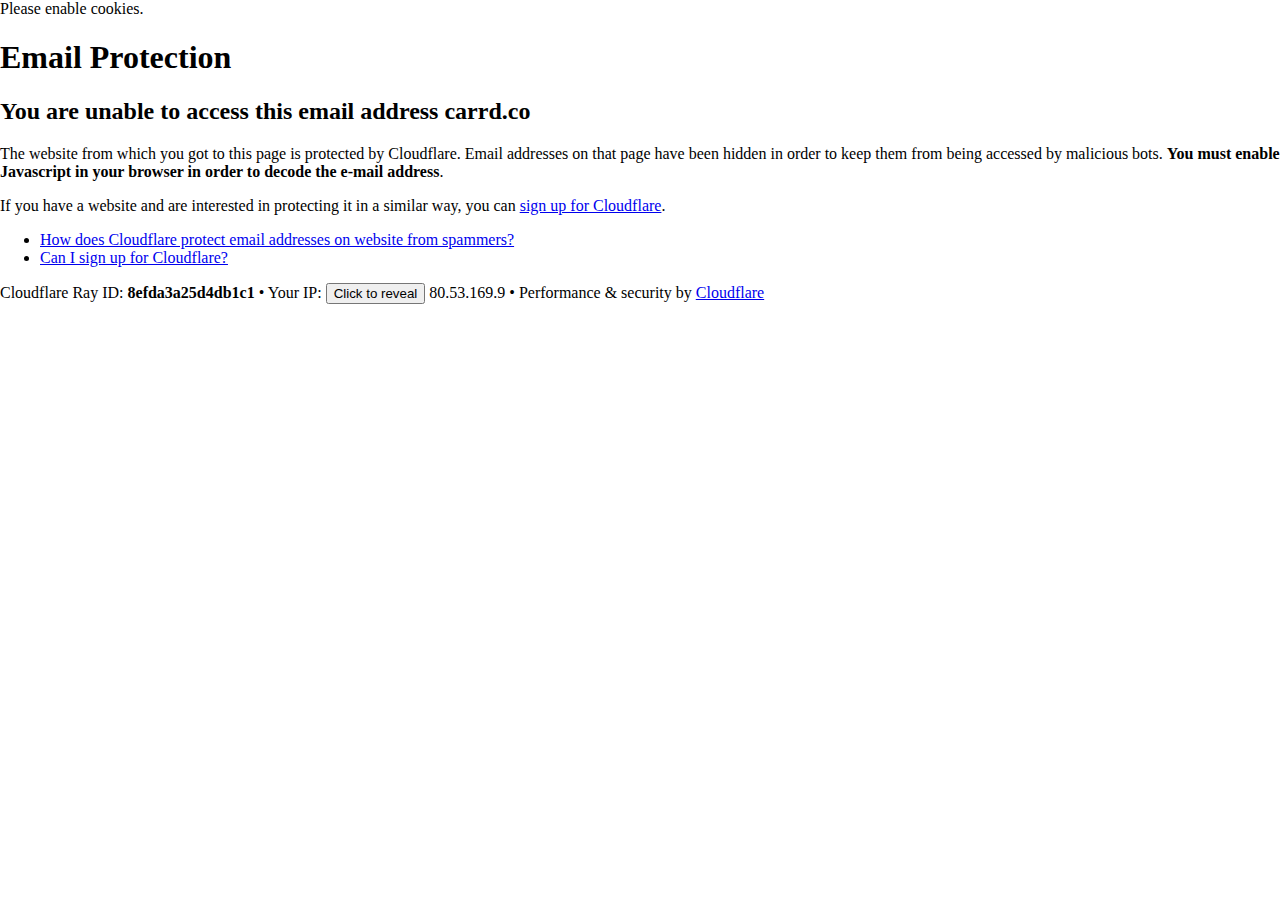
<file: emberiza.carrd.co/cdn-cgi/l/email-protection.html>
<!DOCTYPE html>
<!--[if lt IE 7]> <html class="no-js ie6 oldie" lang="en-US"> <![endif]-->
<!--[if IE 7]>    <html class="no-js ie7 oldie" lang="en-US"> <![endif]-->
<!--[if IE 8]>    <html class="no-js ie8 oldie" lang="en-US"> <![endif]-->
<!--[if gt IE 8]><!--> <html class="no-js" lang="en-US"> <!--<![endif]-->
<head>
<title>Email Protection | Cloudflare</title>
<meta charset="UTF-8" />
<meta http-equiv="Content-Type" content="text/html; charset=UTF-8" />
<meta http-equiv="X-UA-Compatible" content="IE=Edge" />
<meta name="robots" content="noindex, nofollow" />
<meta name="viewport" content="width=device-width,initial-scale=1" />
<link rel="stylesheet" id="cf_styles-css" href="https://emberiza.carrd.co/cdn-cgi/styles/cf.errors.css" />
<!--[if lt IE 9]><link rel="stylesheet" id='cf_styles-ie-css' href="/cdn-cgi/styles/cf.errors.ie.css" /><![endif]-->
<style>body{margin:0;padding:0}</style>


<!--[if gte IE 10]><!-->
<script>
  if (!navigator.cookieEnabled) {
    window.addEventListener('DOMContentLoaded', function () {
      var cookieEl = document.getElementById('cookie-alert');
      cookieEl.style.display = 'block';
    })
  }
</script>
<!--<![endif]-->


</head>
<body>
  <div id="cf-wrapper">
    <div class="cf-alert cf-alert-error cf-cookie-error" id="cookie-alert" data-translate="enable_cookies">Please enable cookies.</div>
    <div id="cf-error-details" class="cf-error-details-wrapper">
      <div class="cf-wrapper cf-header cf-error-overview">
        <h1 data-translate="block_headline">Email Protection</h1>
        <h2 class="cf-subheadline"><span data-translate="unable_to_access">You are unable to access this email address</span> carrd.co</h2>
      </div><!-- /.header -->

      <div class="cf-section cf-wrapper">
        <div class="cf-columns two">
          <div class="cf-column">
            <p>The website from which you got to this page is protected by Cloudflare. Email addresses on that page have been hidden in order to keep them from being accessed by malicious bots. <strong>You must enable Javascript in your browser in order to decode the e-mail address</strong>.</p>
            <p>If you have a website and are interested in protecting it in a similar way, you can <a rel="noopener noreferrer" href="https://www.cloudflare.com/sign-up?utm_source=email_protection">sign up for Cloudflare</a>.</p>
          </div>

          <div class="cf-column">
            <div class="grid_4">
              <div class="rail">
                  <div class="panel">
                      <ul class="nobullets">
                        <li><a rel="noopener noreferrer" class="modal-link-faq" href="https://support.cloudflare.com/hc/en-us/articles/200170016-What-is-Email-Address-Obfuscation-">How does Cloudflare protect email addresses on website from spammers?</a></li>
                        <li><a rel="noopener noreferrer" class="modal-link-faq" href="https://support.cloudflare.com/hc/en-us/categories/200275218-Getting-Started">Can I sign up for Cloudflare?</a></li>
                    </ul>
                </div>
              </div>
            </div>
          </div>
        </div>
      </div><!-- /.section -->

      <div class="cf-error-footer cf-wrapper w-240 lg:w-full py-10 sm:py-4 sm:px-8 mx-auto text-center sm:text-left border-solid border-0 border-t border-gray-300">
  <p class="text-13">
    <span class="cf-footer-item sm:block sm:mb-1">Cloudflare Ray ID: <strong class="font-semibold">8efda3a25d4db1c1</strong></span>
    <span class="cf-footer-separator sm:hidden">&bull;</span>
    <span id="cf-footer-item-ip" class="cf-footer-item hidden sm:block sm:mb-1">
      Your IP:
      <button type="button" id="cf-footer-ip-reveal" class="cf-footer-ip-reveal-btn">Click to reveal</button>
      <span class="hidden" id="cf-footer-ip">80.53.169.9</span>
      <span class="cf-footer-separator sm:hidden">&bull;</span>
    </span>
    <span class="cf-footer-item sm:block sm:mb-1"><span>Performance &amp; security by</span> <a rel="noopener noreferrer" href="https://www.cloudflare.com/5xx-error-landing" id="brand_link" target="_blank">Cloudflare</a></span>
    
  </p>
  <script>(function(){function d(){var b=a.getElementById("cf-footer-item-ip"),c=a.getElementById("cf-footer-ip-reveal");b&&"classList"in b&&(b.classList.remove("hidden"),c.addEventListener("click",function(){c.classList.add("hidden");a.getElementById("cf-footer-ip").classList.remove("hidden")}))}var a=document;document.addEventListener&&a.addEventListener("DOMContentLoaded",d)})();</script>
</div><!-- /.error-footer -->


    </div><!-- /#cf-error-details -->
  </div><!-- /#cf-wrapper -->

  <script>
  window._cf_translation = {};
  
  
</script>

</body>
</html>
</file>
<file: skyweb.css>
html, body {
    height: 100%;
    min-height: 100%;
}
body {
    margin: 0;
    background: transparent url("sky.jpg") no-repeat 50% 50%;
    background-size: cover;
    color: #fff;
    font-family: "HelveticaNeue-Light", "Helvetica Neue Light", "Helvetica Neue", Helvetica, Arial, "Lucida Grande", sans-serif;
}
div.container {
    background: transparent url("shade.png") no-repeat left bottom;
    height: 100%;
    width: 100%;
}
div.wrap {
    position: absolute;
    bottom: 24%;
    left: 14%;
}
h1 {
    margin-bottom: 5px;
    font-family: "Montserrat";
    font-size: 55px;
    font-weight: bold;
    letter-spacing: -2px;
    line-height: 1em;
}
h2 {
    margin-top: 0;
    margin-bottom: 25px;
    line-height: 1em;
    font-size: 17px;
    text-transform: uppercase;
}
a {
    color: #fff;
    font-size: 18px;
    line-height: 1.5em;
}
a:hover {
    text-decoration: none;
}
</file>
